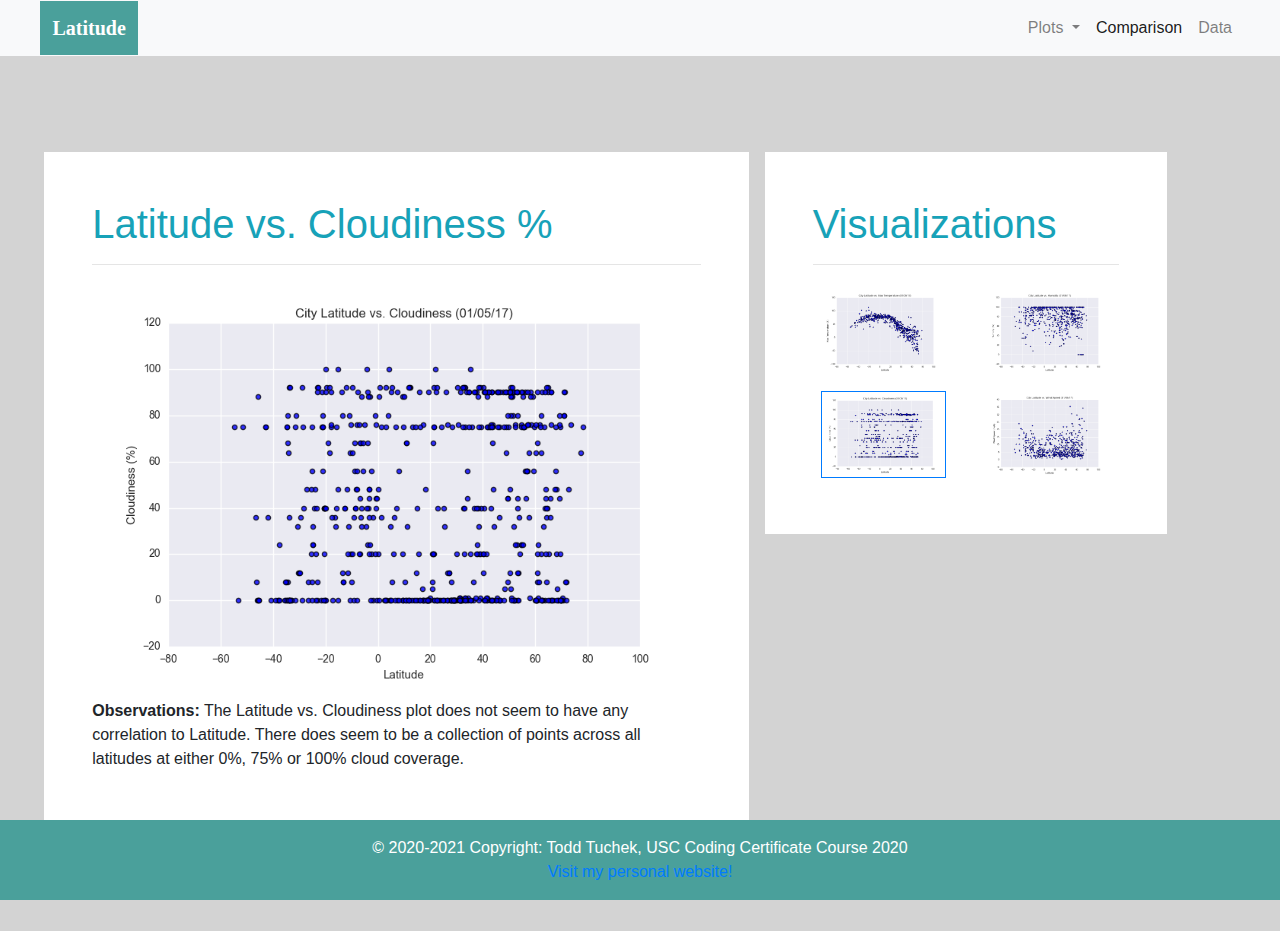
<file: WebVisualizations/cloudiness.html>
<!DOCTYPE html>
<html lang="en">

<head>
  <meta charset="UTF-8">
  <title>Latitude vs. Cloudiness</title>
  <link rel="stylesheet" href="https://stackpath.bootstrapcdn.com/bootstrap/4.3.1/css/bootstrap.min.css" integrity="sha384-ggOyR0iXCbMQv3Xipma34MD+dH/1fQ784/j6cY/iJTQUOhcWr7x9JvoRxT2MZw1T" crossorigin="anonymous">
  <link rel="stylesheet" href="style.css">
</head>
<body>

    <nav class="navbar navbar-expand-lg navbar-light bg-light" style="background-color: #e3f2fd;" >
        <a class="navbar-brand ml-4"  href="index.html">Latitude</a>
        <button class="navbar-toggler" type="button" data-toggle="collapse" data-target="#navbarNavDropdown" aria-controls="navbarNavDropdown" aria-expanded="false" aria-label="Toggle navigation">
          <span class="navbar-toggler-icon"></span>
        </button>
        <div class="collapse navbar-collapse" id="navbarNavDropdown">
          <ul class="navbar-nav ml-auto">
            <li class="nav-item dropdown">
                <a class="nav-link dropdown-toggle" href="#" id="navbarDropdownMenuLink" role="button" data-toggle="dropdown" aria-haspopup="true" aria-expanded="false">
                  Plots
                </a>
                <div class="dropdown-menu" aria-labelledby="navbarDropdownMenuLink">
                  <a class="dropdown-item" href="temperature.html">Max Temperature</a>
                  <a class="dropdown-item" href="humidity.html">Humidity</a>
                  <a class="dropdown-item" href="cloudiness.html">Cloudiness</a>
                  <a class="dropdown-item" href="windspeed.html">Wind Speed</a>
                </div>
            </li>
            <li class="nav-item active">
              <a class="nav-link" href="comparison.html">Comparison</a>
            </li>
            <li class="nav-item mr-4">
              <a class="nav-link" href="data.html">Data</a>
            </li>
          </ul>
        </div>
      </nav>
<br>
<br>

<div class="container-fluid ">
    <div class="row">
        <div class="col-lg-7 my-5 mx-2 p-5">
            <h1 class="display-5 text-info">Latitude vs. Cloudiness %</h1>
            <hr>
            <img src="Resources/Fig3.png" class="float-left mr-3 about-img img-responsive" width="100%" alt="Scatterplot of Latitude vs. Cloudiness">
            <p ><strong>Observations:</strong> The Latitude vs. Cloudiness plot does not seem to have any correlation to Latitude. There does seem to be a collection of points across all latitudes at either 0%, 75% or 100% cloud coverage. 
            </p>
        </div>
        <div class="col-lg-4 my-5 mx-2 p-5 align-self-start">
            <h1 class="display-5 text-info">Visualizations</h1>
            <hr>
            
            <a href="temperature.html"><img src="Resources/Fig1.png" class="img-responsive float-lg-left m-2 " width="41%" alt="Scatterplot of Latitude vs.Temperature"></a>
            
            <a href="humidity.html"><img src="Resources/Fig2.png" class="img-responsive float-lg-right m-2 " width="41%" alt="Scatterplot of Latitude vs.Temperature"></a>
            
            <img src="Resources/Fig3.png" class="img-responsive float-lg-left m-2 border border-primary" width="41%" alt="Scatterplot of Latitude vs.Temperature">
            
            <a href="windspeed.html"><img src="Resources/Fig4.png" class="img-responsive float-lg-right m-2" width="41%" alt="Scatterplot of Latitude vs.Temperature"></a>

        </div>
    </div>
</div>
<br>
<br>

<!-- Footer -->
<footer class="footer font-small">

    <div class="footer-copyright text-center py-3">© 2020-2021 Copyright: Todd Tuchek, USC Coding Certificate Course 2020<br>
        <a target="_blank" href="http://www.toddtuchek.com/"> Visit my personal website!</a>
        </div>

</footer>








    <script src="https://code.jquery.com/jquery-3.3.1.slim.min.js" integrity="sha384-q8i/X+965DzO0rT7abK41JStQIAqVgRVzpbzo5smXKp4YfRvH+8abtTE1Pi6jizo" crossorigin="anonymous"></script>
<script src="https://cdnjs.cloudflare.com/ajax/libs/popper.js/1.14.7/umd/popper.min.js" integrity="sha384-UO2eT0CpHqdSJQ6hJty5KVphtPhzWj9WO1clHTMGa3JDZwrnQq4sF86dIHNDz0W1" crossorigin="anonymous"></script>
<script src="https://stackpath.bootstrapcdn.com/bootstrap/4.3.1/js/bootstrap.min.js" integrity="sha384-JjSmVgyd0p3pXB1rRibZUAYoIIy6OrQ6VrjIEaFf/nJGzIxFDsf4x0xIM+B07jRM" crossorigin="anonymous"></script>

</body>
</html>
</file>
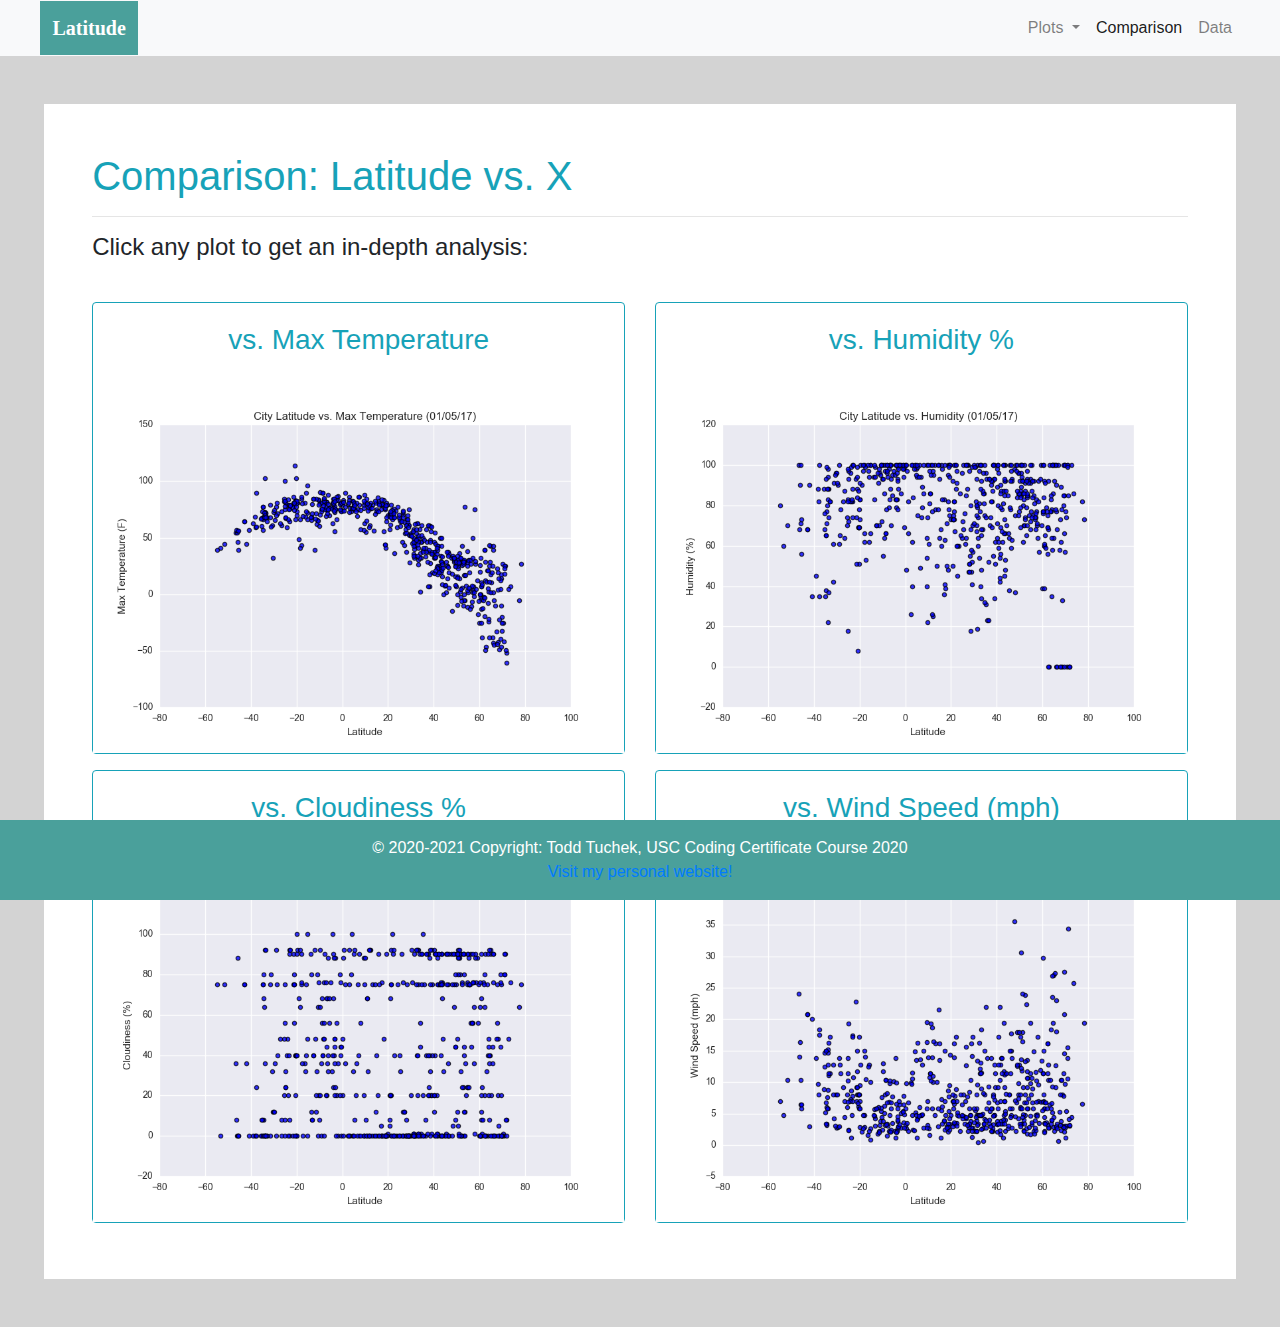
<file: WebVisualizations/comparison.html>
<!DOCTYPE html>
<html lang="en">

<head>
  <meta charset="UTF-8">
  <title>Latitude vs. Cloudiness</title>
  <link rel="stylesheet" href="https://stackpath.bootstrapcdn.com/bootstrap/4.3.1/css/bootstrap.min.css" integrity="sha384-ggOyR0iXCbMQv3Xipma34MD+dH/1fQ784/j6cY/iJTQUOhcWr7x9JvoRxT2MZw1T" crossorigin="anonymous">
  <link rel="stylesheet" href="style.css">
</head>
<body>

    <nav class="navbar navbar-expand-lg navbar-light bg-light" style="background-color: #e3f2fd;" >
        <a class="navbar-brand ml-4"  href="index.html">Latitude</a>
        <button class="navbar-toggler" type="button" data-toggle="collapse" data-target="#navbarNavDropdown" aria-controls="navbarNavDropdown" aria-expanded="false" aria-label="Toggle navigation">
          <span class="navbar-toggler-icon"></span>
        </button>
        <div class="collapse navbar-collapse" id="navbarNavDropdown">
          <ul class="navbar-nav ml-auto">
            <li class="nav-item dropdown">
                <a class="nav-link dropdown-toggle" href="#" id="navbarDropdownMenuLink" role="button" data-toggle="dropdown" aria-haspopup="true" aria-expanded="false">
                  Plots
                </a>
                <div class="dropdown-menu" aria-labelledby="navbarDropdownMenuLink">
                  <a class="dropdown-item" href="temperature.html">Max Temperature</a>
                  <a class="dropdown-item" href="humidity.html">Humidity</a>
                  <a class="dropdown-item" href="cloudiness.html">Cloudiness</a>
                  <a class="dropdown-item" href="windspeed.html">Wind Speed</a>
                </div>
            </li>
            <li class="nav-item active">
              <a class="nav-link" href="comparison.html">Comparison</a>
            </li>
            <li class="nav-item mr-4">
              <a class="nav-link" href="data.html">Data</a>
            </li>
          </ul>
        </div>
      </nav>
<br>
<br>


    <div class="container-fluid ">
            <div class="row">
                <div class="col my-8 mx-2 p-5">
                    <h1 class="display-5 text-info">Comparison: Latitude vs. X</h1>
                    <hr>
                    <h4 class="display-5">Click any plot to get an in-depth analysis:</h1>
                    <br>
                        <div class="card-deck text-center">
                            <div class="card border border-info my-2">
                                <div class="card-body">
                                <h3 class="card-title text-info">vs. Max Temperature</h3>
                                </div>
                                <a href="temperature.html"><img src="Resources/Fig1.png" class="img-responsive" width="100%" alt="Scatterplot of Latitude vs.Temperature"></a>
                            </div>
                            <div class="card border border-info my-2">
                                <div class="card-body">
                                <h3 class="card-title text-info">vs. Humidity %</h3>
                                </div>
                                <a href="humidity.html"><img src="Resources/Fig2.png" class=img-responsive" width="100%" alt="Scatterplot of Latitude vs.Humidity"></a>
                            </div>
                        </div>
                        <div class="card-deck text-center">
                            <div class="card border border-info my-2">
                                <div class="card-body">
                                <h3 class="card-title text-info">vs. Cloudiness %</h3>
                                </div>
                                <a href="cloudiness.html"><img src="Resources/Fig3.png" class="img-responsive" width="100%" alt="Scatterplot of Latitude vs.Cloudiness"></a>
                            </div>
                            <div class="card border border-info my-2">
                                <div class="card-body">
                                <h3 class="card-title text-info">vs. Wind Speed (mph)</h3>
                                </div>
                                <a href="windspeed.html"><img src="Resources/Fig4.png" class="img-responsive" width="100%" alt="Scatterplot of Latitude vs. Wind Speed"></a>
                            </div>
                        </div>
                    
                    
                    
                    
                    

                </div>
            </div>
        </div>
<br>
<br>

<!-- Footer -->
<footer class="footer font-small">

    <div class="footer-copyright text-center py-3">© 2020-2021 Copyright: Todd Tuchek, USC Coding Certificate Course 2020<br>
        <a target="_blank" href="http://www.toddtuchek.com/"> Visit my personal website!</a>
        </div>

</footer>


 <script src="https://code.jquery.com/jquery-3.3.1.slim.min.js" integrity="sha384-q8i/X+965DzO0rT7abK41JStQIAqVgRVzpbzo5smXKp4YfRvH+8abtTE1Pi6jizo" crossorigin="anonymous"></script>
 <script src="https://cdnjs.cloudflare.com/ajax/libs/popper.js/1.14.7/umd/popper.min.js" integrity="sha384-UO2eT0CpHqdSJQ6hJty5KVphtPhzWj9WO1clHTMGa3JDZwrnQq4sF86dIHNDz0W1" crossorigin="anonymous"></script>
 <script src="https://stackpath.bootstrapcdn.com/bootstrap/4.3.1/js/bootstrap.min.js" integrity="sha384-JjSmVgyd0p3pXB1rRibZUAYoIIy6OrQ6VrjIEaFf/nJGzIxFDsf4x0xIM+B07jRM" crossorigin="anonymous"></script>
 
</body>  
</html>
</file>
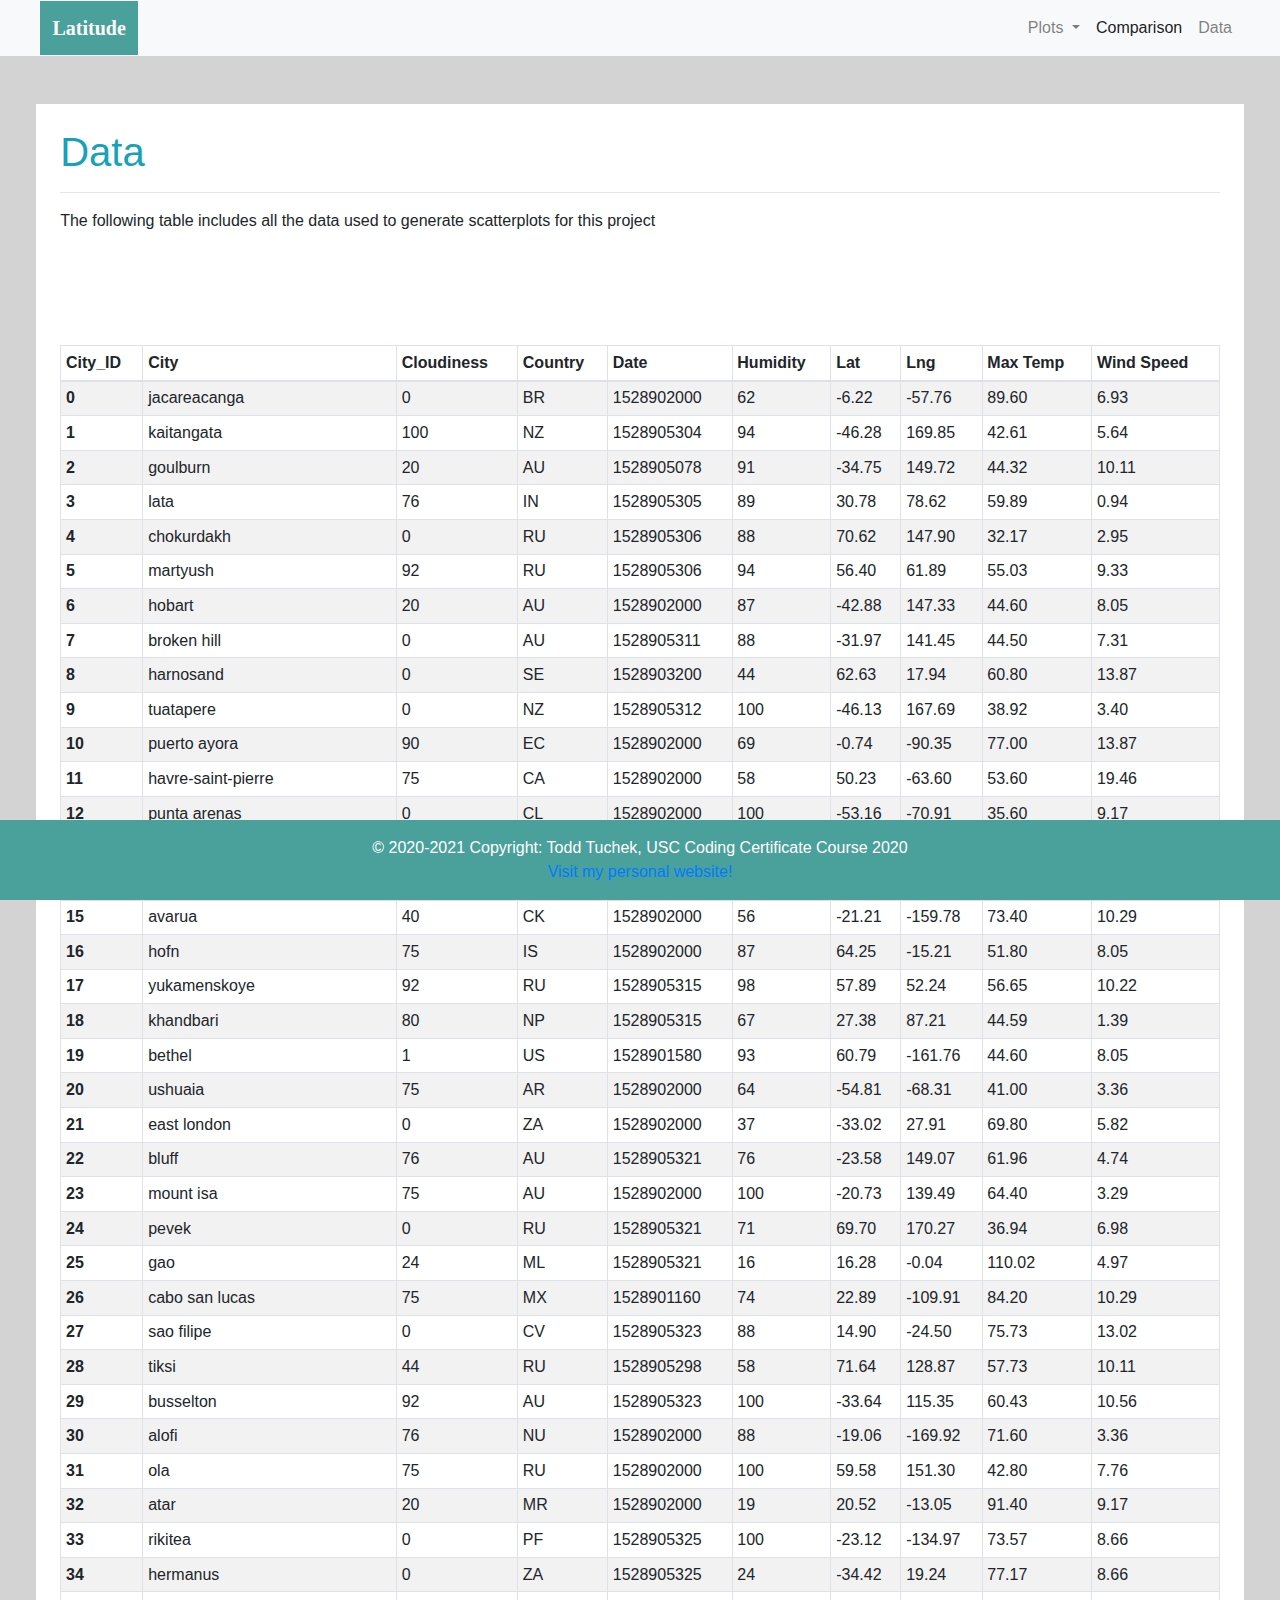
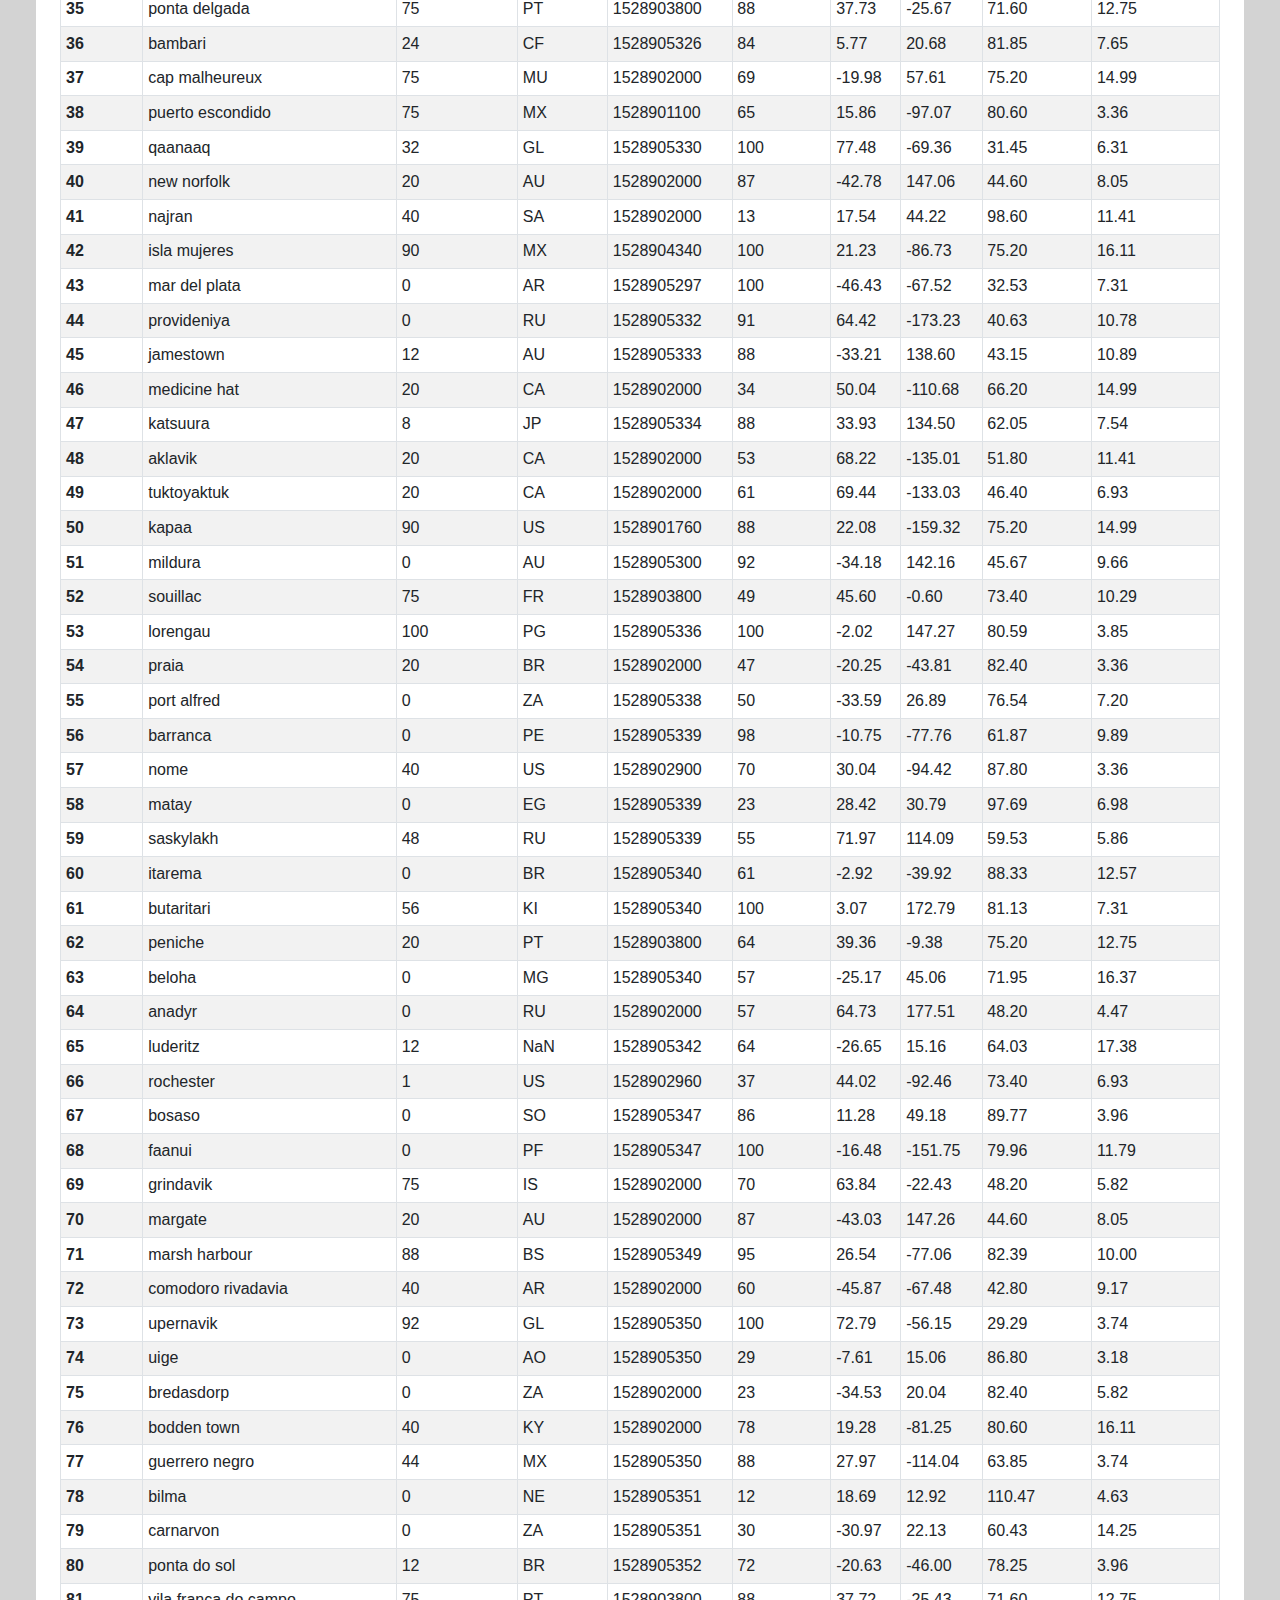
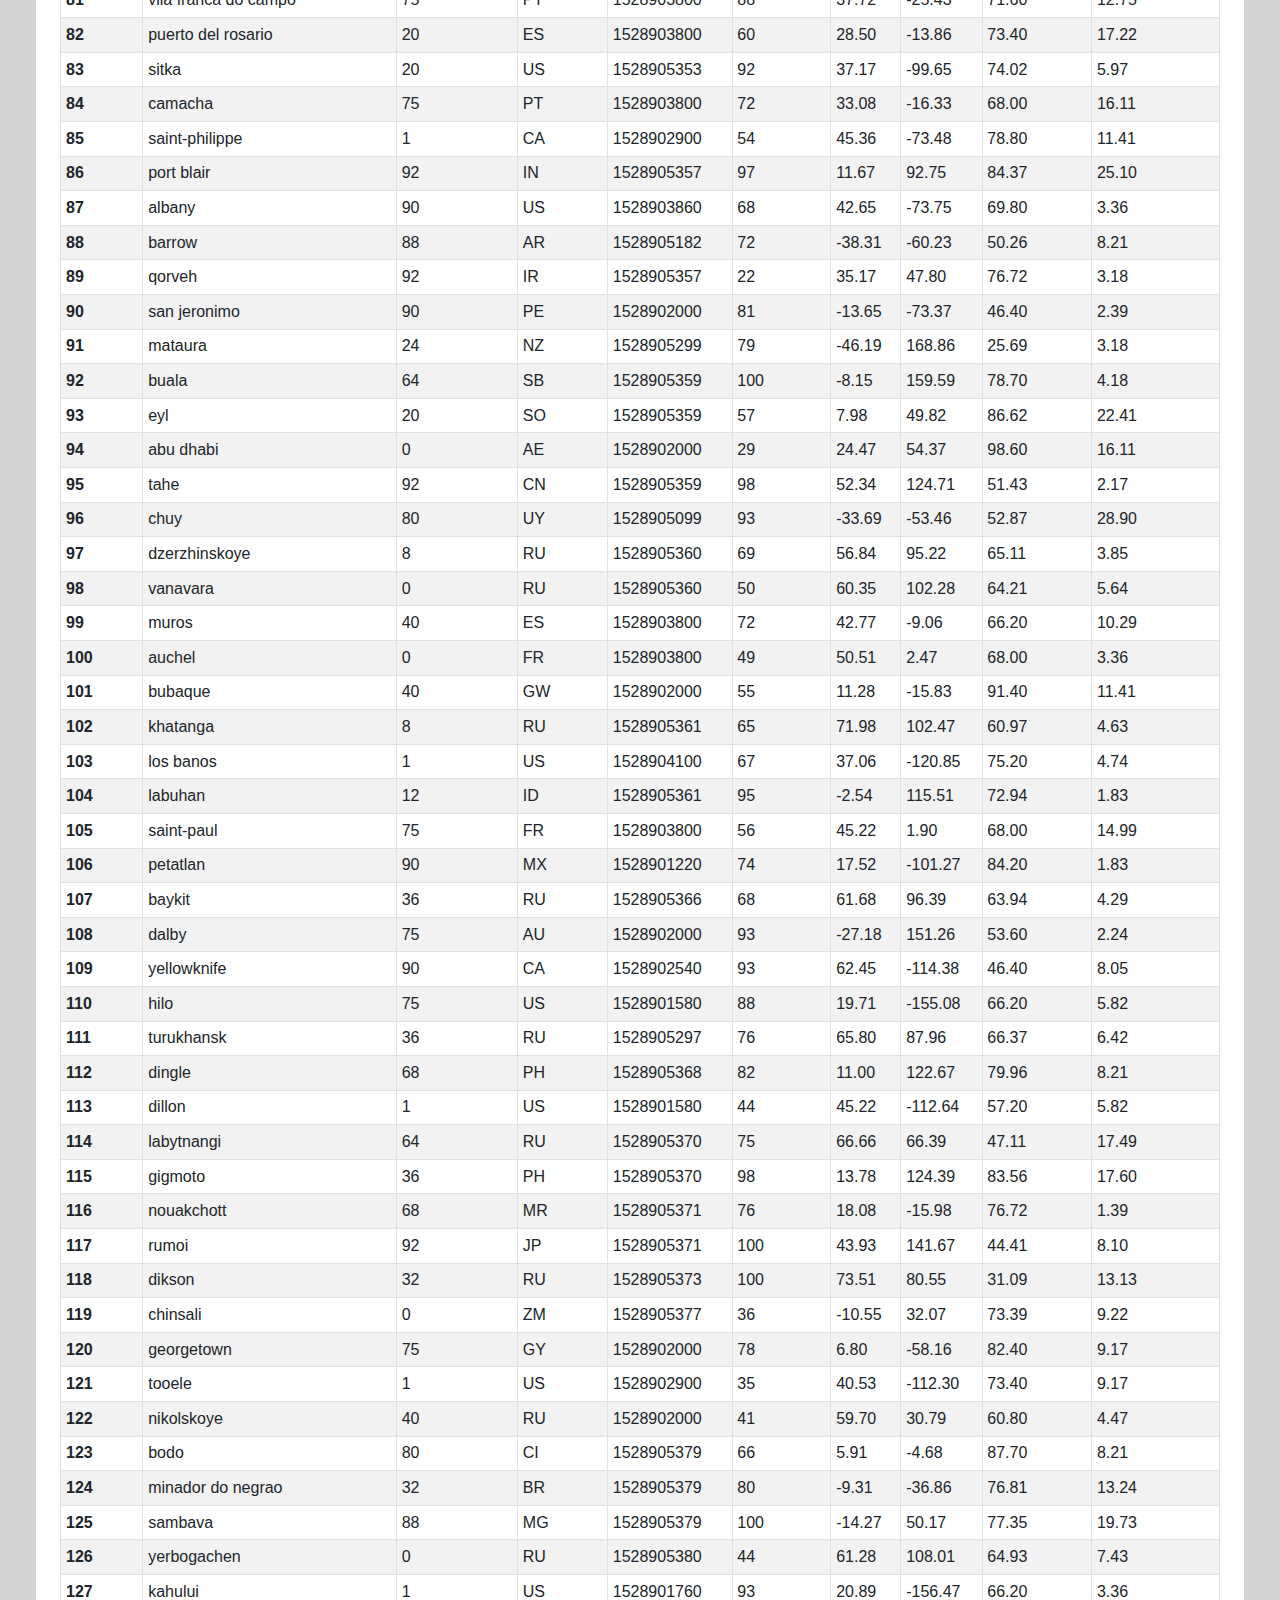
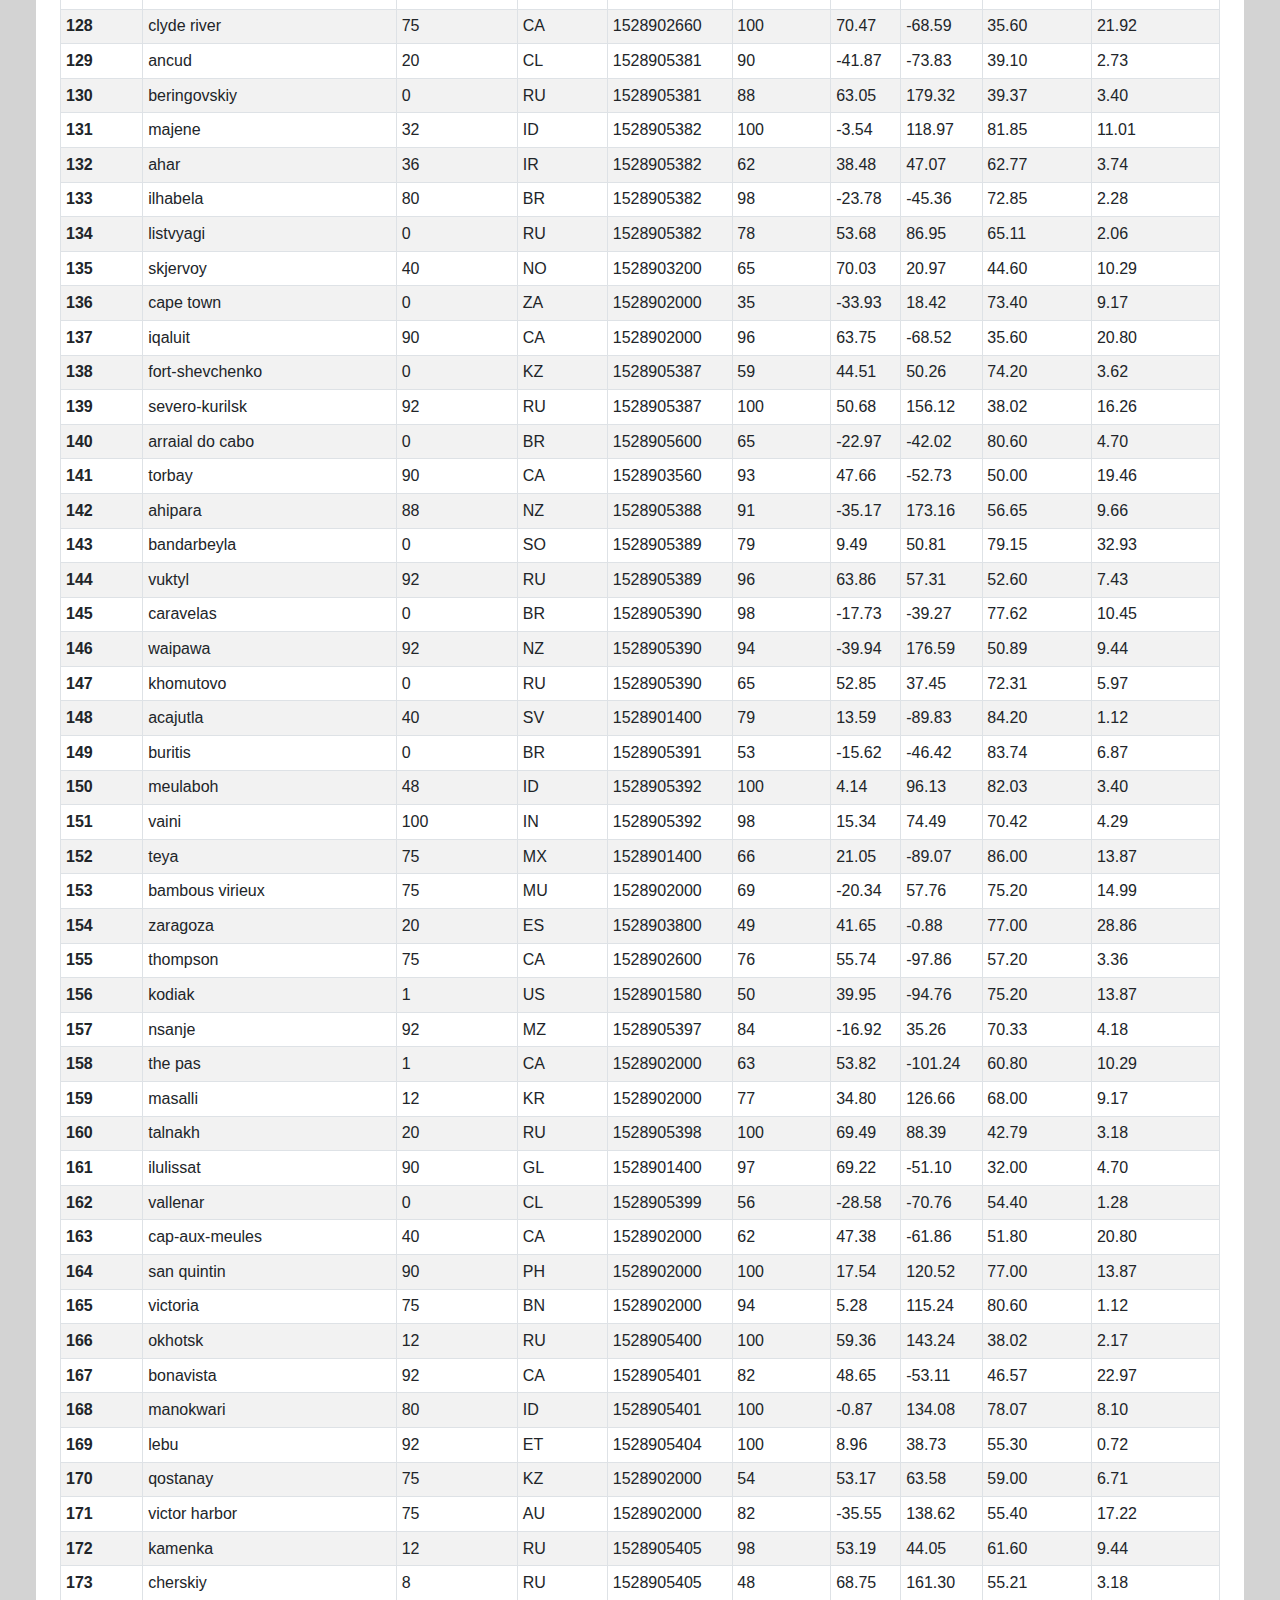
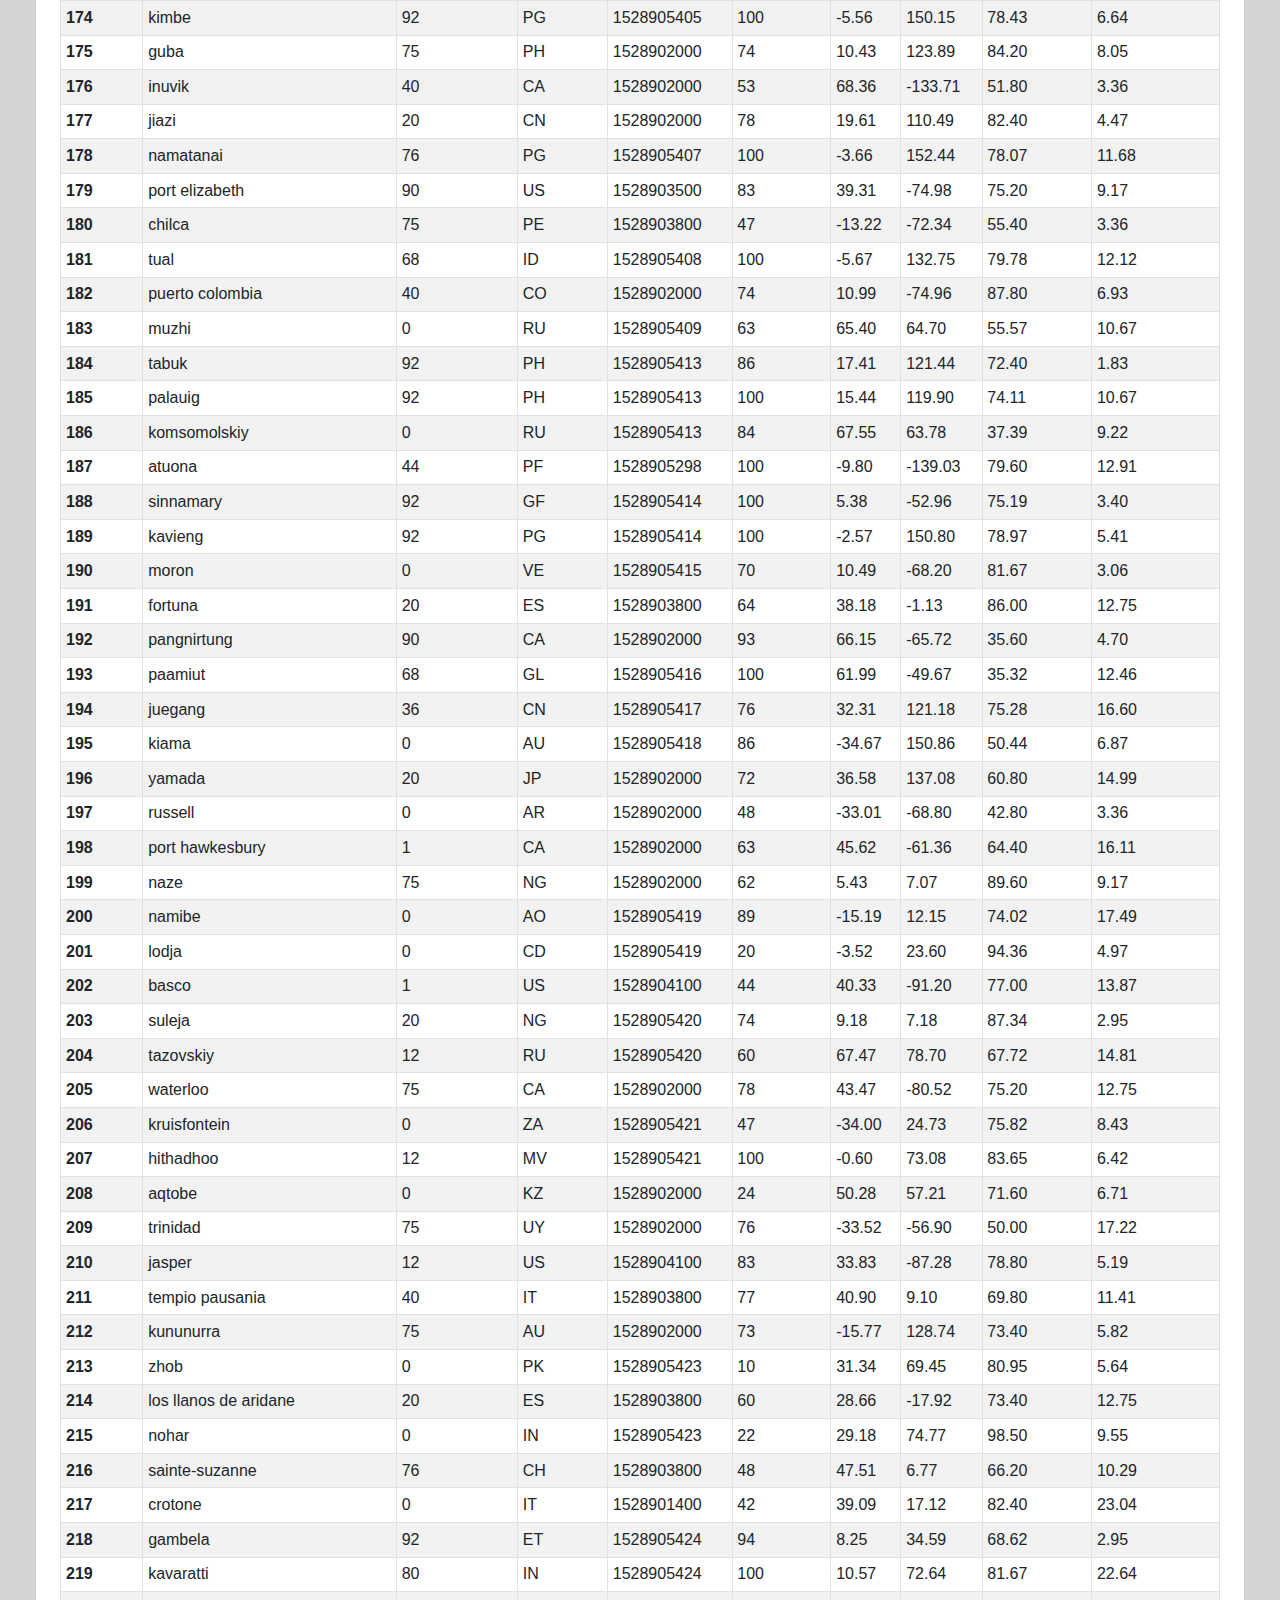
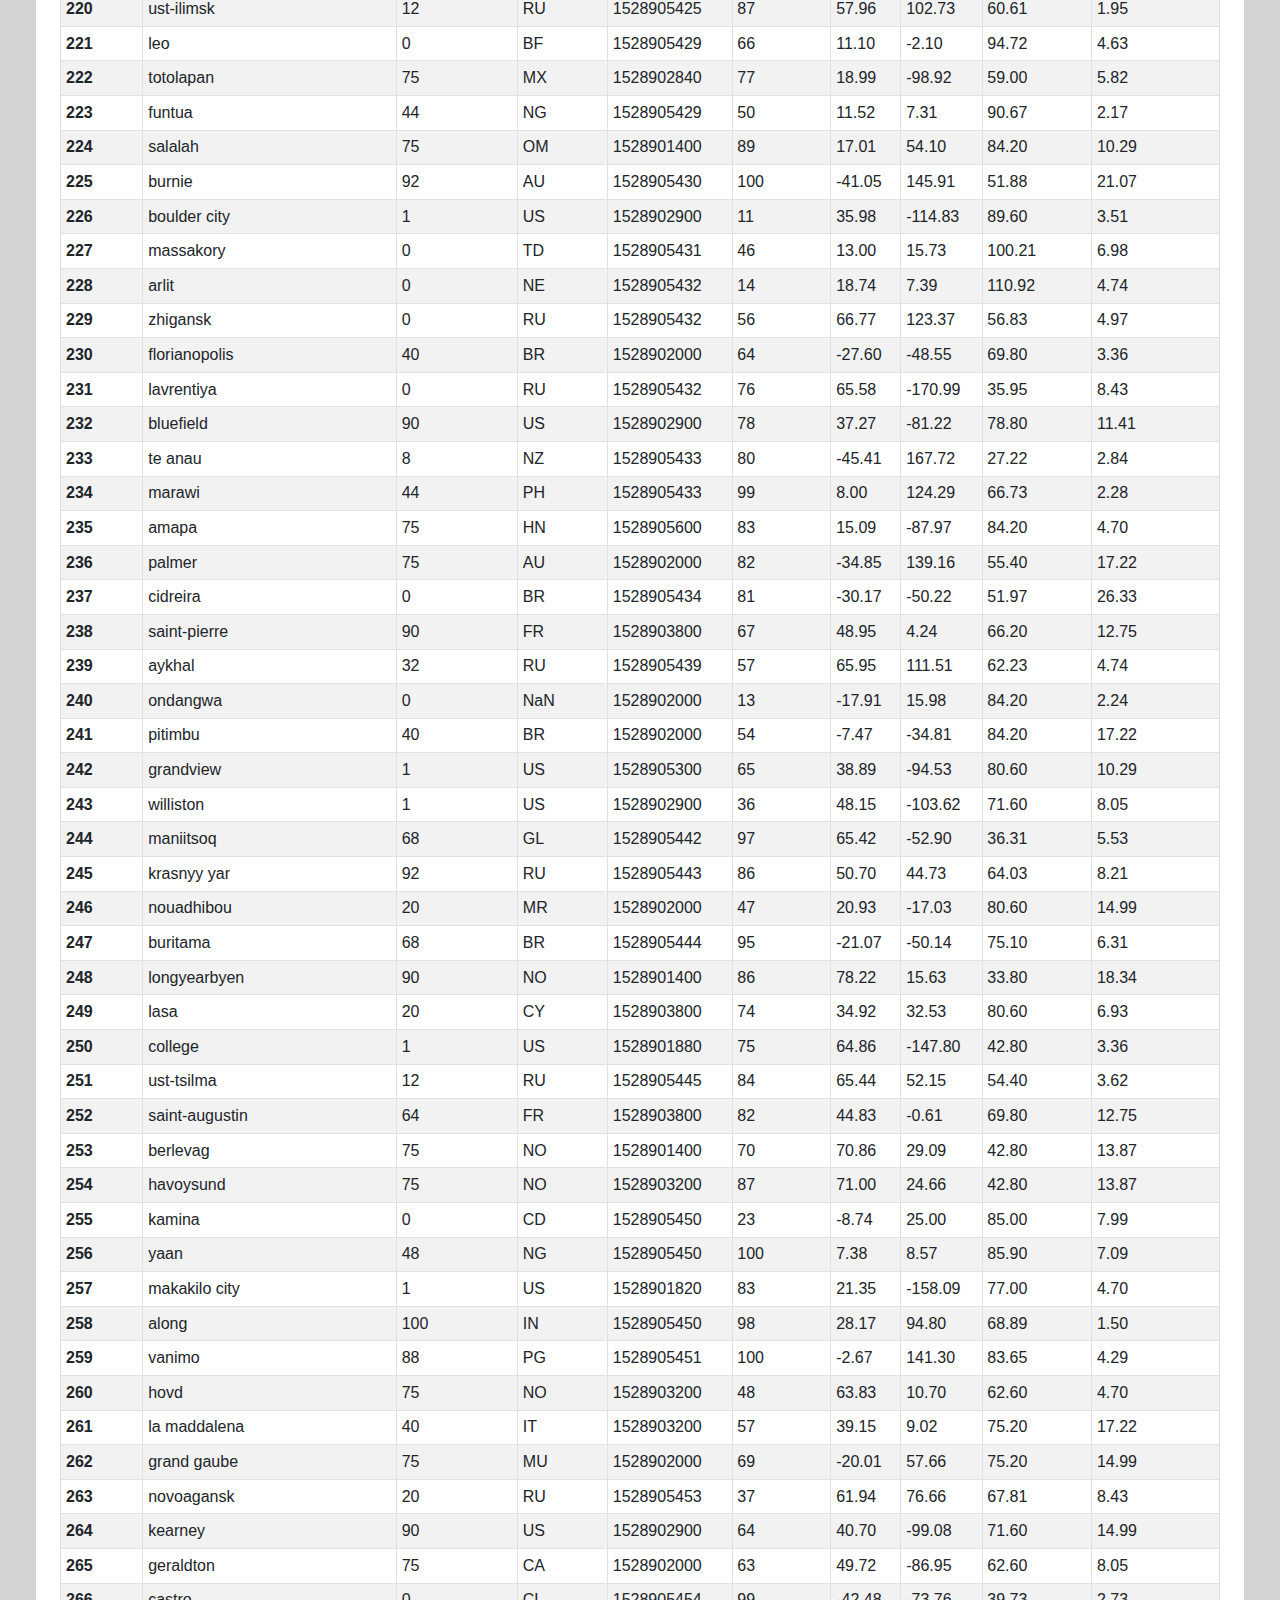
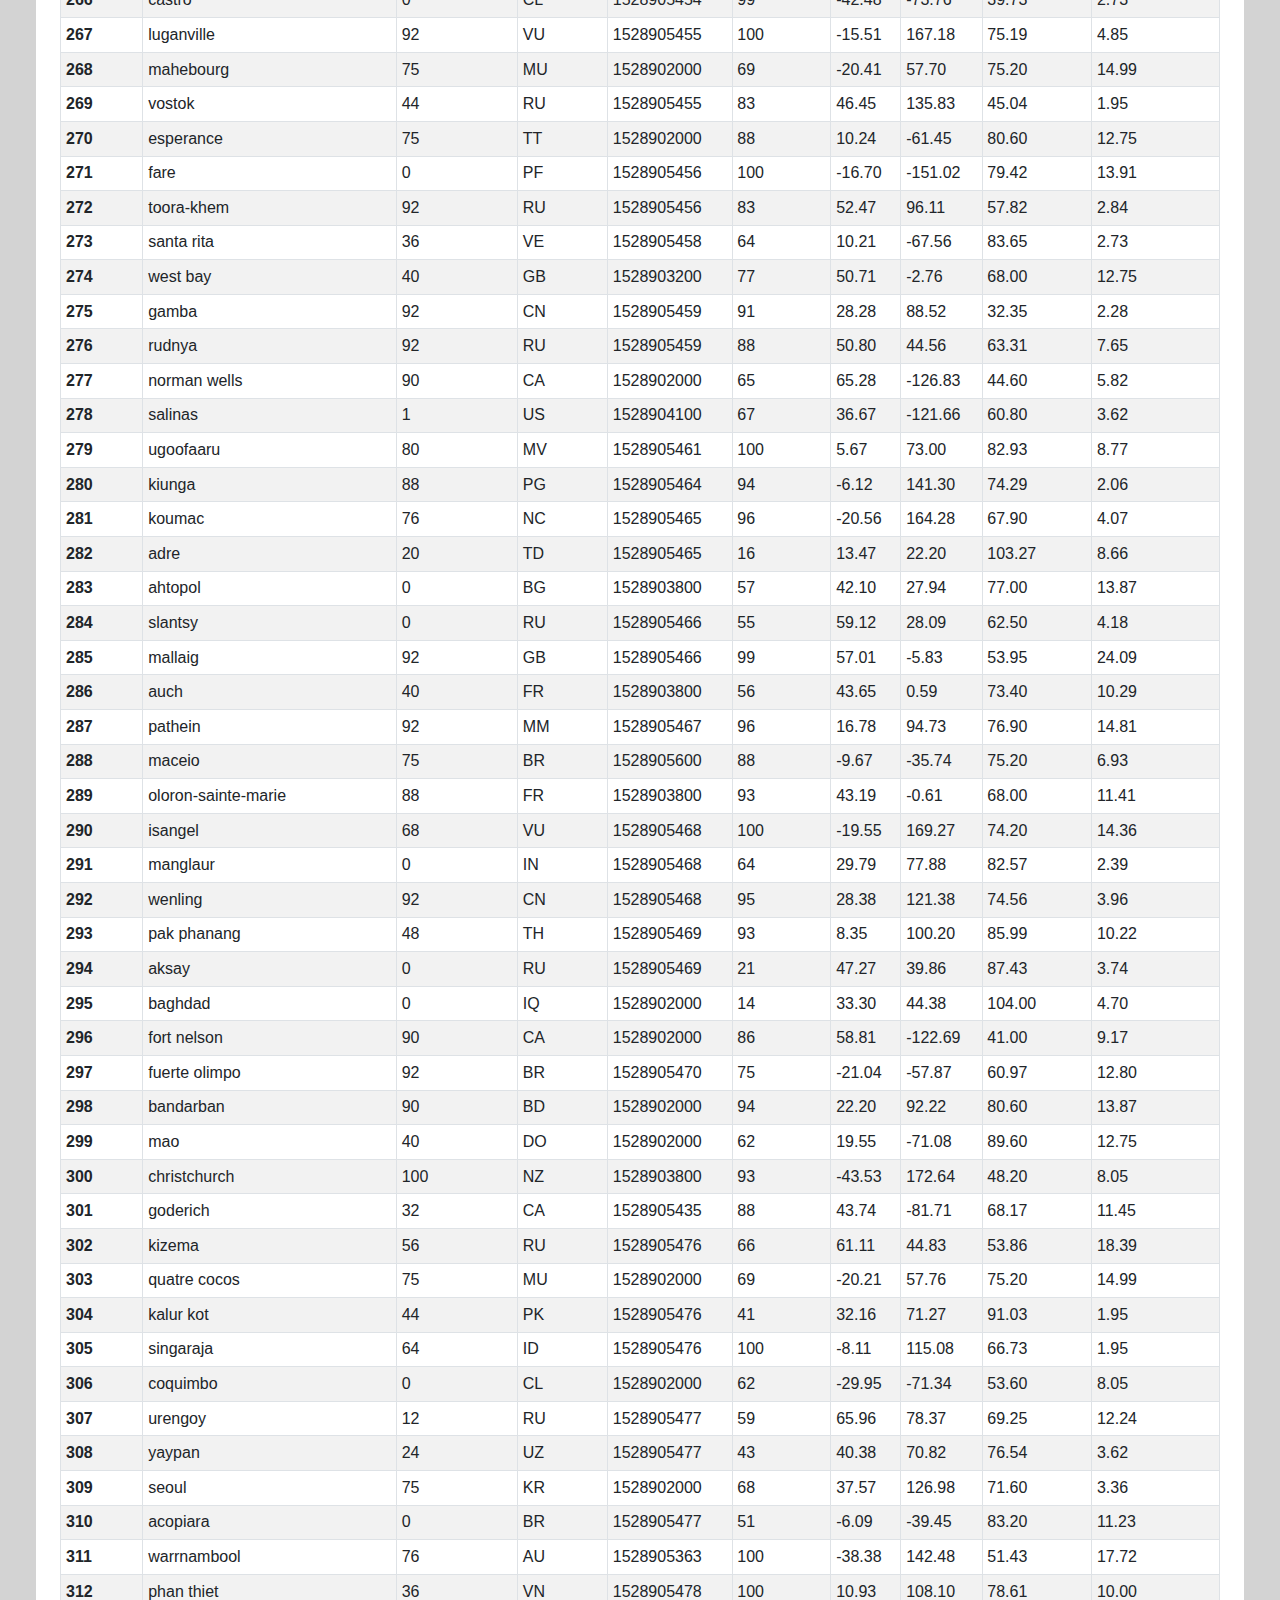
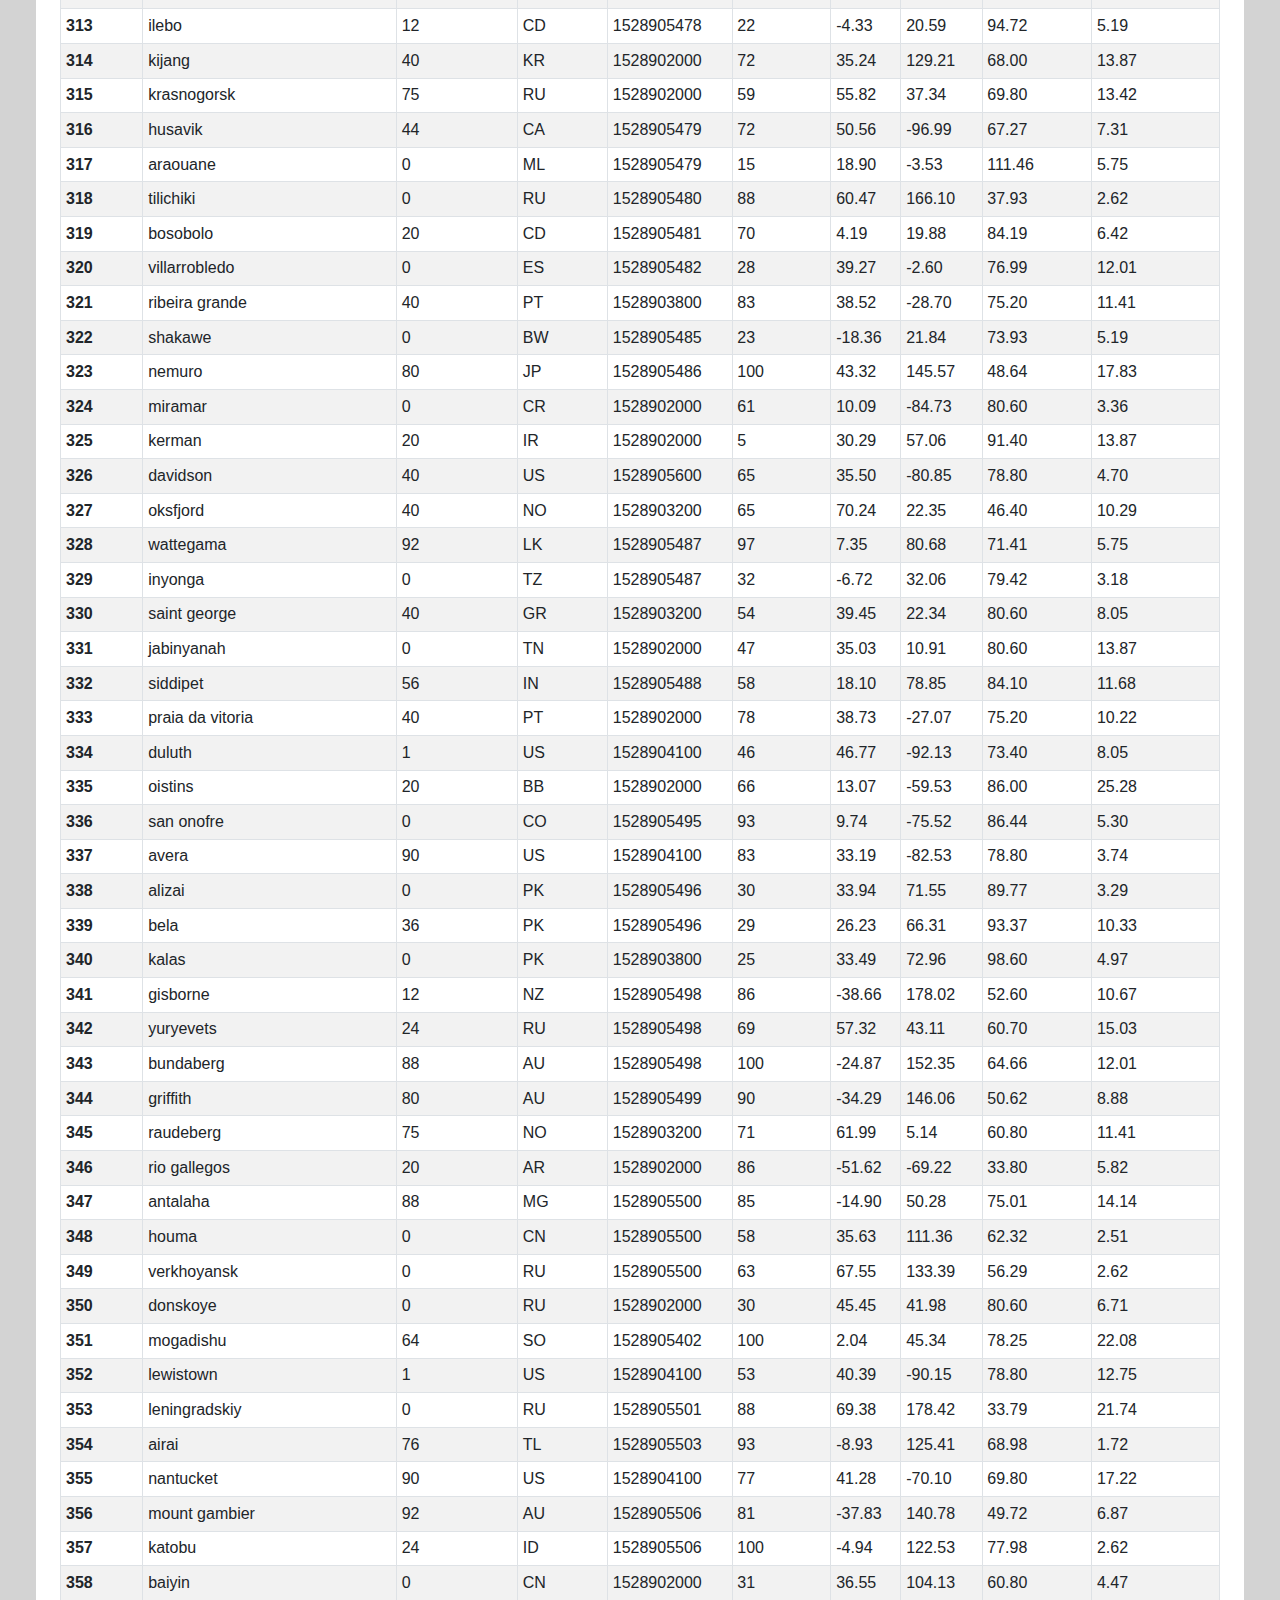
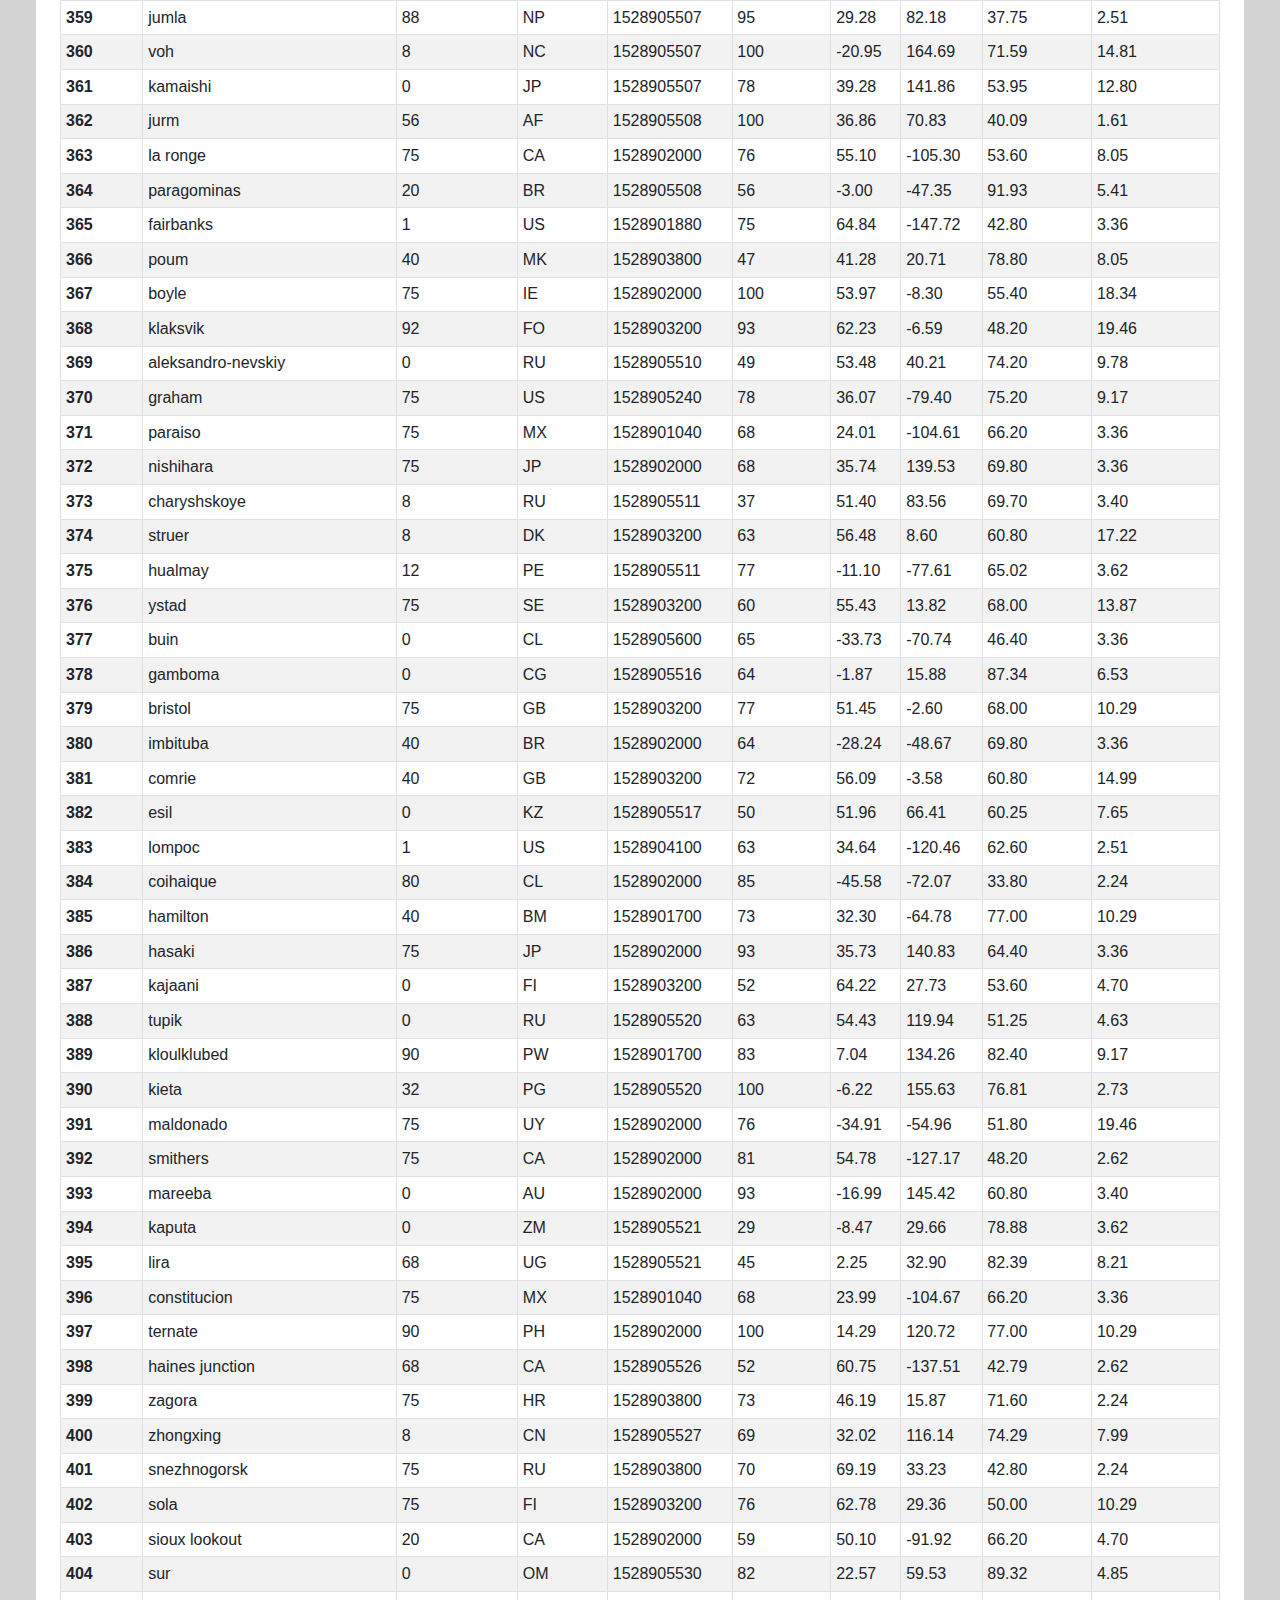
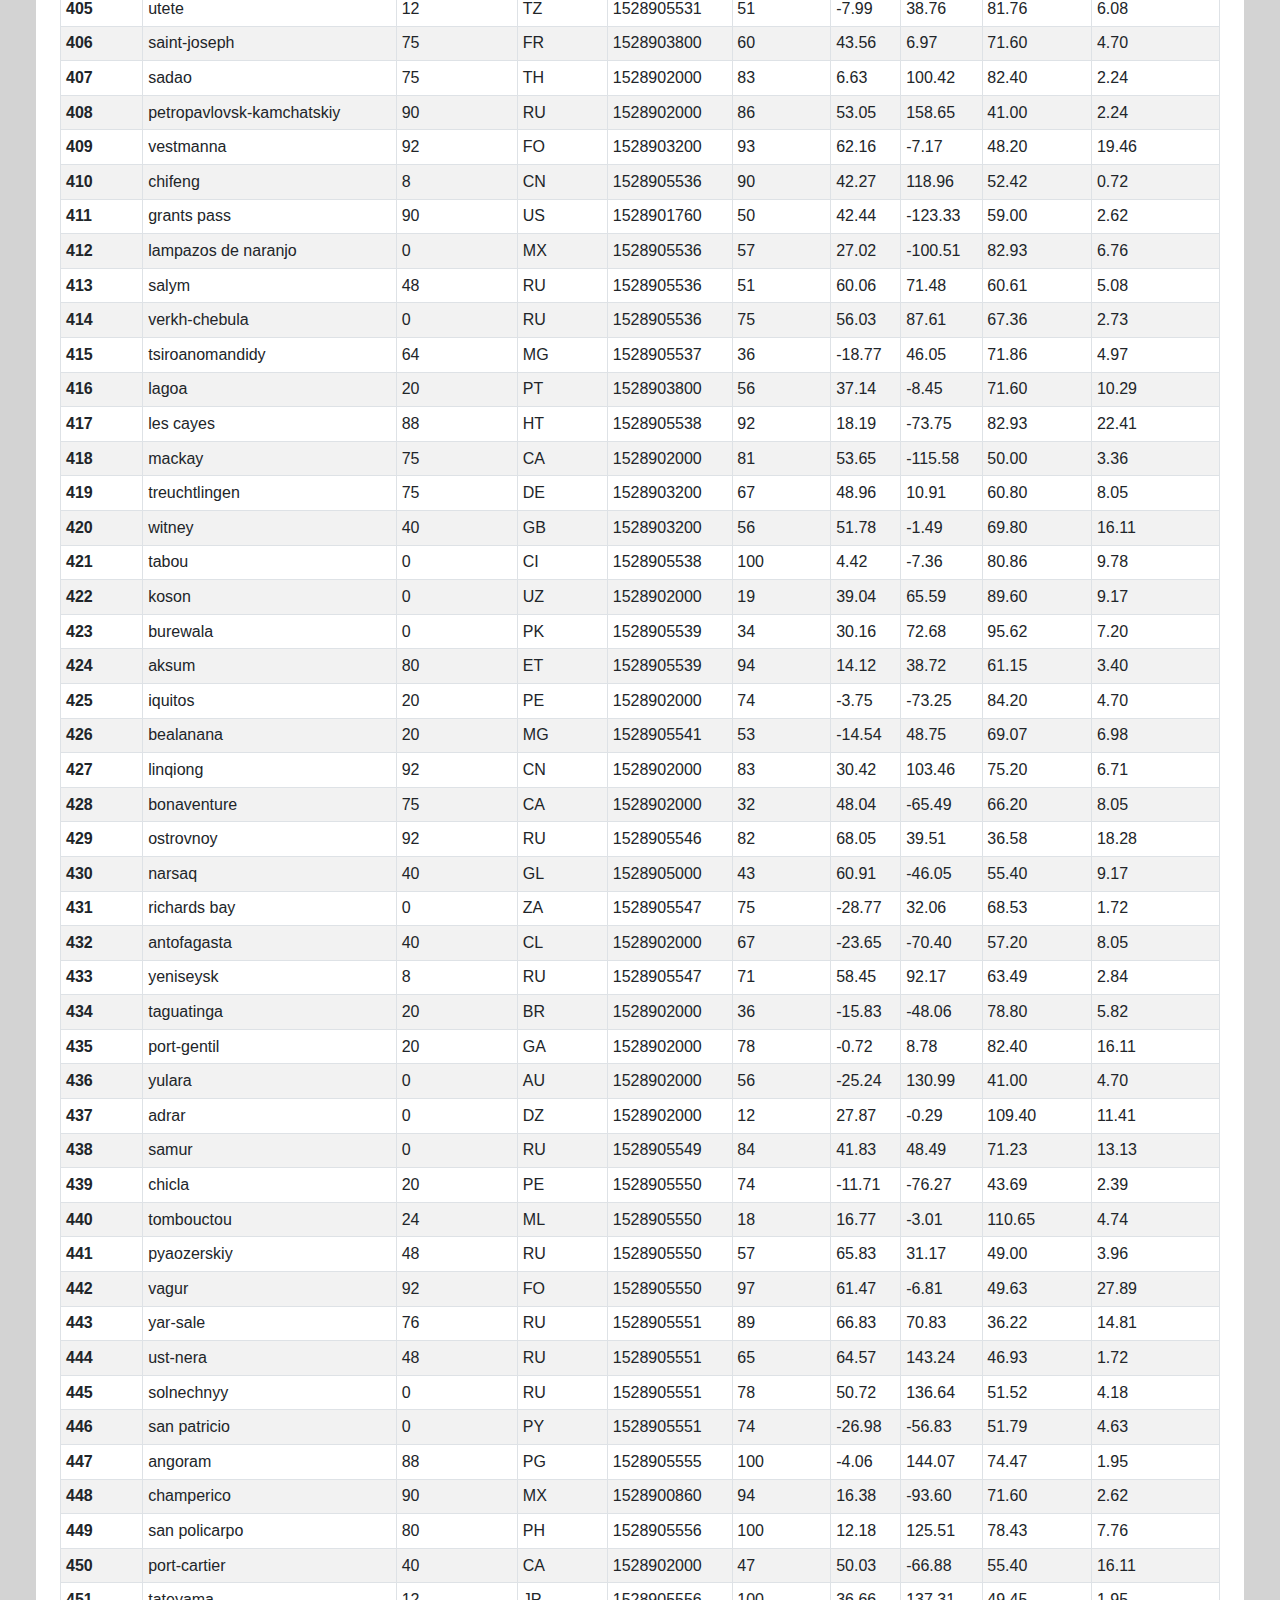
<file: WebVisualizations/data.html>
<!DOCTYPE html>
<html lang="en">
<head>
    <meta charset="UTF-8">
    <meta name="viewport" content="width=device-width, initial-scale=1.0">
    <meta http-equiv="X-UA-Compatible" content="ie=edge">
    <!-- Bootstrap CSS -->
    <link rel="stylesheet" href="https://stackpath.bootstrapcdn.com/bootstrap/4.4.1/css/bootstrap.min.css" integrity="sha384-Vkoo8x4CGsO3+Hhxv8T/Q5PaXtkKtu6ug5TOeNV6gBiFeWPGFN9MuhOf23Q9Ifjh" crossorigin="anonymous">
    <link rel="stylesheet" href="style.css">
    <title>Weather Data Table</title>
</head>
<body>
  <nav class="navbar navbar-expand-lg navbar-light bg-light" style="background-color: #e3f2fd;" >
    <a class="navbar-brand ml-4"  href="index.html">Latitude</a>
    <button class="navbar-toggler" type="button" data-toggle="collapse" data-target="#navbarNavDropdown" aria-controls="navbarNavDropdown" aria-expanded="false" aria-label="Toggle navigation">
      <span class="navbar-toggler-icon"></span>
    </button>
    <div class="collapse navbar-collapse" id="navbarNavDropdown">
      <ul class="navbar-nav ml-auto">
        <li class="nav-item dropdown">
            <a class="nav-link dropdown-toggle" href="#" id="navbarDropdownMenuLink" role="button" data-toggle="dropdown" aria-haspopup="true" aria-expanded="false">
              Plots
            </a>
            <div class="dropdown-menu" aria-labelledby="navbarDropdownMenuLink">
              <a class="dropdown-item" href="temperature.html">Max Temperature</a>
              <a class="dropdown-item" href="humidity.html">Humidity</a>
              <a class="dropdown-item" href="cloudiness.html">Cloudiness</a>
              <a class="dropdown-item" href="windspeed.html">Wind Speed</a>
            </div>
        </li>
        <li class="nav-item active">
          <a class="nav-link" href="comparison.html">Comparison</a>
        </li>
        <li class="nav-item mr-4">
          <a class="nav-link" href="data.html">Data</a>
        </li>
      </ul>
    </div>
  </nav>
<br>
<br> 

<div class="container-fluid">
  <div class="row">
    <div class="col-sm-12 p-4">
      <h1 class="display-5 text-info">Data</h1>
      <hr>
      <p>The following table includes all the data used to generate scatterplots for this project</p>
      <br>
      <br>
    </div>
      <div class="col-sm-12 p-4">
      <div class="table-responsive">
        <table class="table table-striped table-bordered table-hover  table-sm">
          <thead>
            <tr style="text-align: left;">
              <th>City_ID</th>
              <th>City</th>
              <th>Cloudiness</th>
              <th>Country</th>
              <th>Date</th>
              <th>Humidity</th>
              <th>Lat</th>
              <th>Lng</th>
              <th>Max Temp</th>
              <th>Wind Speed</th>
            </tr>
          </thead>
          <tbody>
            <tr>
              <th>0</th>
              <td>jacareacanga</td>
              <td>0</td>
              <td>BR</td>
              <td>1528902000</td>
              <td>62</td>
              <td>-6.22</td>
              <td>-57.76</td>
              <td>89.60</td>
              <td>6.93</td>
            </tr>
            <tr>
              <th>1</th>
              <td>kaitangata</td>
              <td>100</td>
              <td>NZ</td>
              <td>1528905304</td>
              <td>94</td>
              <td>-46.28</td>
              <td>169.85</td>
              <td>42.61</td>
              <td>5.64</td>
            </tr>
            <tr>
              <th>2</th>
              <td>goulburn</td>
              <td>20</td>
              <td>AU</td>
              <td>1528905078</td>
              <td>91</td>
              <td>-34.75</td>
              <td>149.72</td>
              <td>44.32</td>
              <td>10.11</td>
            </tr>
            <tr>
              <th>3</th>
              <td>lata</td>
              <td>76</td>
              <td>IN</td>
              <td>1528905305</td>
              <td>89</td>
              <td>30.78</td>
              <td>78.62</td>
              <td>59.89</td>
              <td>0.94</td>
            </tr>
            <tr>
              <th>4</th>
              <td>chokurdakh</td>
              <td>0</td>
              <td>RU</td>
              <td>1528905306</td>
              <td>88</td>
              <td>70.62</td>
              <td>147.90</td>
              <td>32.17</td>
              <td>2.95</td>
            </tr>
            <tr>
              <th>5</th>
              <td>martyush</td>
              <td>92</td>
              <td>RU</td>
              <td>1528905306</td>
              <td>94</td>
              <td>56.40</td>
              <td>61.89</td>
              <td>55.03</td>
              <td>9.33</td>
            </tr>
            <tr>
              <th>6</th>
              <td>hobart</td>
              <td>20</td>
              <td>AU</td>
              <td>1528902000</td>
              <td>87</td>
              <td>-42.88</td>
              <td>147.33</td>
              <td>44.60</td>
              <td>8.05</td>
            </tr>
            <tr>
              <th>7</th>
              <td>broken hill</td>
              <td>0</td>
              <td>AU</td>
              <td>1528905311</td>
              <td>88</td>
              <td>-31.97</td>
              <td>141.45</td>
              <td>44.50</td>
              <td>7.31</td>
            </tr>
            <tr>
              <th>8</th>
              <td>harnosand</td>
              <td>0</td>
              <td>SE</td>
              <td>1528903200</td>
              <td>44</td>
              <td>62.63</td>
              <td>17.94</td>
              <td>60.80</td>
              <td>13.87</td>
            </tr>
            <tr>
              <th>9</th>
              <td>tuatapere</td>
              <td>0</td>
              <td>NZ</td>
              <td>1528905312</td>
              <td>100</td>
              <td>-46.13</td>
              <td>167.69</td>
              <td>38.92</td>
              <td>3.40</td>
            </tr>
            <tr>
              <th>10</th>
              <td>puerto ayora</td>
              <td>90</td>
              <td>EC</td>
              <td>1528902000</td>
              <td>69</td>
              <td>-0.74</td>
              <td>-90.35</td>
              <td>77.00</td>
              <td>13.87</td>
            </tr>
            <tr>
              <th>11</th>
              <td>havre-saint-pierre</td>
              <td>75</td>
              <td>CA</td>
              <td>1528902000</td>
              <td>58</td>
              <td>50.23</td>
              <td>-63.60</td>
              <td>53.60</td>
              <td>19.46</td>
            </tr>
            <tr>
              <th>12</th>
              <td>punta arenas</td>
              <td>0</td>
              <td>CL</td>
              <td>1528902000</td>
              <td>100</td>
              <td>-53.16</td>
              <td>-70.91</td>
              <td>35.60</td>
              <td>9.17</td>
            </tr>
            <tr>
              <th>13</th>
              <td>tasiilaq</td>
              <td>75</td>
              <td>GL</td>
              <td>1528901400</td>
              <td>60</td>
              <td>65.61</td>
              <td>-37.64</td>
              <td>39.20</td>
              <td>2.24</td>
            </tr>
            <tr>
              <th>14</th>
              <td>chapais</td>
              <td>40</td>
              <td>CA</td>
              <td>1528902000</td>
              <td>38</td>
              <td>49.78</td>
              <td>-74.86</td>
              <td>59.00</td>
              <td>10.29</td>
            </tr>
            <tr>
              <th>15</th>
              <td>avarua</td>
              <td>40</td>
              <td>CK</td>
              <td>1528902000</td>
              <td>56</td>
              <td>-21.21</td>
              <td>-159.78</td>
              <td>73.40</td>
              <td>10.29</td>
            </tr>
            <tr>
              <th>16</th>
              <td>hofn</td>
              <td>75</td>
              <td>IS</td>
              <td>1528902000</td>
              <td>87</td>
              <td>64.25</td>
              <td>-15.21</td>
              <td>51.80</td>
              <td>8.05</td>
            </tr>
            <tr>
              <th>17</th>
              <td>yukamenskoye</td>
              <td>92</td>
              <td>RU</td>
              <td>1528905315</td>
              <td>98</td>
              <td>57.89</td>
              <td>52.24</td>
              <td>56.65</td>
              <td>10.22</td>
            </tr>
            <tr>
              <th>18</th>
              <td>khandbari</td>
              <td>80</td>
              <td>NP</td>
              <td>1528905315</td>
              <td>67</td>
              <td>27.38</td>
              <td>87.21</td>
              <td>44.59</td>
              <td>1.39</td>
            </tr>
            <tr>
              <th>19</th>
              <td>bethel</td>
              <td>1</td>
              <td>US</td>
              <td>1528901580</td>
              <td>93</td>
              <td>60.79</td>
              <td>-161.76</td>
              <td>44.60</td>
              <td>8.05</td>
            </tr>
            <tr>
              <th>20</th>
              <td>ushuaia</td>
              <td>75</td>
              <td>AR</td>
              <td>1528902000</td>
              <td>64</td>
              <td>-54.81</td>
              <td>-68.31</td>
              <td>41.00</td>
              <td>3.36</td>
            </tr>
            <tr>
              <th>21</th>
              <td>east london</td>
              <td>0</td>
              <td>ZA</td>
              <td>1528902000</td>
              <td>37</td>
              <td>-33.02</td>
              <td>27.91</td>
              <td>69.80</td>
              <td>5.82</td>
            </tr>
            <tr>
              <th>22</th>
              <td>bluff</td>
              <td>76</td>
              <td>AU</td>
              <td>1528905321</td>
              <td>76</td>
              <td>-23.58</td>
              <td>149.07</td>
              <td>61.96</td>
              <td>4.74</td>
            </tr>
            <tr>
              <th>23</th>
              <td>mount isa</td>
              <td>75</td>
              <td>AU</td>
              <td>1528902000</td>
              <td>100</td>
              <td>-20.73</td>
              <td>139.49</td>
              <td>64.40</td>
              <td>3.29</td>
            </tr>
            <tr>
              <th>24</th>
              <td>pevek</td>
              <td>0</td>
              <td>RU</td>
              <td>1528905321</td>
              <td>71</td>
              <td>69.70</td>
              <td>170.27</td>
              <td>36.94</td>
              <td>6.98</td>
            </tr>
            <tr>
              <th>25</th>
              <td>gao</td>
              <td>24</td>
              <td>ML</td>
              <td>1528905321</td>
              <td>16</td>
              <td>16.28</td>
              <td>-0.04</td>
              <td>110.02</td>
              <td>4.97</td>
            </tr>
            <tr>
              <th>26</th>
              <td>cabo san lucas</td>
              <td>75</td>
              <td>MX</td>
              <td>1528901160</td>
              <td>74</td>
              <td>22.89</td>
              <td>-109.91</td>
              <td>84.20</td>
              <td>10.29</td>
            </tr>
            <tr>
              <th>27</th>
              <td>sao filipe</td>
              <td>0</td>
              <td>CV</td>
              <td>1528905323</td>
              <td>88</td>
              <td>14.90</td>
              <td>-24.50</td>
              <td>75.73</td>
              <td>13.02</td>
            </tr>
            <tr>
              <th>28</th>
              <td>tiksi</td>
              <td>44</td>
              <td>RU</td>
              <td>1528905298</td>
              <td>58</td>
              <td>71.64</td>
              <td>128.87</td>
              <td>57.73</td>
              <td>10.11</td>
            </tr>
            <tr>
              <th>29</th>
              <td>busselton</td>
              <td>92</td>
              <td>AU</td>
              <td>1528905323</td>
              <td>100</td>
              <td>-33.64</td>
              <td>115.35</td>
              <td>60.43</td>
              <td>10.56</td>
            </tr>
            <tr>
              <th>30</th>
              <td>alofi</td>
              <td>76</td>
              <td>NU</td>
              <td>1528902000</td>
              <td>88</td>
              <td>-19.06</td>
              <td>-169.92</td>
              <td>71.60</td>
              <td>3.36</td>
            </tr>
            <tr>
              <th>31</th>
              <td>ola</td>
              <td>75</td>
              <td>RU</td>
              <td>1528902000</td>
              <td>100</td>
              <td>59.58</td>
              <td>151.30</td>
              <td>42.80</td>
              <td>7.76</td>
            </tr>
            <tr>
              <th>32</th>
              <td>atar</td>
              <td>20</td>
              <td>MR</td>
              <td>1528902000</td>
              <td>19</td>
              <td>20.52</td>
              <td>-13.05</td>
              <td>91.40</td>
              <td>9.17</td>
            </tr>
            <tr>
              <th>33</th>
              <td>rikitea</td>
              <td>0</td>
              <td>PF</td>
              <td>1528905325</td>
              <td>100</td>
              <td>-23.12</td>
              <td>-134.97</td>
              <td>73.57</td>
              <td>8.66</td>
            </tr>
            <tr>
              <th>34</th>
              <td>hermanus</td>
              <td>0</td>
              <td>ZA</td>
              <td>1528905325</td>
              <td>24</td>
              <td>-34.42</td>
              <td>19.24</td>
              <td>77.17</td>
              <td>8.66</td>
            </tr>
            <tr>
              <th>35</th>
              <td>ponta delgada</td>
              <td>75</td>
              <td>PT</td>
              <td>1528903800</td>
              <td>88</td>
              <td>37.73</td>
              <td>-25.67</td>
              <td>71.60</td>
              <td>12.75</td>
            </tr>
            <tr>
              <th>36</th>
              <td>bambari</td>
              <td>24</td>
              <td>CF</td>
              <td>1528905326</td>
              <td>84</td>
              <td>5.77</td>
              <td>20.68</td>
              <td>81.85</td>
              <td>7.65</td>
            </tr>
            <tr>
              <th>37</th>
              <td>cap malheureux</td>
              <td>75</td>
              <td>MU</td>
              <td>1528902000</td>
              <td>69</td>
              <td>-19.98</td>
              <td>57.61</td>
              <td>75.20</td>
              <td>14.99</td>
            </tr>
            <tr>
              <th>38</th>
              <td>puerto escondido</td>
              <td>75</td>
              <td>MX</td>
              <td>1528901100</td>
              <td>65</td>
              <td>15.86</td>
              <td>-97.07</td>
              <td>80.60</td>
              <td>3.36</td>
            </tr>
            <tr>
              <th>39</th>
              <td>qaanaaq</td>
              <td>32</td>
              <td>GL</td>
              <td>1528905330</td>
              <td>100</td>
              <td>77.48</td>
              <td>-69.36</td>
              <td>31.45</td>
              <td>6.31</td>
            </tr>
            <tr>
              <th>40</th>
              <td>new norfolk</td>
              <td>20</td>
              <td>AU</td>
              <td>1528902000</td>
              <td>87</td>
              <td>-42.78</td>
              <td>147.06</td>
              <td>44.60</td>
              <td>8.05</td>
            </tr>
            <tr>
              <th>41</th>
              <td>najran</td>
              <td>40</td>
              <td>SA</td>
              <td>1528902000</td>
              <td>13</td>
              <td>17.54</td>
              <td>44.22</td>
              <td>98.60</td>
              <td>11.41</td>
            </tr>
            <tr>
              <th>42</th>
              <td>isla mujeres</td>
              <td>90</td>
              <td>MX</td>
              <td>1528904340</td>
              <td>100</td>
              <td>21.23</td>
              <td>-86.73</td>
              <td>75.20</td>
              <td>16.11</td>
            </tr>
            <tr>
              <th>43</th>
              <td>mar del plata</td>
              <td>0</td>
              <td>AR</td>
              <td>1528905297</td>
              <td>100</td>
              <td>-46.43</td>
              <td>-67.52</td>
              <td>32.53</td>
              <td>7.31</td>
            </tr>
            <tr>
              <th>44</th>
              <td>provideniya</td>
              <td>0</td>
              <td>RU</td>
              <td>1528905332</td>
              <td>91</td>
              <td>64.42</td>
              <td>-173.23</td>
              <td>40.63</td>
              <td>10.78</td>
            </tr>
            <tr>
              <th>45</th>
              <td>jamestown</td>
              <td>12</td>
              <td>AU</td>
              <td>1528905333</td>
              <td>88</td>
              <td>-33.21</td>
              <td>138.60</td>
              <td>43.15</td>
              <td>10.89</td>
            </tr>
            <tr>
              <th>46</th>
              <td>medicine hat</td>
              <td>20</td>
              <td>CA</td>
              <td>1528902000</td>
              <td>34</td>
              <td>50.04</td>
              <td>-110.68</td>
              <td>66.20</td>
              <td>14.99</td>
            </tr>
            <tr>
              <th>47</th>
              <td>katsuura</td>
              <td>8</td>
              <td>JP</td>
              <td>1528905334</td>
              <td>88</td>
              <td>33.93</td>
              <td>134.50</td>
              <td>62.05</td>
              <td>7.54</td>
            </tr>
            <tr>
              <th>48</th>
              <td>aklavik</td>
              <td>20</td>
              <td>CA</td>
              <td>1528902000</td>
              <td>53</td>
              <td>68.22</td>
              <td>-135.01</td>
              <td>51.80</td>
              <td>11.41</td>
            </tr>
            <tr>
              <th>49</th>
              <td>tuktoyaktuk</td>
              <td>20</td>
              <td>CA</td>
              <td>1528902000</td>
              <td>61</td>
              <td>69.44</td>
              <td>-133.03</td>
              <td>46.40</td>
              <td>6.93</td>
            </tr>
            <tr>
              <th>50</th>
              <td>kapaa</td>
              <td>90</td>
              <td>US</td>
              <td>1528901760</td>
              <td>88</td>
              <td>22.08</td>
              <td>-159.32</td>
              <td>75.20</td>
              <td>14.99</td>
            </tr>
            <tr>
              <th>51</th>
              <td>mildura</td>
              <td>0</td>
              <td>AU</td>
              <td>1528905300</td>
              <td>92</td>
              <td>-34.18</td>
              <td>142.16</td>
              <td>45.67</td>
              <td>9.66</td>
            </tr>
            <tr>
              <th>52</th>
              <td>souillac</td>
              <td>75</td>
              <td>FR</td>
              <td>1528903800</td>
              <td>49</td>
              <td>45.60</td>
              <td>-0.60</td>
              <td>73.40</td>
              <td>10.29</td>
            </tr>
            <tr>
              <th>53</th>
              <td>lorengau</td>
              <td>100</td>
              <td>PG</td>
              <td>1528905336</td>
              <td>100</td>
              <td>-2.02</td>
              <td>147.27</td>
              <td>80.59</td>
              <td>3.85</td>
            </tr>
            <tr>
              <th>54</th>
              <td>praia</td>
              <td>20</td>
              <td>BR</td>
              <td>1528902000</td>
              <td>47</td>
              <td>-20.25</td>
              <td>-43.81</td>
              <td>82.40</td>
              <td>3.36</td>
            </tr>
            <tr>
              <th>55</th>
              <td>port alfred</td>
              <td>0</td>
              <td>ZA</td>
              <td>1528905338</td>
              <td>50</td>
              <td>-33.59</td>
              <td>26.89</td>
              <td>76.54</td>
              <td>7.20</td>
            </tr>
            <tr>
              <th>56</th>
              <td>barranca</td>
              <td>0</td>
              <td>PE</td>
              <td>1528905339</td>
              <td>98</td>
              <td>-10.75</td>
              <td>-77.76</td>
              <td>61.87</td>
              <td>9.89</td>
            </tr>
            <tr>
              <th>57</th>
              <td>nome</td>
              <td>40</td>
              <td>US</td>
              <td>1528902900</td>
              <td>70</td>
              <td>30.04</td>
              <td>-94.42</td>
              <td>87.80</td>
              <td>3.36</td>
            </tr>
            <tr>
              <th>58</th>
              <td>matay</td>
              <td>0</td>
              <td>EG</td>
              <td>1528905339</td>
              <td>23</td>
              <td>28.42</td>
              <td>30.79</td>
              <td>97.69</td>
              <td>6.98</td>
            </tr>
            <tr>
              <th>59</th>
              <td>saskylakh</td>
              <td>48</td>
              <td>RU</td>
              <td>1528905339</td>
              <td>55</td>
              <td>71.97</td>
              <td>114.09</td>
              <td>59.53</td>
              <td>5.86</td>
            </tr>
            <tr>
              <th>60</th>
              <td>itarema</td>
              <td>0</td>
              <td>BR</td>
              <td>1528905340</td>
              <td>61</td>
              <td>-2.92</td>
              <td>-39.92</td>
              <td>88.33</td>
              <td>12.57</td>
            </tr>
            <tr>
              <th>61</th>
              <td>butaritari</td>
              <td>56</td>
              <td>KI</td>
              <td>1528905340</td>
              <td>100</td>
              <td>3.07</td>
              <td>172.79</td>
              <td>81.13</td>
              <td>7.31</td>
            </tr>
            <tr>
              <th>62</th>
              <td>peniche</td>
              <td>20</td>
              <td>PT</td>
              <td>1528903800</td>
              <td>64</td>
              <td>39.36</td>
              <td>-9.38</td>
              <td>75.20</td>
              <td>12.75</td>
            </tr>
            <tr>
              <th>63</th>
              <td>beloha</td>
              <td>0</td>
              <td>MG</td>
              <td>1528905340</td>
              <td>57</td>
              <td>-25.17</td>
              <td>45.06</td>
              <td>71.95</td>
              <td>16.37</td>
            </tr>
            <tr>
              <th>64</th>
              <td>anadyr</td>
              <td>0</td>
              <td>RU</td>
              <td>1528902000</td>
              <td>57</td>
              <td>64.73</td>
              <td>177.51</td>
              <td>48.20</td>
              <td>4.47</td>
            </tr>
            <tr>
              <th>65</th>
              <td>luderitz</td>
              <td>12</td>
              <td>NaN</td>
              <td>1528905342</td>
              <td>64</td>
              <td>-26.65</td>
              <td>15.16</td>
              <td>64.03</td>
              <td>17.38</td>
            </tr>
            <tr>
              <th>66</th>
              <td>rochester</td>
              <td>1</td>
              <td>US</td>
              <td>1528902960</td>
              <td>37</td>
              <td>44.02</td>
              <td>-92.46</td>
              <td>73.40</td>
              <td>6.93</td>
            </tr>
            <tr>
              <th>67</th>
              <td>bosaso</td>
              <td>0</td>
              <td>SO</td>
              <td>1528905347</td>
              <td>86</td>
              <td>11.28</td>
              <td>49.18</td>
              <td>89.77</td>
              <td>3.96</td>
            </tr>
            <tr>
              <th>68</th>
              <td>faanui</td>
              <td>0</td>
              <td>PF</td>
              <td>1528905347</td>
              <td>100</td>
              <td>-16.48</td>
              <td>-151.75</td>
              <td>79.96</td>
              <td>11.79</td>
            </tr>
            <tr>
              <th>69</th>
              <td>grindavik</td>
              <td>75</td>
              <td>IS</td>
              <td>1528902000</td>
              <td>70</td>
              <td>63.84</td>
              <td>-22.43</td>
              <td>48.20</td>
              <td>5.82</td>
            </tr>
            <tr>
              <th>70</th>
              <td>margate</td>
              <td>20</td>
              <td>AU</td>
              <td>1528902000</td>
              <td>87</td>
              <td>-43.03</td>
              <td>147.26</td>
              <td>44.60</td>
              <td>8.05</td>
            </tr>
            <tr>
              <th>71</th>
              <td>marsh harbour</td>
              <td>88</td>
              <td>BS</td>
              <td>1528905349</td>
              <td>95</td>
              <td>26.54</td>
              <td>-77.06</td>
              <td>82.39</td>
              <td>10.00</td>
            </tr>
            <tr>
              <th>72</th>
              <td>comodoro rivadavia</td>
              <td>40</td>
              <td>AR</td>
              <td>1528902000</td>
              <td>60</td>
              <td>-45.87</td>
              <td>-67.48</td>
              <td>42.80</td>
              <td>9.17</td>
            </tr>
            <tr>
              <th>73</th>
              <td>upernavik</td>
              <td>92</td>
              <td>GL</td>
              <td>1528905350</td>
              <td>100</td>
              <td>72.79</td>
              <td>-56.15</td>
              <td>29.29</td>
              <td>3.74</td>
            </tr>
            <tr>
              <th>74</th>
              <td>uige</td>
              <td>0</td>
              <td>AO</td>
              <td>1528905350</td>
              <td>29</td>
              <td>-7.61</td>
              <td>15.06</td>
              <td>86.80</td>
              <td>3.18</td>
            </tr>
            <tr>
              <th>75</th>
              <td>bredasdorp</td>
              <td>0</td>
              <td>ZA</td>
              <td>1528902000</td>
              <td>23</td>
              <td>-34.53</td>
              <td>20.04</td>
              <td>82.40</td>
              <td>5.82</td>
            </tr>
            <tr>
              <th>76</th>
              <td>bodden town</td>
              <td>40</td>
              <td>KY</td>
              <td>1528902000</td>
              <td>78</td>
              <td>19.28</td>
              <td>-81.25</td>
              <td>80.60</td>
              <td>16.11</td>
            </tr>
            <tr>
              <th>77</th>
              <td>guerrero negro</td>
              <td>44</td>
              <td>MX</td>
              <td>1528905350</td>
              <td>88</td>
              <td>27.97</td>
              <td>-114.04</td>
              <td>63.85</td>
              <td>3.74</td>
            </tr>
            <tr>
              <th>78</th>
              <td>bilma</td>
              <td>0</td>
              <td>NE</td>
              <td>1528905351</td>
              <td>12</td>
              <td>18.69</td>
              <td>12.92</td>
              <td>110.47</td>
              <td>4.63</td>
            </tr>
            <tr>
              <th>79</th>
              <td>carnarvon</td>
              <td>0</td>
              <td>ZA</td>
              <td>1528905351</td>
              <td>30</td>
              <td>-30.97</td>
              <td>22.13</td>
              <td>60.43</td>
              <td>14.25</td>
            </tr>
            <tr>
              <th>80</th>
              <td>ponta do sol</td>
              <td>12</td>
              <td>BR</td>
              <td>1528905352</td>
              <td>72</td>
              <td>-20.63</td>
              <td>-46.00</td>
              <td>78.25</td>
              <td>3.96</td>
            </tr>
            <tr>
              <th>81</th>
              <td>vila franca do campo</td>
              <td>75</td>
              <td>PT</td>
              <td>1528903800</td>
              <td>88</td>
              <td>37.72</td>
              <td>-25.43</td>
              <td>71.60</td>
              <td>12.75</td>
            </tr>
            <tr>
              <th>82</th>
              <td>puerto del rosario</td>
              <td>20</td>
              <td>ES</td>
              <td>1528903800</td>
              <td>60</td>
              <td>28.50</td>
              <td>-13.86</td>
              <td>73.40</td>
              <td>17.22</td>
            </tr>
            <tr>
              <th>83</th>
              <td>sitka</td>
              <td>20</td>
              <td>US</td>
              <td>1528905353</td>
              <td>92</td>
              <td>37.17</td>
              <td>-99.65</td>
              <td>74.02</td>
              <td>5.97</td>
            </tr>
            <tr>
              <th>84</th>
              <td>camacha</td>
              <td>75</td>
              <td>PT</td>
              <td>1528903800</td>
              <td>72</td>
              <td>33.08</td>
              <td>-16.33</td>
              <td>68.00</td>
              <td>16.11</td>
            </tr>
            <tr>
              <th>85</th>
              <td>saint-philippe</td>
              <td>1</td>
              <td>CA</td>
              <td>1528902900</td>
              <td>54</td>
              <td>45.36</td>
              <td>-73.48</td>
              <td>78.80</td>
              <td>11.41</td>
            </tr>
            <tr>
              <th>86</th>
              <td>port blair</td>
              <td>92</td>
              <td>IN</td>
              <td>1528905357</td>
              <td>97</td>
              <td>11.67</td>
              <td>92.75</td>
              <td>84.37</td>
              <td>25.10</td>
            </tr>
            <tr>
              <th>87</th>
              <td>albany</td>
              <td>90</td>
              <td>US</td>
              <td>1528903860</td>
              <td>68</td>
              <td>42.65</td>
              <td>-73.75</td>
              <td>69.80</td>
              <td>3.36</td>
            </tr>
            <tr>
              <th>88</th>
              <td>barrow</td>
              <td>88</td>
              <td>AR</td>
              <td>1528905182</td>
              <td>72</td>
              <td>-38.31</td>
              <td>-60.23</td>
              <td>50.26</td>
              <td>8.21</td>
            </tr>
            <tr>
              <th>89</th>
              <td>qorveh</td>
              <td>92</td>
              <td>IR</td>
              <td>1528905357</td>
              <td>22</td>
              <td>35.17</td>
              <td>47.80</td>
              <td>76.72</td>
              <td>3.18</td>
            </tr>
            <tr>
              <th>90</th>
              <td>san jeronimo</td>
              <td>90</td>
              <td>PE</td>
              <td>1528902000</td>
              <td>81</td>
              <td>-13.65</td>
              <td>-73.37</td>
              <td>46.40</td>
              <td>2.39</td>
            </tr>
            <tr>
              <th>91</th>
              <td>mataura</td>
              <td>24</td>
              <td>NZ</td>
              <td>1528905299</td>
              <td>79</td>
              <td>-46.19</td>
              <td>168.86</td>
              <td>25.69</td>
              <td>3.18</td>
            </tr>
            <tr>
              <th>92</th>
              <td>buala</td>
              <td>64</td>
              <td>SB</td>
              <td>1528905359</td>
              <td>100</td>
              <td>-8.15</td>
              <td>159.59</td>
              <td>78.70</td>
              <td>4.18</td>
            </tr>
            <tr>
              <th>93</th>
              <td>eyl</td>
              <td>20</td>
              <td>SO</td>
              <td>1528905359</td>
              <td>57</td>
              <td>7.98</td>
              <td>49.82</td>
              <td>86.62</td>
              <td>22.41</td>
            </tr>
            <tr>
              <th>94</th>
              <td>abu dhabi</td>
              <td>0</td>
              <td>AE</td>
              <td>1528902000</td>
              <td>29</td>
              <td>24.47</td>
              <td>54.37</td>
              <td>98.60</td>
              <td>16.11</td>
            </tr>
            <tr>
              <th>95</th>
              <td>tahe</td>
              <td>92</td>
              <td>CN</td>
              <td>1528905359</td>
              <td>98</td>
              <td>52.34</td>
              <td>124.71</td>
              <td>51.43</td>
              <td>2.17</td>
            </tr>
            <tr>
              <th>96</th>
              <td>chuy</td>
              <td>80</td>
              <td>UY</td>
              <td>1528905099</td>
              <td>93</td>
              <td>-33.69</td>
              <td>-53.46</td>
              <td>52.87</td>
              <td>28.90</td>
            </tr>
            <tr>
              <th>97</th>
              <td>dzerzhinskoye</td>
              <td>8</td>
              <td>RU</td>
              <td>1528905360</td>
              <td>69</td>
              <td>56.84</td>
              <td>95.22</td>
              <td>65.11</td>
              <td>3.85</td>
            </tr>
            <tr>
              <th>98</th>
              <td>vanavara</td>
              <td>0</td>
              <td>RU</td>
              <td>1528905360</td>
              <td>50</td>
              <td>60.35</td>
              <td>102.28</td>
              <td>64.21</td>
              <td>5.64</td>
            </tr>
            <tr>
              <th>99</th>
              <td>muros</td>
              <td>40</td>
              <td>ES</td>
              <td>1528903800</td>
              <td>72</td>
              <td>42.77</td>
              <td>-9.06</td>
              <td>66.20</td>
              <td>10.29</td>
            </tr>
            <tr>
              <th>100</th>
              <td>auchel</td>
              <td>0</td>
              <td>FR</td>
              <td>1528903800</td>
              <td>49</td>
              <td>50.51</td>
              <td>2.47</td>
              <td>68.00</td>
              <td>3.36</td>
            </tr>
            <tr>
              <th>101</th>
              <td>bubaque</td>
              <td>40</td>
              <td>GW</td>
              <td>1528902000</td>
              <td>55</td>
              <td>11.28</td>
              <td>-15.83</td>
              <td>91.40</td>
              <td>11.41</td>
            </tr>
            <tr>
              <th>102</th>
              <td>khatanga</td>
              <td>8</td>
              <td>RU</td>
              <td>1528905361</td>
              <td>65</td>
              <td>71.98</td>
              <td>102.47</td>
              <td>60.97</td>
              <td>4.63</td>
            </tr>
            <tr>
              <th>103</th>
              <td>los banos</td>
              <td>1</td>
              <td>US</td>
              <td>1528904100</td>
              <td>67</td>
              <td>37.06</td>
              <td>-120.85</td>
              <td>75.20</td>
              <td>4.74</td>
            </tr>
            <tr>
              <th>104</th>
              <td>labuhan</td>
              <td>12</td>
              <td>ID</td>
              <td>1528905361</td>
              <td>95</td>
              <td>-2.54</td>
              <td>115.51</td>
              <td>72.94</td>
              <td>1.83</td>
            </tr>
            <tr>
              <th>105</th>
              <td>saint-paul</td>
              <td>75</td>
              <td>FR</td>
              <td>1528903800</td>
              <td>56</td>
              <td>45.22</td>
              <td>1.90</td>
              <td>68.00</td>
              <td>14.99</td>
            </tr>
            <tr>
              <th>106</th>
              <td>petatlan</td>
              <td>90</td>
              <td>MX</td>
              <td>1528901220</td>
              <td>74</td>
              <td>17.52</td>
              <td>-101.27</td>
              <td>84.20</td>
              <td>1.83</td>
            </tr>
            <tr>
              <th>107</th>
              <td>baykit</td>
              <td>36</td>
              <td>RU</td>
              <td>1528905366</td>
              <td>68</td>
              <td>61.68</td>
              <td>96.39</td>
              <td>63.94</td>
              <td>4.29</td>
            </tr>
            <tr>
              <th>108</th>
              <td>dalby</td>
              <td>75</td>
              <td>AU</td>
              <td>1528902000</td>
              <td>93</td>
              <td>-27.18</td>
              <td>151.26</td>
              <td>53.60</td>
              <td>2.24</td>
            </tr>
            <tr>
              <th>109</th>
              <td>yellowknife</td>
              <td>90</td>
              <td>CA</td>
              <td>1528902540</td>
              <td>93</td>
              <td>62.45</td>
              <td>-114.38</td>
              <td>46.40</td>
              <td>8.05</td>
            </tr>
            <tr>
              <th>110</th>
              <td>hilo</td>
              <td>75</td>
              <td>US</td>
              <td>1528901580</td>
              <td>88</td>
              <td>19.71</td>
              <td>-155.08</td>
              <td>66.20</td>
              <td>5.82</td>
            </tr>
            <tr>
              <th>111</th>
              <td>turukhansk</td>
              <td>36</td>
              <td>RU</td>
              <td>1528905297</td>
              <td>76</td>
              <td>65.80</td>
              <td>87.96</td>
              <td>66.37</td>
              <td>6.42</td>
            </tr>
            <tr>
              <th>112</th>
              <td>dingle</td>
              <td>68</td>
              <td>PH</td>
              <td>1528905368</td>
              <td>82</td>
              <td>11.00</td>
              <td>122.67</td>
              <td>79.96</td>
              <td>8.21</td>
            </tr>
            <tr>
              <th>113</th>
              <td>dillon</td>
              <td>1</td>
              <td>US</td>
              <td>1528901580</td>
              <td>44</td>
              <td>45.22</td>
              <td>-112.64</td>
              <td>57.20</td>
              <td>5.82</td>
            </tr>
            <tr>
              <th>114</th>
              <td>labytnangi</td>
              <td>64</td>
              <td>RU</td>
              <td>1528905370</td>
              <td>75</td>
              <td>66.66</td>
              <td>66.39</td>
              <td>47.11</td>
              <td>17.49</td>
            </tr>
            <tr>
              <th>115</th>
              <td>gigmoto</td>
              <td>36</td>
              <td>PH</td>
              <td>1528905370</td>
              <td>98</td>
              <td>13.78</td>
              <td>124.39</td>
              <td>83.56</td>
              <td>17.60</td>
            </tr>
            <tr>
              <th>116</th>
              <td>nouakchott</td>
              <td>68</td>
              <td>MR</td>
              <td>1528905371</td>
              <td>76</td>
              <td>18.08</td>
              <td>-15.98</td>
              <td>76.72</td>
              <td>1.39</td>
            </tr>
            <tr>
              <th>117</th>
              <td>rumoi</td>
              <td>92</td>
              <td>JP</td>
              <td>1528905371</td>
              <td>100</td>
              <td>43.93</td>
              <td>141.67</td>
              <td>44.41</td>
              <td>8.10</td>
            </tr>
            <tr>
              <th>118</th>
              <td>dikson</td>
              <td>32</td>
              <td>RU</td>
              <td>1528905373</td>
              <td>100</td>
              <td>73.51</td>
              <td>80.55</td>
              <td>31.09</td>
              <td>13.13</td>
            </tr>
            <tr>
              <th>119</th>
              <td>chinsali</td>
              <td>0</td>
              <td>ZM</td>
              <td>1528905377</td>
              <td>36</td>
              <td>-10.55</td>
              <td>32.07</td>
              <td>73.39</td>
              <td>9.22</td>
            </tr>
            <tr>
              <th>120</th>
              <td>georgetown</td>
              <td>75</td>
              <td>GY</td>
              <td>1528902000</td>
              <td>78</td>
              <td>6.80</td>
              <td>-58.16</td>
              <td>82.40</td>
              <td>9.17</td>
            </tr>
            <tr>
              <th>121</th>
              <td>tooele</td>
              <td>1</td>
              <td>US</td>
              <td>1528902900</td>
              <td>35</td>
              <td>40.53</td>
              <td>-112.30</td>
              <td>73.40</td>
              <td>9.17</td>
            </tr>
            <tr>
              <th>122</th>
              <td>nikolskoye</td>
              <td>40</td>
              <td>RU</td>
              <td>1528902000</td>
              <td>41</td>
              <td>59.70</td>
              <td>30.79</td>
              <td>60.80</td>
              <td>4.47</td>
            </tr>
            <tr>
              <th>123</th>
              <td>bodo</td>
              <td>80</td>
              <td>CI</td>
              <td>1528905379</td>
              <td>66</td>
              <td>5.91</td>
              <td>-4.68</td>
              <td>87.70</td>
              <td>8.21</td>
            </tr>
            <tr>
              <th>124</th>
              <td>minador do negrao</td>
              <td>32</td>
              <td>BR</td>
              <td>1528905379</td>
              <td>80</td>
              <td>-9.31</td>
              <td>-36.86</td>
              <td>76.81</td>
              <td>13.24</td>
            </tr>
            <tr>
              <th>125</th>
              <td>sambava</td>
              <td>88</td>
              <td>MG</td>
              <td>1528905379</td>
              <td>100</td>
              <td>-14.27</td>
              <td>50.17</td>
              <td>77.35</td>
              <td>19.73</td>
            </tr>
            <tr>
              <th>126</th>
              <td>yerbogachen</td>
              <td>0</td>
              <td>RU</td>
              <td>1528905380</td>
              <td>44</td>
              <td>61.28</td>
              <td>108.01</td>
              <td>64.93</td>
              <td>7.43</td>
            </tr>
            <tr>
              <th>127</th>
              <td>kahului</td>
              <td>1</td>
              <td>US</td>
              <td>1528901760</td>
              <td>93</td>
              <td>20.89</td>
              <td>-156.47</td>
              <td>66.20</td>
              <td>3.36</td>
            </tr>
            <tr>
              <th>128</th>
              <td>clyde river</td>
              <td>75</td>
              <td>CA</td>
              <td>1528902660</td>
              <td>100</td>
              <td>70.47</td>
              <td>-68.59</td>
              <td>35.60</td>
              <td>21.92</td>
            </tr>
            <tr>
              <th>129</th>
              <td>ancud</td>
              <td>20</td>
              <td>CL</td>
              <td>1528905381</td>
              <td>90</td>
              <td>-41.87</td>
              <td>-73.83</td>
              <td>39.10</td>
              <td>2.73</td>
            </tr>
            <tr>
              <th>130</th>
              <td>beringovskiy</td>
              <td>0</td>
              <td>RU</td>
              <td>1528905381</td>
              <td>88</td>
              <td>63.05</td>
              <td>179.32</td>
              <td>39.37</td>
              <td>3.40</td>
            </tr>
            <tr>
              <th>131</th>
              <td>majene</td>
              <td>32</td>
              <td>ID</td>
              <td>1528905382</td>
              <td>100</td>
              <td>-3.54</td>
              <td>118.97</td>
              <td>81.85</td>
              <td>11.01</td>
            </tr>
            <tr>
              <th>132</th>
              <td>ahar</td>
              <td>36</td>
              <td>IR</td>
              <td>1528905382</td>
              <td>62</td>
              <td>38.48</td>
              <td>47.07</td>
              <td>62.77</td>
              <td>3.74</td>
            </tr>
            <tr>
              <th>133</th>
              <td>ilhabela</td>
              <td>80</td>
              <td>BR</td>
              <td>1528905382</td>
              <td>98</td>
              <td>-23.78</td>
              <td>-45.36</td>
              <td>72.85</td>
              <td>2.28</td>
            </tr>
            <tr>
              <th>134</th>
              <td>listvyagi</td>
              <td>0</td>
              <td>RU</td>
              <td>1528905382</td>
              <td>78</td>
              <td>53.68</td>
              <td>86.95</td>
              <td>65.11</td>
              <td>2.06</td>
            </tr>
            <tr>
              <th>135</th>
              <td>skjervoy</td>
              <td>40</td>
              <td>NO</td>
              <td>1528903200</td>
              <td>65</td>
              <td>70.03</td>
              <td>20.97</td>
              <td>44.60</td>
              <td>10.29</td>
            </tr>
            <tr>
              <th>136</th>
              <td>cape town</td>
              <td>0</td>
              <td>ZA</td>
              <td>1528902000</td>
              <td>35</td>
              <td>-33.93</td>
              <td>18.42</td>
              <td>73.40</td>
              <td>9.17</td>
            </tr>
            <tr>
              <th>137</th>
              <td>iqaluit</td>
              <td>90</td>
              <td>CA</td>
              <td>1528902000</td>
              <td>96</td>
              <td>63.75</td>
              <td>-68.52</td>
              <td>35.60</td>
              <td>20.80</td>
            </tr>
            <tr>
              <th>138</th>
              <td>fort-shevchenko</td>
              <td>0</td>
              <td>KZ</td>
              <td>1528905387</td>
              <td>59</td>
              <td>44.51</td>
              <td>50.26</td>
              <td>74.20</td>
              <td>3.62</td>
            </tr>
            <tr>
              <th>139</th>
              <td>severo-kurilsk</td>
              <td>92</td>
              <td>RU</td>
              <td>1528905387</td>
              <td>100</td>
              <td>50.68</td>
              <td>156.12</td>
              <td>38.02</td>
              <td>16.26</td>
            </tr>
            <tr>
              <th>140</th>
              <td>arraial do cabo</td>
              <td>0</td>
              <td>BR</td>
              <td>1528905600</td>
              <td>65</td>
              <td>-22.97</td>
              <td>-42.02</td>
              <td>80.60</td>
              <td>4.70</td>
            </tr>
            <tr>
              <th>141</th>
              <td>torbay</td>
              <td>90</td>
              <td>CA</td>
              <td>1528903560</td>
              <td>93</td>
              <td>47.66</td>
              <td>-52.73</td>
              <td>50.00</td>
              <td>19.46</td>
            </tr>
            <tr>
              <th>142</th>
              <td>ahipara</td>
              <td>88</td>
              <td>NZ</td>
              <td>1528905388</td>
              <td>91</td>
              <td>-35.17</td>
              <td>173.16</td>
              <td>56.65</td>
              <td>9.66</td>
            </tr>
            <tr>
              <th>143</th>
              <td>bandarbeyla</td>
              <td>0</td>
              <td>SO</td>
              <td>1528905389</td>
              <td>79</td>
              <td>9.49</td>
              <td>50.81</td>
              <td>79.15</td>
              <td>32.93</td>
            </tr>
            <tr>
              <th>144</th>
              <td>vuktyl</td>
              <td>92</td>
              <td>RU</td>
              <td>1528905389</td>
              <td>96</td>
              <td>63.86</td>
              <td>57.31</td>
              <td>52.60</td>
              <td>7.43</td>
            </tr>
            <tr>
              <th>145</th>
              <td>caravelas</td>
              <td>0</td>
              <td>BR</td>
              <td>1528905390</td>
              <td>98</td>
              <td>-17.73</td>
              <td>-39.27</td>
              <td>77.62</td>
              <td>10.45</td>
            </tr>
            <tr>
              <th>146</th>
              <td>waipawa</td>
              <td>92</td>
              <td>NZ</td>
              <td>1528905390</td>
              <td>94</td>
              <td>-39.94</td>
              <td>176.59</td>
              <td>50.89</td>
              <td>9.44</td>
            </tr>
            <tr>
              <th>147</th>
              <td>khomutovo</td>
              <td>0</td>
              <td>RU</td>
              <td>1528905390</td>
              <td>65</td>
              <td>52.85</td>
              <td>37.45</td>
              <td>72.31</td>
              <td>5.97</td>
            </tr>
            <tr>
              <th>148</th>
              <td>acajutla</td>
              <td>40</td>
              <td>SV</td>
              <td>1528901400</td>
              <td>79</td>
              <td>13.59</td>
              <td>-89.83</td>
              <td>84.20</td>
              <td>1.12</td>
            </tr>
            <tr>
              <th>149</th>
              <td>buritis</td>
              <td>0</td>
              <td>BR</td>
              <td>1528905391</td>
              <td>53</td>
              <td>-15.62</td>
              <td>-46.42</td>
              <td>83.74</td>
              <td>6.87</td>
            </tr>
            <tr>
              <th>150</th>
              <td>meulaboh</td>
              <td>48</td>
              <td>ID</td>
              <td>1528905392</td>
              <td>100</td>
              <td>4.14</td>
              <td>96.13</td>
              <td>82.03</td>
              <td>3.40</td>
            </tr>
            <tr>
              <th>151</th>
              <td>vaini</td>
              <td>100</td>
              <td>IN</td>
              <td>1528905392</td>
              <td>98</td>
              <td>15.34</td>
              <td>74.49</td>
              <td>70.42</td>
              <td>4.29</td>
            </tr>
            <tr>
              <th>152</th>
              <td>teya</td>
              <td>75</td>
              <td>MX</td>
              <td>1528901400</td>
              <td>66</td>
              <td>21.05</td>
              <td>-89.07</td>
              <td>86.00</td>
              <td>13.87</td>
            </tr>
            <tr>
              <th>153</th>
              <td>bambous virieux</td>
              <td>75</td>
              <td>MU</td>
              <td>1528902000</td>
              <td>69</td>
              <td>-20.34</td>
              <td>57.76</td>
              <td>75.20</td>
              <td>14.99</td>
            </tr>
            <tr>
              <th>154</th>
              <td>zaragoza</td>
              <td>20</td>
              <td>ES</td>
              <td>1528903800</td>
              <td>49</td>
              <td>41.65</td>
              <td>-0.88</td>
              <td>77.00</td>
              <td>28.86</td>
            </tr>
            <tr>
              <th>155</th>
              <td>thompson</td>
              <td>75</td>
              <td>CA</td>
              <td>1528902600</td>
              <td>76</td>
              <td>55.74</td>
              <td>-97.86</td>
              <td>57.20</td>
              <td>3.36</td>
            </tr>
            <tr>
              <th>156</th>
              <td>kodiak</td>
              <td>1</td>
              <td>US</td>
              <td>1528901580</td>
              <td>50</td>
              <td>39.95</td>
              <td>-94.76</td>
              <td>75.20</td>
              <td>13.87</td>
            </tr>
            <tr>
              <th>157</th>
              <td>nsanje</td>
              <td>92</td>
              <td>MZ</td>
              <td>1528905397</td>
              <td>84</td>
              <td>-16.92</td>
              <td>35.26</td>
              <td>70.33</td>
              <td>4.18</td>
            </tr>
            <tr>
              <th>158</th>
              <td>the pas</td>
              <td>1</td>
              <td>CA</td>
              <td>1528902000</td>
              <td>63</td>
              <td>53.82</td>
              <td>-101.24</td>
              <td>60.80</td>
              <td>10.29</td>
            </tr>
            <tr>
              <th>159</th>
              <td>masalli</td>
              <td>12</td>
              <td>KR</td>
              <td>1528902000</td>
              <td>77</td>
              <td>34.80</td>
              <td>126.66</td>
              <td>68.00</td>
              <td>9.17</td>
            </tr>
            <tr>
              <th>160</th>
              <td>talnakh</td>
              <td>20</td>
              <td>RU</td>
              <td>1528905398</td>
              <td>100</td>
              <td>69.49</td>
              <td>88.39</td>
              <td>42.79</td>
              <td>3.18</td>
            </tr>
            <tr>
              <th>161</th>
              <td>ilulissat</td>
              <td>90</td>
              <td>GL</td>
              <td>1528901400</td>
              <td>97</td>
              <td>69.22</td>
              <td>-51.10</td>
              <td>32.00</td>
              <td>4.70</td>
            </tr>
            <tr>
              <th>162</th>
              <td>vallenar</td>
              <td>0</td>
              <td>CL</td>
              <td>1528905399</td>
              <td>56</td>
              <td>-28.58</td>
              <td>-70.76</td>
              <td>54.40</td>
              <td>1.28</td>
            </tr>
            <tr>
              <th>163</th>
              <td>cap-aux-meules</td>
              <td>40</td>
              <td>CA</td>
              <td>1528902000</td>
              <td>62</td>
              <td>47.38</td>
              <td>-61.86</td>
              <td>51.80</td>
              <td>20.80</td>
            </tr>
            <tr>
              <th>164</th>
              <td>san quintin</td>
              <td>90</td>
              <td>PH</td>
              <td>1528902000</td>
              <td>100</td>
              <td>17.54</td>
              <td>120.52</td>
              <td>77.00</td>
              <td>13.87</td>
            </tr>
            <tr>
              <th>165</th>
              <td>victoria</td>
              <td>75</td>
              <td>BN</td>
              <td>1528902000</td>
              <td>94</td>
              <td>5.28</td>
              <td>115.24</td>
              <td>80.60</td>
              <td>1.12</td>
            </tr>
            <tr>
              <th>166</th>
              <td>okhotsk</td>
              <td>12</td>
              <td>RU</td>
              <td>1528905400</td>
              <td>100</td>
              <td>59.36</td>
              <td>143.24</td>
              <td>38.02</td>
              <td>2.17</td>
            </tr>
            <tr>
              <th>167</th>
              <td>bonavista</td>
              <td>92</td>
              <td>CA</td>
              <td>1528905401</td>
              <td>82</td>
              <td>48.65</td>
              <td>-53.11</td>
              <td>46.57</td>
              <td>22.97</td>
            </tr>
            <tr>
              <th>168</th>
              <td>manokwari</td>
              <td>80</td>
              <td>ID</td>
              <td>1528905401</td>
              <td>100</td>
              <td>-0.87</td>
              <td>134.08</td>
              <td>78.07</td>
              <td>8.10</td>
            </tr>
            <tr>
              <th>169</th>
              <td>lebu</td>
              <td>92</td>
              <td>ET</td>
              <td>1528905404</td>
              <td>100</td>
              <td>8.96</td>
              <td>38.73</td>
              <td>55.30</td>
              <td>0.72</td>
            </tr>
            <tr>
              <th>170</th>
              <td>qostanay</td>
              <td>75</td>
              <td>KZ</td>
              <td>1528902000</td>
              <td>54</td>
              <td>53.17</td>
              <td>63.58</td>
              <td>59.00</td>
              <td>6.71</td>
            </tr>
            <tr>
              <th>171</th>
              <td>victor harbor</td>
              <td>75</td>
              <td>AU</td>
              <td>1528902000</td>
              <td>82</td>
              <td>-35.55</td>
              <td>138.62</td>
              <td>55.40</td>
              <td>17.22</td>
            </tr>
            <tr>
              <th>172</th>
              <td>kamenka</td>
              <td>12</td>
              <td>RU</td>
              <td>1528905405</td>
              <td>98</td>
              <td>53.19</td>
              <td>44.05</td>
              <td>61.60</td>
              <td>9.44</td>
            </tr>
            <tr>
              <th>173</th>
              <td>cherskiy</td>
              <td>8</td>
              <td>RU</td>
              <td>1528905405</td>
              <td>48</td>
              <td>68.75</td>
              <td>161.30</td>
              <td>55.21</td>
              <td>3.18</td>
            </tr>
            <tr>
              <th>174</th>
              <td>kimbe</td>
              <td>92</td>
              <td>PG</td>
              <td>1528905405</td>
              <td>100</td>
              <td>-5.56</td>
              <td>150.15</td>
              <td>78.43</td>
              <td>6.64</td>
            </tr>
            <tr>
              <th>175</th>
              <td>guba</td>
              <td>75</td>
              <td>PH</td>
              <td>1528902000</td>
              <td>74</td>
              <td>10.43</td>
              <td>123.89</td>
              <td>84.20</td>
              <td>8.05</td>
            </tr>
            <tr>
              <th>176</th>
              <td>inuvik</td>
              <td>40</td>
              <td>CA</td>
              <td>1528902000</td>
              <td>53</td>
              <td>68.36</td>
              <td>-133.71</td>
              <td>51.80</td>
              <td>3.36</td>
            </tr>
            <tr>
              <th>177</th>
              <td>jiazi</td>
              <td>20</td>
              <td>CN</td>
              <td>1528902000</td>
              <td>78</td>
              <td>19.61</td>
              <td>110.49</td>
              <td>82.40</td>
              <td>4.47</td>
            </tr>
            <tr>
              <th>178</th>
              <td>namatanai</td>
              <td>76</td>
              <td>PG</td>
              <td>1528905407</td>
              <td>100</td>
              <td>-3.66</td>
              <td>152.44</td>
              <td>78.07</td>
              <td>11.68</td>
            </tr>
            <tr>
              <th>179</th>
              <td>port elizabeth</td>
              <td>90</td>
              <td>US</td>
              <td>1528903500</td>
              <td>83</td>
              <td>39.31</td>
              <td>-74.98</td>
              <td>75.20</td>
              <td>9.17</td>
            </tr>
            <tr>
              <th>180</th>
              <td>chilca</td>
              <td>75</td>
              <td>PE</td>
              <td>1528903800</td>
              <td>47</td>
              <td>-13.22</td>
              <td>-72.34</td>
              <td>55.40</td>
              <td>3.36</td>
            </tr>
            <tr>
              <th>181</th>
              <td>tual</td>
              <td>68</td>
              <td>ID</td>
              <td>1528905408</td>
              <td>100</td>
              <td>-5.67</td>
              <td>132.75</td>
              <td>79.78</td>
              <td>12.12</td>
            </tr>
            <tr>
              <th>182</th>
              <td>puerto colombia</td>
              <td>40</td>
              <td>CO</td>
              <td>1528902000</td>
              <td>74</td>
              <td>10.99</td>
              <td>-74.96</td>
              <td>87.80</td>
              <td>6.93</td>
            </tr>
            <tr>
              <th>183</th>
              <td>muzhi</td>
              <td>0</td>
              <td>RU</td>
              <td>1528905409</td>
              <td>63</td>
              <td>65.40</td>
              <td>64.70</td>
              <td>55.57</td>
              <td>10.67</td>
            </tr>
            <tr>
              <th>184</th>
              <td>tabuk</td>
              <td>92</td>
              <td>PH</td>
              <td>1528905413</td>
              <td>86</td>
              <td>17.41</td>
              <td>121.44</td>
              <td>72.40</td>
              <td>1.83</td>
            </tr>
            <tr>
              <th>185</th>
              <td>palauig</td>
              <td>92</td>
              <td>PH</td>
              <td>1528905413</td>
              <td>100</td>
              <td>15.44</td>
              <td>119.90</td>
              <td>74.11</td>
              <td>10.67</td>
            </tr>
            <tr>
              <th>186</th>
              <td>komsomolskiy</td>
              <td>0</td>
              <td>RU</td>
              <td>1528905413</td>
              <td>84</td>
              <td>67.55</td>
              <td>63.78</td>
              <td>37.39</td>
              <td>9.22</td>
            </tr>
            <tr>
              <th>187</th>
              <td>atuona</td>
              <td>44</td>
              <td>PF</td>
              <td>1528905298</td>
              <td>100</td>
              <td>-9.80</td>
              <td>-139.03</td>
              <td>79.60</td>
              <td>12.91</td>
            </tr>
            <tr>
              <th>188</th>
              <td>sinnamary</td>
              <td>92</td>
              <td>GF</td>
              <td>1528905414</td>
              <td>100</td>
              <td>5.38</td>
              <td>-52.96</td>
              <td>75.19</td>
              <td>3.40</td>
            </tr>
            <tr>
              <th>189</th>
              <td>kavieng</td>
              <td>92</td>
              <td>PG</td>
              <td>1528905414</td>
              <td>100</td>
              <td>-2.57</td>
              <td>150.80</td>
              <td>78.97</td>
              <td>5.41</td>
            </tr>
            <tr>
              <th>190</th>
              <td>moron</td>
              <td>0</td>
              <td>VE</td>
              <td>1528905415</td>
              <td>70</td>
              <td>10.49</td>
              <td>-68.20</td>
              <td>81.67</td>
              <td>3.06</td>
            </tr>
            <tr>
              <th>191</th>
              <td>fortuna</td>
              <td>20</td>
              <td>ES</td>
              <td>1528903800</td>
              <td>64</td>
              <td>38.18</td>
              <td>-1.13</td>
              <td>86.00</td>
              <td>12.75</td>
            </tr>
            <tr>
              <th>192</th>
              <td>pangnirtung</td>
              <td>90</td>
              <td>CA</td>
              <td>1528902000</td>
              <td>93</td>
              <td>66.15</td>
              <td>-65.72</td>
              <td>35.60</td>
              <td>4.70</td>
            </tr>
            <tr>
              <th>193</th>
              <td>paamiut</td>
              <td>68</td>
              <td>GL</td>
              <td>1528905416</td>
              <td>100</td>
              <td>61.99</td>
              <td>-49.67</td>
              <td>35.32</td>
              <td>12.46</td>
            </tr>
            <tr>
              <th>194</th>
              <td>juegang</td>
              <td>36</td>
              <td>CN</td>
              <td>1528905417</td>
              <td>76</td>
              <td>32.31</td>
              <td>121.18</td>
              <td>75.28</td>
              <td>16.60</td>
            </tr>
            <tr>
              <th>195</th>
              <td>kiama</td>
              <td>0</td>
              <td>AU</td>
              <td>1528905418</td>
              <td>86</td>
              <td>-34.67</td>
              <td>150.86</td>
              <td>50.44</td>
              <td>6.87</td>
            </tr>
            <tr>
              <th>196</th>
              <td>yamada</td>
              <td>20</td>
              <td>JP</td>
              <td>1528902000</td>
              <td>72</td>
              <td>36.58</td>
              <td>137.08</td>
              <td>60.80</td>
              <td>14.99</td>
            </tr>
            <tr>
              <th>197</th>
              <td>russell</td>
              <td>0</td>
              <td>AR</td>
              <td>1528902000</td>
              <td>48</td>
              <td>-33.01</td>
              <td>-68.80</td>
              <td>42.80</td>
              <td>3.36</td>
            </tr>
            <tr>
              <th>198</th>
              <td>port hawkesbury</td>
              <td>1</td>
              <td>CA</td>
              <td>1528902000</td>
              <td>63</td>
              <td>45.62</td>
              <td>-61.36</td>
              <td>64.40</td>
              <td>16.11</td>
            </tr>
            <tr>
              <th>199</th>
              <td>naze</td>
              <td>75</td>
              <td>NG</td>
              <td>1528902000</td>
              <td>62</td>
              <td>5.43</td>
              <td>7.07</td>
              <td>89.60</td>
              <td>9.17</td>
            </tr>
            <tr>
              <th>200</th>
              <td>namibe</td>
              <td>0</td>
              <td>AO</td>
              <td>1528905419</td>
              <td>89</td>
              <td>-15.19</td>
              <td>12.15</td>
              <td>74.02</td>
              <td>17.49</td>
            </tr>
            <tr>
              <th>201</th>
              <td>lodja</td>
              <td>0</td>
              <td>CD</td>
              <td>1528905419</td>
              <td>20</td>
              <td>-3.52</td>
              <td>23.60</td>
              <td>94.36</td>
              <td>4.97</td>
            </tr>
            <tr>
              <th>202</th>
              <td>basco</td>
              <td>1</td>
              <td>US</td>
              <td>1528904100</td>
              <td>44</td>
              <td>40.33</td>
              <td>-91.20</td>
              <td>77.00</td>
              <td>13.87</td>
            </tr>
            <tr>
              <th>203</th>
              <td>suleja</td>
              <td>20</td>
              <td>NG</td>
              <td>1528905420</td>
              <td>74</td>
              <td>9.18</td>
              <td>7.18</td>
              <td>87.34</td>
              <td>2.95</td>
            </tr>
            <tr>
              <th>204</th>
              <td>tazovskiy</td>
              <td>12</td>
              <td>RU</td>
              <td>1528905420</td>
              <td>60</td>
              <td>67.47</td>
              <td>78.70</td>
              <td>67.72</td>
              <td>14.81</td>
            </tr>
            <tr>
              <th>205</th>
              <td>waterloo</td>
              <td>75</td>
              <td>CA</td>
              <td>1528902000</td>
              <td>78</td>
              <td>43.47</td>
              <td>-80.52</td>
              <td>75.20</td>
              <td>12.75</td>
            </tr>
            <tr>
              <th>206</th>
              <td>kruisfontein</td>
              <td>0</td>
              <td>ZA</td>
              <td>1528905421</td>
              <td>47</td>
              <td>-34.00</td>
              <td>24.73</td>
              <td>75.82</td>
              <td>8.43</td>
            </tr>
            <tr>
              <th>207</th>
              <td>hithadhoo</td>
              <td>12</td>
              <td>MV</td>
              <td>1528905421</td>
              <td>100</td>
              <td>-0.60</td>
              <td>73.08</td>
              <td>83.65</td>
              <td>6.42</td>
            </tr>
            <tr>
              <th>208</th>
              <td>aqtobe</td>
              <td>0</td>
              <td>KZ</td>
              <td>1528902000</td>
              <td>24</td>
              <td>50.28</td>
              <td>57.21</td>
              <td>71.60</td>
              <td>6.71</td>
            </tr>
            <tr>
              <th>209</th>
              <td>trinidad</td>
              <td>75</td>
              <td>UY</td>
              <td>1528902000</td>
              <td>76</td>
              <td>-33.52</td>
              <td>-56.90</td>
              <td>50.00</td>
              <td>17.22</td>
            </tr>
            <tr>
              <th>210</th>
              <td>jasper</td>
              <td>12</td>
              <td>US</td>
              <td>1528904100</td>
              <td>83</td>
              <td>33.83</td>
              <td>-87.28</td>
              <td>78.80</td>
              <td>5.19</td>
            </tr>
            <tr>
              <th>211</th>
              <td>tempio pausania</td>
              <td>40</td>
              <td>IT</td>
              <td>1528903800</td>
              <td>77</td>
              <td>40.90</td>
              <td>9.10</td>
              <td>69.80</td>
              <td>11.41</td>
            </tr>
            <tr>
              <th>212</th>
              <td>kununurra</td>
              <td>75</td>
              <td>AU</td>
              <td>1528902000</td>
              <td>73</td>
              <td>-15.77</td>
              <td>128.74</td>
              <td>73.40</td>
              <td>5.82</td>
            </tr>
            <tr>
              <th>213</th>
              <td>zhob</td>
              <td>0</td>
              <td>PK</td>
              <td>1528905423</td>
              <td>10</td>
              <td>31.34</td>
              <td>69.45</td>
              <td>80.95</td>
              <td>5.64</td>
            </tr>
            <tr>
              <th>214</th>
              <td>los llanos de aridane</td>
              <td>20</td>
              <td>ES</td>
              <td>1528903800</td>
              <td>60</td>
              <td>28.66</td>
              <td>-17.92</td>
              <td>73.40</td>
              <td>12.75</td>
            </tr>
            <tr>
              <th>215</th>
              <td>nohar</td>
              <td>0</td>
              <td>IN</td>
              <td>1528905423</td>
              <td>22</td>
              <td>29.18</td>
              <td>74.77</td>
              <td>98.50</td>
              <td>9.55</td>
            </tr>
            <tr>
              <th>216</th>
              <td>sainte-suzanne</td>
              <td>76</td>
              <td>CH</td>
              <td>1528903800</td>
              <td>48</td>
              <td>47.51</td>
              <td>6.77</td>
              <td>66.20</td>
              <td>10.29</td>
            </tr>
            <tr>
              <th>217</th>
              <td>crotone</td>
              <td>0</td>
              <td>IT</td>
              <td>1528901400</td>
              <td>42</td>
              <td>39.09</td>
              <td>17.12</td>
              <td>82.40</td>
              <td>23.04</td>
            </tr>
            <tr>
              <th>218</th>
              <td>gambela</td>
              <td>92</td>
              <td>ET</td>
              <td>1528905424</td>
              <td>94</td>
              <td>8.25</td>
              <td>34.59</td>
              <td>68.62</td>
              <td>2.95</td>
            </tr>
            <tr>
              <th>219</th>
              <td>kavaratti</td>
              <td>80</td>
              <td>IN</td>
              <td>1528905424</td>
              <td>100</td>
              <td>10.57</td>
              <td>72.64</td>
              <td>81.67</td>
              <td>22.64</td>
            </tr>
            <tr>
              <th>220</th>
              <td>ust-ilimsk</td>
              <td>12</td>
              <td>RU</td>
              <td>1528905425</td>
              <td>87</td>
              <td>57.96</td>
              <td>102.73</td>
              <td>60.61</td>
              <td>1.95</td>
            </tr>
            <tr>
              <th>221</th>
              <td>leo</td>
              <td>0</td>
              <td>BF</td>
              <td>1528905429</td>
              <td>66</td>
              <td>11.10</td>
              <td>-2.10</td>
              <td>94.72</td>
              <td>4.63</td>
            </tr>
            <tr>
              <th>222</th>
              <td>totolapan</td>
              <td>75</td>
              <td>MX</td>
              <td>1528902840</td>
              <td>77</td>
              <td>18.99</td>
              <td>-98.92</td>
              <td>59.00</td>
              <td>5.82</td>
            </tr>
            <tr>
              <th>223</th>
              <td>funtua</td>
              <td>44</td>
              <td>NG</td>
              <td>1528905429</td>
              <td>50</td>
              <td>11.52</td>
              <td>7.31</td>
              <td>90.67</td>
              <td>2.17</td>
            </tr>
            <tr>
              <th>224</th>
              <td>salalah</td>
              <td>75</td>
              <td>OM</td>
              <td>1528901400</td>
              <td>89</td>
              <td>17.01</td>
              <td>54.10</td>
              <td>84.20</td>
              <td>10.29</td>
            </tr>
            <tr>
              <th>225</th>
              <td>burnie</td>
              <td>92</td>
              <td>AU</td>
              <td>1528905430</td>
              <td>100</td>
              <td>-41.05</td>
              <td>145.91</td>
              <td>51.88</td>
              <td>21.07</td>
            </tr>
            <tr>
              <th>226</th>
              <td>boulder city</td>
              <td>1</td>
              <td>US</td>
              <td>1528902900</td>
              <td>11</td>
              <td>35.98</td>
              <td>-114.83</td>
              <td>89.60</td>
              <td>3.51</td>
            </tr>
            <tr>
              <th>227</th>
              <td>massakory</td>
              <td>0</td>
              <td>TD</td>
              <td>1528905431</td>
              <td>46</td>
              <td>13.00</td>
              <td>15.73</td>
              <td>100.21</td>
              <td>6.98</td>
            </tr>
            <tr>
              <th>228</th>
              <td>arlit</td>
              <td>0</td>
              <td>NE</td>
              <td>1528905432</td>
              <td>14</td>
              <td>18.74</td>
              <td>7.39</td>
              <td>110.92</td>
              <td>4.74</td>
            </tr>
            <tr>
              <th>229</th>
              <td>zhigansk</td>
              <td>0</td>
              <td>RU</td>
              <td>1528905432</td>
              <td>56</td>
              <td>66.77</td>
              <td>123.37</td>
              <td>56.83</td>
              <td>4.97</td>
            </tr>
            <tr>
              <th>230</th>
              <td>florianopolis</td>
              <td>40</td>
              <td>BR</td>
              <td>1528902000</td>
              <td>64</td>
              <td>-27.60</td>
              <td>-48.55</td>
              <td>69.80</td>
              <td>3.36</td>
            </tr>
            <tr>
              <th>231</th>
              <td>lavrentiya</td>
              <td>0</td>
              <td>RU</td>
              <td>1528905432</td>
              <td>76</td>
              <td>65.58</td>
              <td>-170.99</td>
              <td>35.95</td>
              <td>8.43</td>
            </tr>
            <tr>
              <th>232</th>
              <td>bluefield</td>
              <td>90</td>
              <td>US</td>
              <td>1528902900</td>
              <td>78</td>
              <td>37.27</td>
              <td>-81.22</td>
              <td>78.80</td>
              <td>11.41</td>
            </tr>
            <tr>
              <th>233</th>
              <td>te anau</td>
              <td>8</td>
              <td>NZ</td>
              <td>1528905433</td>
              <td>80</td>
              <td>-45.41</td>
              <td>167.72</td>
              <td>27.22</td>
              <td>2.84</td>
            </tr>
            <tr>
              <th>234</th>
              <td>marawi</td>
              <td>44</td>
              <td>PH</td>
              <td>1528905433</td>
              <td>99</td>
              <td>8.00</td>
              <td>124.29</td>
              <td>66.73</td>
              <td>2.28</td>
            </tr>
            <tr>
              <th>235</th>
              <td>amapa</td>
              <td>75</td>
              <td>HN</td>
              <td>1528905600</td>
              <td>83</td>
              <td>15.09</td>
              <td>-87.97</td>
              <td>84.20</td>
              <td>4.70</td>
            </tr>
            <tr>
              <th>236</th>
              <td>palmer</td>
              <td>75</td>
              <td>AU</td>
              <td>1528902000</td>
              <td>82</td>
              <td>-34.85</td>
              <td>139.16</td>
              <td>55.40</td>
              <td>17.22</td>
            </tr>
            <tr>
              <th>237</th>
              <td>cidreira</td>
              <td>0</td>
              <td>BR</td>
              <td>1528905434</td>
              <td>81</td>
              <td>-30.17</td>
              <td>-50.22</td>
              <td>51.97</td>
              <td>26.33</td>
            </tr>
            <tr>
              <th>238</th>
              <td>saint-pierre</td>
              <td>90</td>
              <td>FR</td>
              <td>1528903800</td>
              <td>67</td>
              <td>48.95</td>
              <td>4.24</td>
              <td>66.20</td>
              <td>12.75</td>
            </tr>
            <tr>
              <th>239</th>
              <td>aykhal</td>
              <td>32</td>
              <td>RU</td>
              <td>1528905439</td>
              <td>57</td>
              <td>65.95</td>
              <td>111.51</td>
              <td>62.23</td>
              <td>4.74</td>
            </tr>
            <tr>
              <th>240</th>
              <td>ondangwa</td>
              <td>0</td>
              <td>NaN</td>
              <td>1528902000</td>
              <td>13</td>
              <td>-17.91</td>
              <td>15.98</td>
              <td>84.20</td>
              <td>2.24</td>
            </tr>
            <tr>
              <th>241</th>
              <td>pitimbu</td>
              <td>40</td>
              <td>BR</td>
              <td>1528902000</td>
              <td>54</td>
              <td>-7.47</td>
              <td>-34.81</td>
              <td>84.20</td>
              <td>17.22</td>
            </tr>
            <tr>
              <th>242</th>
              <td>grandview</td>
              <td>1</td>
              <td>US</td>
              <td>1528905300</td>
              <td>65</td>
              <td>38.89</td>
              <td>-94.53</td>
              <td>80.60</td>
              <td>10.29</td>
            </tr>
            <tr>
              <th>243</th>
              <td>williston</td>
              <td>1</td>
              <td>US</td>
              <td>1528902900</td>
              <td>36</td>
              <td>48.15</td>
              <td>-103.62</td>
              <td>71.60</td>
              <td>8.05</td>
            </tr>
            <tr>
              <th>244</th>
              <td>maniitsoq</td>
              <td>68</td>
              <td>GL</td>
              <td>1528905442</td>
              <td>97</td>
              <td>65.42</td>
              <td>-52.90</td>
              <td>36.31</td>
              <td>5.53</td>
            </tr>
            <tr>
              <th>245</th>
              <td>krasnyy yar</td>
              <td>92</td>
              <td>RU</td>
              <td>1528905443</td>
              <td>86</td>
              <td>50.70</td>
              <td>44.73</td>
              <td>64.03</td>
              <td>8.21</td>
            </tr>
            <tr>
              <th>246</th>
              <td>nouadhibou</td>
              <td>20</td>
              <td>MR</td>
              <td>1528902000</td>
              <td>47</td>
              <td>20.93</td>
              <td>-17.03</td>
              <td>80.60</td>
              <td>14.99</td>
            </tr>
            <tr>
              <th>247</th>
              <td>buritama</td>
              <td>68</td>
              <td>BR</td>
              <td>1528905444</td>
              <td>95</td>
              <td>-21.07</td>
              <td>-50.14</td>
              <td>75.10</td>
              <td>6.31</td>
            </tr>
            <tr>
              <th>248</th>
              <td>longyearbyen</td>
              <td>90</td>
              <td>NO</td>
              <td>1528901400</td>
              <td>86</td>
              <td>78.22</td>
              <td>15.63</td>
              <td>33.80</td>
              <td>18.34</td>
            </tr>
            <tr>
              <th>249</th>
              <td>lasa</td>
              <td>20</td>
              <td>CY</td>
              <td>1528903800</td>
              <td>74</td>
              <td>34.92</td>
              <td>32.53</td>
              <td>80.60</td>
              <td>6.93</td>
            </tr>
            <tr>
              <th>250</th>
              <td>college</td>
              <td>1</td>
              <td>US</td>
              <td>1528901880</td>
              <td>75</td>
              <td>64.86</td>
              <td>-147.80</td>
              <td>42.80</td>
              <td>3.36</td>
            </tr>
            <tr>
              <th>251</th>
              <td>ust-tsilma</td>
              <td>12</td>
              <td>RU</td>
              <td>1528905445</td>
              <td>84</td>
              <td>65.44</td>
              <td>52.15</td>
              <td>54.40</td>
              <td>3.62</td>
            </tr>
            <tr>
              <th>252</th>
              <td>saint-augustin</td>
              <td>64</td>
              <td>FR</td>
              <td>1528903800</td>
              <td>82</td>
              <td>44.83</td>
              <td>-0.61</td>
              <td>69.80</td>
              <td>12.75</td>
            </tr>
            <tr>
              <th>253</th>
              <td>berlevag</td>
              <td>75</td>
              <td>NO</td>
              <td>1528901400</td>
              <td>70</td>
              <td>70.86</td>
              <td>29.09</td>
              <td>42.80</td>
              <td>13.87</td>
            </tr>
            <tr>
              <th>254</th>
              <td>havoysund</td>
              <td>75</td>
              <td>NO</td>
              <td>1528903200</td>
              <td>87</td>
              <td>71.00</td>
              <td>24.66</td>
              <td>42.80</td>
              <td>13.87</td>
            </tr>
            <tr>
              <th>255</th>
              <td>kamina</td>
              <td>0</td>
              <td>CD</td>
              <td>1528905450</td>
              <td>23</td>
              <td>-8.74</td>
              <td>25.00</td>
              <td>85.00</td>
              <td>7.99</td>
            </tr>
            <tr>
              <th>256</th>
              <td>yaan</td>
              <td>48</td>
              <td>NG</td>
              <td>1528905450</td>
              <td>100</td>
              <td>7.38</td>
              <td>8.57</td>
              <td>85.90</td>
              <td>7.09</td>
            </tr>
            <tr>
              <th>257</th>
              <td>makakilo city</td>
              <td>1</td>
              <td>US</td>
              <td>1528901820</td>
              <td>83</td>
              <td>21.35</td>
              <td>-158.09</td>
              <td>77.00</td>
              <td>4.70</td>
            </tr>
            <tr>
              <th>258</th>
              <td>along</td>
              <td>100</td>
              <td>IN</td>
              <td>1528905450</td>
              <td>98</td>
              <td>28.17</td>
              <td>94.80</td>
              <td>68.89</td>
              <td>1.50</td>
            </tr>
            <tr>
              <th>259</th>
              <td>vanimo</td>
              <td>88</td>
              <td>PG</td>
              <td>1528905451</td>
              <td>100</td>
              <td>-2.67</td>
              <td>141.30</td>
              <td>83.65</td>
              <td>4.29</td>
            </tr>
            <tr>
              <th>260</th>
              <td>hovd</td>
              <td>75</td>
              <td>NO</td>
              <td>1528903200</td>
              <td>48</td>
              <td>63.83</td>
              <td>10.70</td>
              <td>62.60</td>
              <td>4.70</td>
            </tr>
            <tr>
              <th>261</th>
              <td>la maddalena</td>
              <td>40</td>
              <td>IT</td>
              <td>1528903200</td>
              <td>57</td>
              <td>39.15</td>
              <td>9.02</td>
              <td>75.20</td>
              <td>17.22</td>
            </tr>
            <tr>
              <th>262</th>
              <td>grand gaube</td>
              <td>75</td>
              <td>MU</td>
              <td>1528902000</td>
              <td>69</td>
              <td>-20.01</td>
              <td>57.66</td>
              <td>75.20</td>
              <td>14.99</td>
            </tr>
            <tr>
              <th>263</th>
              <td>novoagansk</td>
              <td>20</td>
              <td>RU</td>
              <td>1528905453</td>
              <td>37</td>
              <td>61.94</td>
              <td>76.66</td>
              <td>67.81</td>
              <td>8.43</td>
            </tr>
            <tr>
              <th>264</th>
              <td>kearney</td>
              <td>90</td>
              <td>US</td>
              <td>1528902900</td>
              <td>64</td>
              <td>40.70</td>
              <td>-99.08</td>
              <td>71.60</td>
              <td>14.99</td>
            </tr>
            <tr>
              <th>265</th>
              <td>geraldton</td>
              <td>75</td>
              <td>CA</td>
              <td>1528902000</td>
              <td>63</td>
              <td>49.72</td>
              <td>-86.95</td>
              <td>62.60</td>
              <td>8.05</td>
            </tr>
            <tr>
              <th>266</th>
              <td>castro</td>
              <td>0</td>
              <td>CL</td>
              <td>1528905454</td>
              <td>99</td>
              <td>-42.48</td>
              <td>-73.76</td>
              <td>39.73</td>
              <td>2.73</td>
            </tr>
            <tr>
              <th>267</th>
              <td>luganville</td>
              <td>92</td>
              <td>VU</td>
              <td>1528905455</td>
              <td>100</td>
              <td>-15.51</td>
              <td>167.18</td>
              <td>75.19</td>
              <td>4.85</td>
            </tr>
            <tr>
              <th>268</th>
              <td>mahebourg</td>
              <td>75</td>
              <td>MU</td>
              <td>1528902000</td>
              <td>69</td>
              <td>-20.41</td>
              <td>57.70</td>
              <td>75.20</td>
              <td>14.99</td>
            </tr>
            <tr>
              <th>269</th>
              <td>vostok</td>
              <td>44</td>
              <td>RU</td>
              <td>1528905455</td>
              <td>83</td>
              <td>46.45</td>
              <td>135.83</td>
              <td>45.04</td>
              <td>1.95</td>
            </tr>
            <tr>
              <th>270</th>
              <td>esperance</td>
              <td>75</td>
              <td>TT</td>
              <td>1528902000</td>
              <td>88</td>
              <td>10.24</td>
              <td>-61.45</td>
              <td>80.60</td>
              <td>12.75</td>
            </tr>
            <tr>
              <th>271</th>
              <td>fare</td>
              <td>0</td>
              <td>PF</td>
              <td>1528905456</td>
              <td>100</td>
              <td>-16.70</td>
              <td>-151.02</td>
              <td>79.42</td>
              <td>13.91</td>
            </tr>
            <tr>
              <th>272</th>
              <td>toora-khem</td>
              <td>92</td>
              <td>RU</td>
              <td>1528905456</td>
              <td>83</td>
              <td>52.47</td>
              <td>96.11</td>
              <td>57.82</td>
              <td>2.84</td>
            </tr>
            <tr>
              <th>273</th>
              <td>santa rita</td>
              <td>36</td>
              <td>VE</td>
              <td>1528905458</td>
              <td>64</td>
              <td>10.21</td>
              <td>-67.56</td>
              <td>83.65</td>
              <td>2.73</td>
            </tr>
            <tr>
              <th>274</th>
              <td>west bay</td>
              <td>40</td>
              <td>GB</td>
              <td>1528903200</td>
              <td>77</td>
              <td>50.71</td>
              <td>-2.76</td>
              <td>68.00</td>
              <td>12.75</td>
            </tr>
            <tr>
              <th>275</th>
              <td>gamba</td>
              <td>92</td>
              <td>CN</td>
              <td>1528905459</td>
              <td>91</td>
              <td>28.28</td>
              <td>88.52</td>
              <td>32.35</td>
              <td>2.28</td>
            </tr>
            <tr>
              <th>276</th>
              <td>rudnya</td>
              <td>92</td>
              <td>RU</td>
              <td>1528905459</td>
              <td>88</td>
              <td>50.80</td>
              <td>44.56</td>
              <td>63.31</td>
              <td>7.65</td>
            </tr>
            <tr>
              <th>277</th>
              <td>norman wells</td>
              <td>90</td>
              <td>CA</td>
              <td>1528902000</td>
              <td>65</td>
              <td>65.28</td>
              <td>-126.83</td>
              <td>44.60</td>
              <td>5.82</td>
            </tr>
            <tr>
              <th>278</th>
              <td>salinas</td>
              <td>1</td>
              <td>US</td>
              <td>1528904100</td>
              <td>67</td>
              <td>36.67</td>
              <td>-121.66</td>
              <td>60.80</td>
              <td>3.62</td>
            </tr>
            <tr>
              <th>279</th>
              <td>ugoofaaru</td>
              <td>80</td>
              <td>MV</td>
              <td>1528905461</td>
              <td>100</td>
              <td>5.67</td>
              <td>73.00</td>
              <td>82.93</td>
              <td>8.77</td>
            </tr>
            <tr>
              <th>280</th>
              <td>kiunga</td>
              <td>88</td>
              <td>PG</td>
              <td>1528905464</td>
              <td>94</td>
              <td>-6.12</td>
              <td>141.30</td>
              <td>74.29</td>
              <td>2.06</td>
            </tr>
            <tr>
              <th>281</th>
              <td>koumac</td>
              <td>76</td>
              <td>NC</td>
              <td>1528905465</td>
              <td>96</td>
              <td>-20.56</td>
              <td>164.28</td>
              <td>67.90</td>
              <td>4.07</td>
            </tr>
            <tr>
              <th>282</th>
              <td>adre</td>
              <td>20</td>
              <td>TD</td>
              <td>1528905465</td>
              <td>16</td>
              <td>13.47</td>
              <td>22.20</td>
              <td>103.27</td>
              <td>8.66</td>
            </tr>
            <tr>
              <th>283</th>
              <td>ahtopol</td>
              <td>0</td>
              <td>BG</td>
              <td>1528903800</td>
              <td>57</td>
              <td>42.10</td>
              <td>27.94</td>
              <td>77.00</td>
              <td>13.87</td>
            </tr>
            <tr>
              <th>284</th>
              <td>slantsy</td>
              <td>0</td>
              <td>RU</td>
              <td>1528905466</td>
              <td>55</td>
              <td>59.12</td>
              <td>28.09</td>
              <td>62.50</td>
              <td>4.18</td>
            </tr>
            <tr>
              <th>285</th>
              <td>mallaig</td>
              <td>92</td>
              <td>GB</td>
              <td>1528905466</td>
              <td>99</td>
              <td>57.01</td>
              <td>-5.83</td>
              <td>53.95</td>
              <td>24.09</td>
            </tr>
            <tr>
              <th>286</th>
              <td>auch</td>
              <td>40</td>
              <td>FR</td>
              <td>1528903800</td>
              <td>56</td>
              <td>43.65</td>
              <td>0.59</td>
              <td>73.40</td>
              <td>10.29</td>
            </tr>
            <tr>
              <th>287</th>
              <td>pathein</td>
              <td>92</td>
              <td>MM</td>
              <td>1528905467</td>
              <td>96</td>
              <td>16.78</td>
              <td>94.73</td>
              <td>76.90</td>
              <td>14.81</td>
            </tr>
            <tr>
              <th>288</th>
              <td>maceio</td>
              <td>75</td>
              <td>BR</td>
              <td>1528905600</td>
              <td>88</td>
              <td>-9.67</td>
              <td>-35.74</td>
              <td>75.20</td>
              <td>6.93</td>
            </tr>
            <tr>
              <th>289</th>
              <td>oloron-sainte-marie</td>
              <td>88</td>
              <td>FR</td>
              <td>1528903800</td>
              <td>93</td>
              <td>43.19</td>
              <td>-0.61</td>
              <td>68.00</td>
              <td>11.41</td>
            </tr>
            <tr>
              <th>290</th>
              <td>isangel</td>
              <td>68</td>
              <td>VU</td>
              <td>1528905468</td>
              <td>100</td>
              <td>-19.55</td>
              <td>169.27</td>
              <td>74.20</td>
              <td>14.36</td>
            </tr>
            <tr>
              <th>291</th>
              <td>manglaur</td>
              <td>0</td>
              <td>IN</td>
              <td>1528905468</td>
              <td>64</td>
              <td>29.79</td>
              <td>77.88</td>
              <td>82.57</td>
              <td>2.39</td>
            </tr>
            <tr>
              <th>292</th>
              <td>wenling</td>
              <td>92</td>
              <td>CN</td>
              <td>1528905468</td>
              <td>95</td>
              <td>28.38</td>
              <td>121.38</td>
              <td>74.56</td>
              <td>3.96</td>
            </tr>
            <tr>
              <th>293</th>
              <td>pak phanang</td>
              <td>48</td>
              <td>TH</td>
              <td>1528905469</td>
              <td>93</td>
              <td>8.35</td>
              <td>100.20</td>
              <td>85.99</td>
              <td>10.22</td>
            </tr>
            <tr>
              <th>294</th>
              <td>aksay</td>
              <td>0</td>
              <td>RU</td>
              <td>1528905469</td>
              <td>21</td>
              <td>47.27</td>
              <td>39.86</td>
              <td>87.43</td>
              <td>3.74</td>
            </tr>
            <tr>
              <th>295</th>
              <td>baghdad</td>
              <td>0</td>
              <td>IQ</td>
              <td>1528902000</td>
              <td>14</td>
              <td>33.30</td>
              <td>44.38</td>
              <td>104.00</td>
              <td>4.70</td>
            </tr>
            <tr>
              <th>296</th>
              <td>fort nelson</td>
              <td>90</td>
              <td>CA</td>
              <td>1528902000</td>
              <td>86</td>
              <td>58.81</td>
              <td>-122.69</td>
              <td>41.00</td>
              <td>9.17</td>
            </tr>
            <tr>
              <th>297</th>
              <td>fuerte olimpo</td>
              <td>92</td>
              <td>BR</td>
              <td>1528905470</td>
              <td>75</td>
              <td>-21.04</td>
              <td>-57.87</td>
              <td>60.97</td>
              <td>12.80</td>
            </tr>
            <tr>
              <th>298</th>
              <td>bandarban</td>
              <td>90</td>
              <td>BD</td>
              <td>1528902000</td>
              <td>94</td>
              <td>22.20</td>
              <td>92.22</td>
              <td>80.60</td>
              <td>13.87</td>
            </tr>
            <tr>
              <th>299</th>
              <td>mao</td>
              <td>40</td>
              <td>DO</td>
              <td>1528902000</td>
              <td>62</td>
              <td>19.55</td>
              <td>-71.08</td>
              <td>89.60</td>
              <td>12.75</td>
            </tr>
            <tr>
              <th>300</th>
              <td>christchurch</td>
              <td>100</td>
              <td>NZ</td>
              <td>1528903800</td>
              <td>93</td>
              <td>-43.53</td>
              <td>172.64</td>
              <td>48.20</td>
              <td>8.05</td>
            </tr>
            <tr>
              <th>301</th>
              <td>goderich</td>
              <td>32</td>
              <td>CA</td>
              <td>1528905435</td>
              <td>88</td>
              <td>43.74</td>
              <td>-81.71</td>
              <td>68.17</td>
              <td>11.45</td>
            </tr>
            <tr>
              <th>302</th>
              <td>kizema</td>
              <td>56</td>
              <td>RU</td>
              <td>1528905476</td>
              <td>66</td>
              <td>61.11</td>
              <td>44.83</td>
              <td>53.86</td>
              <td>18.39</td>
            </tr>
            <tr>
              <th>303</th>
              <td>quatre cocos</td>
              <td>75</td>
              <td>MU</td>
              <td>1528902000</td>
              <td>69</td>
              <td>-20.21</td>
              <td>57.76</td>
              <td>75.20</td>
              <td>14.99</td>
            </tr>
            <tr>
              <th>304</th>
              <td>kalur kot</td>
              <td>44</td>
              <td>PK</td>
              <td>1528905476</td>
              <td>41</td>
              <td>32.16</td>
              <td>71.27</td>
              <td>91.03</td>
              <td>1.95</td>
            </tr>
            <tr>
              <th>305</th>
              <td>singaraja</td>
              <td>64</td>
              <td>ID</td>
              <td>1528905476</td>
              <td>100</td>
              <td>-8.11</td>
              <td>115.08</td>
              <td>66.73</td>
              <td>1.95</td>
            </tr>
            <tr>
              <th>306</th>
              <td>coquimbo</td>
              <td>0</td>
              <td>CL</td>
              <td>1528902000</td>
              <td>62</td>
              <td>-29.95</td>
              <td>-71.34</td>
              <td>53.60</td>
              <td>8.05</td>
            </tr>
            <tr>
              <th>307</th>
              <td>urengoy</td>
              <td>12</td>
              <td>RU</td>
              <td>1528905477</td>
              <td>59</td>
              <td>65.96</td>
              <td>78.37</td>
              <td>69.25</td>
              <td>12.24</td>
            </tr>
            <tr>
              <th>308</th>
              <td>yaypan</td>
              <td>24</td>
              <td>UZ</td>
              <td>1528905477</td>
              <td>43</td>
              <td>40.38</td>
              <td>70.82</td>
              <td>76.54</td>
              <td>3.62</td>
            </tr>
            <tr>
              <th>309</th>
              <td>seoul</td>
              <td>75</td>
              <td>KR</td>
              <td>1528902000</td>
              <td>68</td>
              <td>37.57</td>
              <td>126.98</td>
              <td>71.60</td>
              <td>3.36</td>
            </tr>
            <tr>
              <th>310</th>
              <td>acopiara</td>
              <td>0</td>
              <td>BR</td>
              <td>1528905477</td>
              <td>51</td>
              <td>-6.09</td>
              <td>-39.45</td>
              <td>83.20</td>
              <td>11.23</td>
            </tr>
            <tr>
              <th>311</th>
              <td>warrnambool</td>
              <td>76</td>
              <td>AU</td>
              <td>1528905363</td>
              <td>100</td>
              <td>-38.38</td>
              <td>142.48</td>
              <td>51.43</td>
              <td>17.72</td>
            </tr>
            <tr>
              <th>312</th>
              <td>phan thiet</td>
              <td>36</td>
              <td>VN</td>
              <td>1528905478</td>
              <td>100</td>
              <td>10.93</td>
              <td>108.10</td>
              <td>78.61</td>
              <td>10.00</td>
            </tr>
            <tr>
              <th>313</th>
              <td>ilebo</td>
              <td>12</td>
              <td>CD</td>
              <td>1528905478</td>
              <td>22</td>
              <td>-4.33</td>
              <td>20.59</td>
              <td>94.72</td>
              <td>5.19</td>
            </tr>
            <tr>
              <th>314</th>
              <td>kijang</td>
              <td>40</td>
              <td>KR</td>
              <td>1528902000</td>
              <td>72</td>
              <td>35.24</td>
              <td>129.21</td>
              <td>68.00</td>
              <td>13.87</td>
            </tr>
            <tr>
              <th>315</th>
              <td>krasnogorsk</td>
              <td>75</td>
              <td>RU</td>
              <td>1528902000</td>
              <td>59</td>
              <td>55.82</td>
              <td>37.34</td>
              <td>69.80</td>
              <td>13.42</td>
            </tr>
            <tr>
              <th>316</th>
              <td>husavik</td>
              <td>44</td>
              <td>CA</td>
              <td>1528905479</td>
              <td>72</td>
              <td>50.56</td>
              <td>-96.99</td>
              <td>67.27</td>
              <td>7.31</td>
            </tr>
            <tr>
              <th>317</th>
              <td>araouane</td>
              <td>0</td>
              <td>ML</td>
              <td>1528905479</td>
              <td>15</td>
              <td>18.90</td>
              <td>-3.53</td>
              <td>111.46</td>
              <td>5.75</td>
            </tr>
            <tr>
              <th>318</th>
              <td>tilichiki</td>
              <td>0</td>
              <td>RU</td>
              <td>1528905480</td>
              <td>88</td>
              <td>60.47</td>
              <td>166.10</td>
              <td>37.93</td>
              <td>2.62</td>
            </tr>
            <tr>
              <th>319</th>
              <td>bosobolo</td>
              <td>20</td>
              <td>CD</td>
              <td>1528905481</td>
              <td>70</td>
              <td>4.19</td>
              <td>19.88</td>
              <td>84.19</td>
              <td>6.42</td>
            </tr>
            <tr>
              <th>320</th>
              <td>villarrobledo</td>
              <td>0</td>
              <td>ES</td>
              <td>1528905482</td>
              <td>28</td>
              <td>39.27</td>
              <td>-2.60</td>
              <td>76.99</td>
              <td>12.01</td>
            </tr>
            <tr>
              <th>321</th>
              <td>ribeira grande</td>
              <td>40</td>
              <td>PT</td>
              <td>1528903800</td>
              <td>83</td>
              <td>38.52</td>
              <td>-28.70</td>
              <td>75.20</td>
              <td>11.41</td>
            </tr>
            <tr>
              <th>322</th>
              <td>shakawe</td>
              <td>0</td>
              <td>BW</td>
              <td>1528905485</td>
              <td>23</td>
              <td>-18.36</td>
              <td>21.84</td>
              <td>73.93</td>
              <td>5.19</td>
            </tr>
            <tr>
              <th>323</th>
              <td>nemuro</td>
              <td>80</td>
              <td>JP</td>
              <td>1528905486</td>
              <td>100</td>
              <td>43.32</td>
              <td>145.57</td>
              <td>48.64</td>
              <td>17.83</td>
            </tr>
            <tr>
              <th>324</th>
              <td>miramar</td>
              <td>0</td>
              <td>CR</td>
              <td>1528902000</td>
              <td>61</td>
              <td>10.09</td>
              <td>-84.73</td>
              <td>80.60</td>
              <td>3.36</td>
            </tr>
            <tr>
              <th>325</th>
              <td>kerman</td>
              <td>20</td>
              <td>IR</td>
              <td>1528902000</td>
              <td>5</td>
              <td>30.29</td>
              <td>57.06</td>
              <td>91.40</td>
              <td>13.87</td>
            </tr>
            <tr>
              <th>326</th>
              <td>davidson</td>
              <td>40</td>
              <td>US</td>
              <td>1528905600</td>
              <td>65</td>
              <td>35.50</td>
              <td>-80.85</td>
              <td>78.80</td>
              <td>4.70</td>
            </tr>
            <tr>
              <th>327</th>
              <td>oksfjord</td>
              <td>40</td>
              <td>NO</td>
              <td>1528903200</td>
              <td>65</td>
              <td>70.24</td>
              <td>22.35</td>
              <td>46.40</td>
              <td>10.29</td>
            </tr>
            <tr>
              <th>328</th>
              <td>wattegama</td>
              <td>92</td>
              <td>LK</td>
              <td>1528905487</td>
              <td>97</td>
              <td>7.35</td>
              <td>80.68</td>
              <td>71.41</td>
              <td>5.75</td>
            </tr>
            <tr>
              <th>329</th>
              <td>inyonga</td>
              <td>0</td>
              <td>TZ</td>
              <td>1528905487</td>
              <td>32</td>
              <td>-6.72</td>
              <td>32.06</td>
              <td>79.42</td>
              <td>3.18</td>
            </tr>
            <tr>
              <th>330</th>
              <td>saint george</td>
              <td>40</td>
              <td>GR</td>
              <td>1528903200</td>
              <td>54</td>
              <td>39.45</td>
              <td>22.34</td>
              <td>80.60</td>
              <td>8.05</td>
            </tr>
            <tr>
              <th>331</th>
              <td>jabinyanah</td>
              <td>0</td>
              <td>TN</td>
              <td>1528902000</td>
              <td>47</td>
              <td>35.03</td>
              <td>10.91</td>
              <td>80.60</td>
              <td>13.87</td>
            </tr>
            <tr>
              <th>332</th>
              <td>siddipet</td>
              <td>56</td>
              <td>IN</td>
              <td>1528905488</td>
              <td>58</td>
              <td>18.10</td>
              <td>78.85</td>
              <td>84.10</td>
              <td>11.68</td>
            </tr>
            <tr>
              <th>333</th>
              <td>praia da vitoria</td>
              <td>40</td>
              <td>PT</td>
              <td>1528902000</td>
              <td>78</td>
              <td>38.73</td>
              <td>-27.07</td>
              <td>75.20</td>
              <td>10.22</td>
            </tr>
            <tr>
              <th>334</th>
              <td>duluth</td>
              <td>1</td>
              <td>US</td>
              <td>1528904100</td>
              <td>46</td>
              <td>46.77</td>
              <td>-92.13</td>
              <td>73.40</td>
              <td>8.05</td>
            </tr>
            <tr>
              <th>335</th>
              <td>oistins</td>
              <td>20</td>
              <td>BB</td>
              <td>1528902000</td>
              <td>66</td>
              <td>13.07</td>
              <td>-59.53</td>
              <td>86.00</td>
              <td>25.28</td>
            </tr>
            <tr>
              <th>336</th>
              <td>san onofre</td>
              <td>0</td>
              <td>CO</td>
              <td>1528905495</td>
              <td>93</td>
              <td>9.74</td>
              <td>-75.52</td>
              <td>86.44</td>
              <td>5.30</td>
            </tr>
            <tr>
              <th>337</th>
              <td>avera</td>
              <td>90</td>
              <td>US</td>
              <td>1528904100</td>
              <td>83</td>
              <td>33.19</td>
              <td>-82.53</td>
              <td>78.80</td>
              <td>3.74</td>
            </tr>
            <tr>
              <th>338</th>
              <td>alizai</td>
              <td>0</td>
              <td>PK</td>
              <td>1528905496</td>
              <td>30</td>
              <td>33.94</td>
              <td>71.55</td>
              <td>89.77</td>
              <td>3.29</td>
            </tr>
            <tr>
              <th>339</th>
              <td>bela</td>
              <td>36</td>
              <td>PK</td>
              <td>1528905496</td>
              <td>29</td>
              <td>26.23</td>
              <td>66.31</td>
              <td>93.37</td>
              <td>10.33</td>
            </tr>
            <tr>
              <th>340</th>
              <td>kalas</td>
              <td>0</td>
              <td>PK</td>
              <td>1528903800</td>
              <td>25</td>
              <td>33.49</td>
              <td>72.96</td>
              <td>98.60</td>
              <td>4.97</td>
            </tr>
            <tr>
              <th>341</th>
              <td>gisborne</td>
              <td>12</td>
              <td>NZ</td>
              <td>1528905498</td>
              <td>86</td>
              <td>-38.66</td>
              <td>178.02</td>
              <td>52.60</td>
              <td>10.67</td>
            </tr>
            <tr>
              <th>342</th>
              <td>yuryevets</td>
              <td>24</td>
              <td>RU</td>
              <td>1528905498</td>
              <td>69</td>
              <td>57.32</td>
              <td>43.11</td>
              <td>60.70</td>
              <td>15.03</td>
            </tr>
            <tr>
              <th>343</th>
              <td>bundaberg</td>
              <td>88</td>
              <td>AU</td>
              <td>1528905498</td>
              <td>100</td>
              <td>-24.87</td>
              <td>152.35</td>
              <td>64.66</td>
              <td>12.01</td>
            </tr>
            <tr>
              <th>344</th>
              <td>griffith</td>
              <td>80</td>
              <td>AU</td>
              <td>1528905499</td>
              <td>90</td>
              <td>-34.29</td>
              <td>146.06</td>
              <td>50.62</td>
              <td>8.88</td>
            </tr>
            <tr>
              <th>345</th>
              <td>raudeberg</td>
              <td>75</td>
              <td>NO</td>
              <td>1528903200</td>
              <td>71</td>
              <td>61.99</td>
              <td>5.14</td>
              <td>60.80</td>
              <td>11.41</td>
            </tr>
            <tr>
              <th>346</th>
              <td>rio gallegos</td>
              <td>20</td>
              <td>AR</td>
              <td>1528902000</td>
              <td>86</td>
              <td>-51.62</td>
              <td>-69.22</td>
              <td>33.80</td>
              <td>5.82</td>
            </tr>
            <tr>
              <th>347</th>
              <td>antalaha</td>
              <td>88</td>
              <td>MG</td>
              <td>1528905500</td>
              <td>85</td>
              <td>-14.90</td>
              <td>50.28</td>
              <td>75.01</td>
              <td>14.14</td>
            </tr>
            <tr>
              <th>348</th>
              <td>houma</td>
              <td>0</td>
              <td>CN</td>
              <td>1528905500</td>
              <td>58</td>
              <td>35.63</td>
              <td>111.36</td>
              <td>62.32</td>
              <td>2.51</td>
            </tr>
            <tr>
              <th>349</th>
              <td>verkhoyansk</td>
              <td>0</td>
              <td>RU</td>
              <td>1528905500</td>
              <td>63</td>
              <td>67.55</td>
              <td>133.39</td>
              <td>56.29</td>
              <td>2.62</td>
            </tr>
            <tr>
              <th>350</th>
              <td>donskoye</td>
              <td>0</td>
              <td>RU</td>
              <td>1528902000</td>
              <td>30</td>
              <td>45.45</td>
              <td>41.98</td>
              <td>80.60</td>
              <td>6.71</td>
            </tr>
            <tr>
              <th>351</th>
              <td>mogadishu</td>
              <td>64</td>
              <td>SO</td>
              <td>1528905402</td>
              <td>100</td>
              <td>2.04</td>
              <td>45.34</td>
              <td>78.25</td>
              <td>22.08</td>
            </tr>
            <tr>
              <th>352</th>
              <td>lewistown</td>
              <td>1</td>
              <td>US</td>
              <td>1528904100</td>
              <td>53</td>
              <td>40.39</td>
              <td>-90.15</td>
              <td>78.80</td>
              <td>12.75</td>
            </tr>
            <tr>
              <th>353</th>
              <td>leningradskiy</td>
              <td>0</td>
              <td>RU</td>
              <td>1528905501</td>
              <td>88</td>
              <td>69.38</td>
              <td>178.42</td>
              <td>33.79</td>
              <td>21.74</td>
            </tr>
            <tr>
              <th>354</th>
              <td>airai</td>
              <td>76</td>
              <td>TL</td>
              <td>1528905503</td>
              <td>93</td>
              <td>-8.93</td>
              <td>125.41</td>
              <td>68.98</td>
              <td>1.72</td>
            </tr>
            <tr>
              <th>355</th>
              <td>nantucket</td>
              <td>90</td>
              <td>US</td>
              <td>1528904100</td>
              <td>77</td>
              <td>41.28</td>
              <td>-70.10</td>
              <td>69.80</td>
              <td>17.22</td>
            </tr>
            <tr>
              <th>356</th>
              <td>mount gambier</td>
              <td>92</td>
              <td>AU</td>
              <td>1528905506</td>
              <td>81</td>
              <td>-37.83</td>
              <td>140.78</td>
              <td>49.72</td>
              <td>6.87</td>
            </tr>
            <tr>
              <th>357</th>
              <td>katobu</td>
              <td>24</td>
              <td>ID</td>
              <td>1528905506</td>
              <td>100</td>
              <td>-4.94</td>
              <td>122.53</td>
              <td>77.98</td>
              <td>2.62</td>
            </tr>
            <tr>
              <th>358</th>
              <td>baiyin</td>
              <td>0</td>
              <td>CN</td>
              <td>1528902000</td>
              <td>31</td>
              <td>36.55</td>
              <td>104.13</td>
              <td>60.80</td>
              <td>4.47</td>
            </tr>
            <tr>
              <th>359</th>
              <td>jumla</td>
              <td>88</td>
              <td>NP</td>
              <td>1528905507</td>
              <td>95</td>
              <td>29.28</td>
              <td>82.18</td>
              <td>37.75</td>
              <td>2.51</td>
            </tr>
            <tr>
              <th>360</th>
              <td>voh</td>
              <td>8</td>
              <td>NC</td>
              <td>1528905507</td>
              <td>100</td>
              <td>-20.95</td>
              <td>164.69</td>
              <td>71.59</td>
              <td>14.81</td>
            </tr>
            <tr>
              <th>361</th>
              <td>kamaishi</td>
              <td>0</td>
              <td>JP</td>
              <td>1528905507</td>
              <td>78</td>
              <td>39.28</td>
              <td>141.86</td>
              <td>53.95</td>
              <td>12.80</td>
            </tr>
            <tr>
              <th>362</th>
              <td>jurm</td>
              <td>56</td>
              <td>AF</td>
              <td>1528905508</td>
              <td>100</td>
              <td>36.86</td>
              <td>70.83</td>
              <td>40.09</td>
              <td>1.61</td>
            </tr>
            <tr>
              <th>363</th>
              <td>la ronge</td>
              <td>75</td>
              <td>CA</td>
              <td>1528902000</td>
              <td>76</td>
              <td>55.10</td>
              <td>-105.30</td>
              <td>53.60</td>
              <td>8.05</td>
            </tr>
            <tr>
              <th>364</th>
              <td>paragominas</td>
              <td>20</td>
              <td>BR</td>
              <td>1528905508</td>
              <td>56</td>
              <td>-3.00</td>
              <td>-47.35</td>
              <td>91.93</td>
              <td>5.41</td>
            </tr>
            <tr>
              <th>365</th>
              <td>fairbanks</td>
              <td>1</td>
              <td>US</td>
              <td>1528901880</td>
              <td>75</td>
              <td>64.84</td>
              <td>-147.72</td>
              <td>42.80</td>
              <td>3.36</td>
            </tr>
            <tr>
              <th>366</th>
              <td>poum</td>
              <td>40</td>
              <td>MK</td>
              <td>1528903800</td>
              <td>47</td>
              <td>41.28</td>
              <td>20.71</td>
              <td>78.80</td>
              <td>8.05</td>
            </tr>
            <tr>
              <th>367</th>
              <td>boyle</td>
              <td>75</td>
              <td>IE</td>
              <td>1528902000</td>
              <td>100</td>
              <td>53.97</td>
              <td>-8.30</td>
              <td>55.40</td>
              <td>18.34</td>
            </tr>
            <tr>
              <th>368</th>
              <td>klaksvik</td>
              <td>92</td>
              <td>FO</td>
              <td>1528903200</td>
              <td>93</td>
              <td>62.23</td>
              <td>-6.59</td>
              <td>48.20</td>
              <td>19.46</td>
            </tr>
            <tr>
              <th>369</th>
              <td>aleksandro-nevskiy</td>
              <td>0</td>
              <td>RU</td>
              <td>1528905510</td>
              <td>49</td>
              <td>53.48</td>
              <td>40.21</td>
              <td>74.20</td>
              <td>9.78</td>
            </tr>
            <tr>
              <th>370</th>
              <td>graham</td>
              <td>75</td>
              <td>US</td>
              <td>1528905240</td>
              <td>78</td>
              <td>36.07</td>
              <td>-79.40</td>
              <td>75.20</td>
              <td>9.17</td>
            </tr>
            <tr>
              <th>371</th>
              <td>paraiso</td>
              <td>75</td>
              <td>MX</td>
              <td>1528901040</td>
              <td>68</td>
              <td>24.01</td>
              <td>-104.61</td>
              <td>66.20</td>
              <td>3.36</td>
            </tr>
            <tr>
              <th>372</th>
              <td>nishihara</td>
              <td>75</td>
              <td>JP</td>
              <td>1528902000</td>
              <td>68</td>
              <td>35.74</td>
              <td>139.53</td>
              <td>69.80</td>
              <td>3.36</td>
            </tr>
            <tr>
              <th>373</th>
              <td>charyshskoye</td>
              <td>8</td>
              <td>RU</td>
              <td>1528905511</td>
              <td>37</td>
              <td>51.40</td>
              <td>83.56</td>
              <td>69.70</td>
              <td>3.40</td>
            </tr>
            <tr>
              <th>374</th>
              <td>struer</td>
              <td>8</td>
              <td>DK</td>
              <td>1528903200</td>
              <td>63</td>
              <td>56.48</td>
              <td>8.60</td>
              <td>60.80</td>
              <td>17.22</td>
            </tr>
            <tr>
              <th>375</th>
              <td>hualmay</td>
              <td>12</td>
              <td>PE</td>
              <td>1528905511</td>
              <td>77</td>
              <td>-11.10</td>
              <td>-77.61</td>
              <td>65.02</td>
              <td>3.62</td>
            </tr>
            <tr>
              <th>376</th>
              <td>ystad</td>
              <td>75</td>
              <td>SE</td>
              <td>1528903200</td>
              <td>60</td>
              <td>55.43</td>
              <td>13.82</td>
              <td>68.00</td>
              <td>13.87</td>
            </tr>
            <tr>
              <th>377</th>
              <td>buin</td>
              <td>0</td>
              <td>CL</td>
              <td>1528905600</td>
              <td>65</td>
              <td>-33.73</td>
              <td>-70.74</td>
              <td>46.40</td>
              <td>3.36</td>
            </tr>
            <tr>
              <th>378</th>
              <td>gamboma</td>
              <td>0</td>
              <td>CG</td>
              <td>1528905516</td>
              <td>64</td>
              <td>-1.87</td>
              <td>15.88</td>
              <td>87.34</td>
              <td>6.53</td>
            </tr>
            <tr>
              <th>379</th>
              <td>bristol</td>
              <td>75</td>
              <td>GB</td>
              <td>1528903200</td>
              <td>77</td>
              <td>51.45</td>
              <td>-2.60</td>
              <td>68.00</td>
              <td>10.29</td>
            </tr>
            <tr>
              <th>380</th>
              <td>imbituba</td>
              <td>40</td>
              <td>BR</td>
              <td>1528902000</td>
              <td>64</td>
              <td>-28.24</td>
              <td>-48.67</td>
              <td>69.80</td>
              <td>3.36</td>
            </tr>
            <tr>
              <th>381</th>
              <td>comrie</td>
              <td>40</td>
              <td>GB</td>
              <td>1528903200</td>
              <td>72</td>
              <td>56.09</td>
              <td>-3.58</td>
              <td>60.80</td>
              <td>14.99</td>
            </tr>
            <tr>
              <th>382</th>
              <td>esil</td>
              <td>0</td>
              <td>KZ</td>
              <td>1528905517</td>
              <td>50</td>
              <td>51.96</td>
              <td>66.41</td>
              <td>60.25</td>
              <td>7.65</td>
            </tr>
            <tr>
              <th>383</th>
              <td>lompoc</td>
              <td>1</td>
              <td>US</td>
              <td>1528904100</td>
              <td>63</td>
              <td>34.64</td>
              <td>-120.46</td>
              <td>62.60</td>
              <td>2.51</td>
            </tr>
            <tr>
              <th>384</th>
              <td>coihaique</td>
              <td>80</td>
              <td>CL</td>
              <td>1528902000</td>
              <td>85</td>
              <td>-45.58</td>
              <td>-72.07</td>
              <td>33.80</td>
              <td>2.24</td>
            </tr>
            <tr>
              <th>385</th>
              <td>hamilton</td>
              <td>40</td>
              <td>BM</td>
              <td>1528901700</td>
              <td>73</td>
              <td>32.30</td>
              <td>-64.78</td>
              <td>77.00</td>
              <td>10.29</td>
            </tr>
            <tr>
              <th>386</th>
              <td>hasaki</td>
              <td>75</td>
              <td>JP</td>
              <td>1528902000</td>
              <td>93</td>
              <td>35.73</td>
              <td>140.83</td>
              <td>64.40</td>
              <td>3.36</td>
            </tr>
            <tr>
              <th>387</th>
              <td>kajaani</td>
              <td>0</td>
              <td>FI</td>
              <td>1528903200</td>
              <td>52</td>
              <td>64.22</td>
              <td>27.73</td>
              <td>53.60</td>
              <td>4.70</td>
            </tr>
            <tr>
              <th>388</th>
              <td>tupik</td>
              <td>0</td>
              <td>RU</td>
              <td>1528905520</td>
              <td>63</td>
              <td>54.43</td>
              <td>119.94</td>
              <td>51.25</td>
              <td>4.63</td>
            </tr>
            <tr>
              <th>389</th>
              <td>kloulklubed</td>
              <td>90</td>
              <td>PW</td>
              <td>1528901700</td>
              <td>83</td>
              <td>7.04</td>
              <td>134.26</td>
              <td>82.40</td>
              <td>9.17</td>
            </tr>
            <tr>
              <th>390</th>
              <td>kieta</td>
              <td>32</td>
              <td>PG</td>
              <td>1528905520</td>
              <td>100</td>
              <td>-6.22</td>
              <td>155.63</td>
              <td>76.81</td>
              <td>2.73</td>
            </tr>
            <tr>
              <th>391</th>
              <td>maldonado</td>
              <td>75</td>
              <td>UY</td>
              <td>1528902000</td>
              <td>76</td>
              <td>-34.91</td>
              <td>-54.96</td>
              <td>51.80</td>
              <td>19.46</td>
            </tr>
            <tr>
              <th>392</th>
              <td>smithers</td>
              <td>75</td>
              <td>CA</td>
              <td>1528902000</td>
              <td>81</td>
              <td>54.78</td>
              <td>-127.17</td>
              <td>48.20</td>
              <td>2.62</td>
            </tr>
            <tr>
              <th>393</th>
              <td>mareeba</td>
              <td>0</td>
              <td>AU</td>
              <td>1528902000</td>
              <td>93</td>
              <td>-16.99</td>
              <td>145.42</td>
              <td>60.80</td>
              <td>3.40</td>
            </tr>
            <tr>
              <th>394</th>
              <td>kaputa</td>
              <td>0</td>
              <td>ZM</td>
              <td>1528905521</td>
              <td>29</td>
              <td>-8.47</td>
              <td>29.66</td>
              <td>78.88</td>
              <td>3.62</td>
            </tr>
            <tr>
              <th>395</th>
              <td>lira</td>
              <td>68</td>
              <td>UG</td>
              <td>1528905521</td>
              <td>45</td>
              <td>2.25</td>
              <td>32.90</td>
              <td>82.39</td>
              <td>8.21</td>
            </tr>
            <tr>
              <th>396</th>
              <td>constitucion</td>
              <td>75</td>
              <td>MX</td>
              <td>1528901040</td>
              <td>68</td>
              <td>23.99</td>
              <td>-104.67</td>
              <td>66.20</td>
              <td>3.36</td>
            </tr>
            <tr>
              <th>397</th>
              <td>ternate</td>
              <td>90</td>
              <td>PH</td>
              <td>1528902000</td>
              <td>100</td>
              <td>14.29</td>
              <td>120.72</td>
              <td>77.00</td>
              <td>10.29</td>
            </tr>
            <tr>
              <th>398</th>
              <td>haines junction</td>
              <td>68</td>
              <td>CA</td>
              <td>1528905526</td>
              <td>52</td>
              <td>60.75</td>
              <td>-137.51</td>
              <td>42.79</td>
              <td>2.62</td>
            </tr>
            <tr>
              <th>399</th>
              <td>zagora</td>
              <td>75</td>
              <td>HR</td>
              <td>1528903800</td>
              <td>73</td>
              <td>46.19</td>
              <td>15.87</td>
              <td>71.60</td>
              <td>2.24</td>
            </tr>
            <tr>
              <th>400</th>
              <td>zhongxing</td>
              <td>8</td>
              <td>CN</td>
              <td>1528905527</td>
              <td>69</td>
              <td>32.02</td>
              <td>116.14</td>
              <td>74.29</td>
              <td>7.99</td>
            </tr>
            <tr>
              <th>401</th>
              <td>snezhnogorsk</td>
              <td>75</td>
              <td>RU</td>
              <td>1528903800</td>
              <td>70</td>
              <td>69.19</td>
              <td>33.23</td>
              <td>42.80</td>
              <td>2.24</td>
            </tr>
            <tr>
              <th>402</th>
              <td>sola</td>
              <td>75</td>
              <td>FI</td>
              <td>1528903200</td>
              <td>76</td>
              <td>62.78</td>
              <td>29.36</td>
              <td>50.00</td>
              <td>10.29</td>
            </tr>
            <tr>
              <th>403</th>
              <td>sioux lookout</td>
              <td>20</td>
              <td>CA</td>
              <td>1528902000</td>
              <td>59</td>
              <td>50.10</td>
              <td>-91.92</td>
              <td>66.20</td>
              <td>4.70</td>
            </tr>
            <tr>
              <th>404</th>
              <td>sur</td>
              <td>0</td>
              <td>OM</td>
              <td>1528905530</td>
              <td>82</td>
              <td>22.57</td>
              <td>59.53</td>
              <td>89.32</td>
              <td>4.85</td>
            </tr>
            <tr>
              <th>405</th>
              <td>utete</td>
              <td>12</td>
              <td>TZ</td>
              <td>1528905531</td>
              <td>51</td>
              <td>-7.99</td>
              <td>38.76</td>
              <td>81.76</td>
              <td>6.08</td>
            </tr>
            <tr>
              <th>406</th>
              <td>saint-joseph</td>
              <td>75</td>
              <td>FR</td>
              <td>1528903800</td>
              <td>60</td>
              <td>43.56</td>
              <td>6.97</td>
              <td>71.60</td>
              <td>4.70</td>
            </tr>
            <tr>
              <th>407</th>
              <td>sadao</td>
              <td>75</td>
              <td>TH</td>
              <td>1528902000</td>
              <td>83</td>
              <td>6.63</td>
              <td>100.42</td>
              <td>82.40</td>
              <td>2.24</td>
            </tr>
            <tr>
              <th>408</th>
              <td>petropavlovsk-kamchatskiy</td>
              <td>90</td>
              <td>RU</td>
              <td>1528902000</td>
              <td>86</td>
              <td>53.05</td>
              <td>158.65</td>
              <td>41.00</td>
              <td>2.24</td>
            </tr>
            <tr>
              <th>409</th>
              <td>vestmanna</td>
              <td>92</td>
              <td>FO</td>
              <td>1528903200</td>
              <td>93</td>
              <td>62.16</td>
              <td>-7.17</td>
              <td>48.20</td>
              <td>19.46</td>
            </tr>
            <tr>
              <th>410</th>
              <td>chifeng</td>
              <td>8</td>
              <td>CN</td>
              <td>1528905536</td>
              <td>90</td>
              <td>42.27</td>
              <td>118.96</td>
              <td>52.42</td>
              <td>0.72</td>
            </tr>
            <tr>
              <th>411</th>
              <td>grants pass</td>
              <td>90</td>
              <td>US</td>
              <td>1528901760</td>
              <td>50</td>
              <td>42.44</td>
              <td>-123.33</td>
              <td>59.00</td>
              <td>2.62</td>
            </tr>
            <tr>
              <th>412</th>
              <td>lampazos de naranjo</td>
              <td>0</td>
              <td>MX</td>
              <td>1528905536</td>
              <td>57</td>
              <td>27.02</td>
              <td>-100.51</td>
              <td>82.93</td>
              <td>6.76</td>
            </tr>
            <tr>
              <th>413</th>
              <td>salym</td>
              <td>48</td>
              <td>RU</td>
              <td>1528905536</td>
              <td>51</td>
              <td>60.06</td>
              <td>71.48</td>
              <td>60.61</td>
              <td>5.08</td>
            </tr>
            <tr>
              <th>414</th>
              <td>verkh-chebula</td>
              <td>0</td>
              <td>RU</td>
              <td>1528905536</td>
              <td>75</td>
              <td>56.03</td>
              <td>87.61</td>
              <td>67.36</td>
              <td>2.73</td>
            </tr>
            <tr>
              <th>415</th>
              <td>tsiroanomandidy</td>
              <td>64</td>
              <td>MG</td>
              <td>1528905537</td>
              <td>36</td>
              <td>-18.77</td>
              <td>46.05</td>
              <td>71.86</td>
              <td>4.97</td>
            </tr>
            <tr>
              <th>416</th>
              <td>lagoa</td>
              <td>20</td>
              <td>PT</td>
              <td>1528903800</td>
              <td>56</td>
              <td>37.14</td>
              <td>-8.45</td>
              <td>71.60</td>
              <td>10.29</td>
            </tr>
            <tr>
              <th>417</th>
              <td>les cayes</td>
              <td>88</td>
              <td>HT</td>
              <td>1528905538</td>
              <td>92</td>
              <td>18.19</td>
              <td>-73.75</td>
              <td>82.93</td>
              <td>22.41</td>
            </tr>
            <tr>
              <th>418</th>
              <td>mackay</td>
              <td>75</td>
              <td>CA</td>
              <td>1528902000</td>
              <td>81</td>
              <td>53.65</td>
              <td>-115.58</td>
              <td>50.00</td>
              <td>3.36</td>
            </tr>
            <tr>
              <th>419</th>
              <td>treuchtlingen</td>
              <td>75</td>
              <td>DE</td>
              <td>1528903200</td>
              <td>67</td>
              <td>48.96</td>
              <td>10.91</td>
              <td>60.80</td>
              <td>8.05</td>
            </tr>
            <tr>
              <th>420</th>
              <td>witney</td>
              <td>40</td>
              <td>GB</td>
              <td>1528903200</td>
              <td>56</td>
              <td>51.78</td>
              <td>-1.49</td>
              <td>69.80</td>
              <td>16.11</td>
            </tr>
            <tr>
              <th>421</th>
              <td>tabou</td>
              <td>0</td>
              <td>CI</td>
              <td>1528905538</td>
              <td>100</td>
              <td>4.42</td>
              <td>-7.36</td>
              <td>80.86</td>
              <td>9.78</td>
            </tr>
            <tr>
              <th>422</th>
              <td>koson</td>
              <td>0</td>
              <td>UZ</td>
              <td>1528902000</td>
              <td>19</td>
              <td>39.04</td>
              <td>65.59</td>
              <td>89.60</td>
              <td>9.17</td>
            </tr>
            <tr>
              <th>423</th>
              <td>burewala</td>
              <td>0</td>
              <td>PK</td>
              <td>1528905539</td>
              <td>34</td>
              <td>30.16</td>
              <td>72.68</td>
              <td>95.62</td>
              <td>7.20</td>
            </tr>
            <tr>
              <th>424</th>
              <td>aksum</td>
              <td>80</td>
              <td>ET</td>
              <td>1528905539</td>
              <td>94</td>
              <td>14.12</td>
              <td>38.72</td>
              <td>61.15</td>
              <td>3.40</td>
            </tr>
            <tr>
              <th>425</th>
              <td>iquitos</td>
              <td>20</td>
              <td>PE</td>
              <td>1528902000</td>
              <td>74</td>
              <td>-3.75</td>
              <td>-73.25</td>
              <td>84.20</td>
              <td>4.70</td>
            </tr>
            <tr>
              <th>426</th>
              <td>bealanana</td>
              <td>20</td>
              <td>MG</td>
              <td>1528905541</td>
              <td>53</td>
              <td>-14.54</td>
              <td>48.75</td>
              <td>69.07</td>
              <td>6.98</td>
            </tr>
            <tr>
              <th>427</th>
              <td>linqiong</td>
              <td>92</td>
              <td>CN</td>
              <td>1528902000</td>
              <td>83</td>
              <td>30.42</td>
              <td>103.46</td>
              <td>75.20</td>
              <td>6.71</td>
            </tr>
            <tr>
              <th>428</th>
              <td>bonaventure</td>
              <td>75</td>
              <td>CA</td>
              <td>1528902000</td>
              <td>32</td>
              <td>48.04</td>
              <td>-65.49</td>
              <td>66.20</td>
              <td>8.05</td>
            </tr>
            <tr>
              <th>429</th>
              <td>ostrovnoy</td>
              <td>92</td>
              <td>RU</td>
              <td>1528905546</td>
              <td>82</td>
              <td>68.05</td>
              <td>39.51</td>
              <td>36.58</td>
              <td>18.28</td>
            </tr>
            <tr>
              <th>430</th>
              <td>narsaq</td>
              <td>40</td>
              <td>GL</td>
              <td>1528905000</td>
              <td>43</td>
              <td>60.91</td>
              <td>-46.05</td>
              <td>55.40</td>
              <td>9.17</td>
            </tr>
            <tr>
              <th>431</th>
              <td>richards bay</td>
              <td>0</td>
              <td>ZA</td>
              <td>1528905547</td>
              <td>75</td>
              <td>-28.77</td>
              <td>32.06</td>
              <td>68.53</td>
              <td>1.72</td>
            </tr>
            <tr>
              <th>432</th>
              <td>antofagasta</td>
              <td>40</td>
              <td>CL</td>
              <td>1528902000</td>
              <td>67</td>
              <td>-23.65</td>
              <td>-70.40</td>
              <td>57.20</td>
              <td>8.05</td>
            </tr>
            <tr>
              <th>433</th>
              <td>yeniseysk</td>
              <td>8</td>
              <td>RU</td>
              <td>1528905547</td>
              <td>71</td>
              <td>58.45</td>
              <td>92.17</td>
              <td>63.49</td>
              <td>2.84</td>
            </tr>
            <tr>
              <th>434</th>
              <td>taguatinga</td>
              <td>20</td>
              <td>BR</td>
              <td>1528902000</td>
              <td>36</td>
              <td>-15.83</td>
              <td>-48.06</td>
              <td>78.80</td>
              <td>5.82</td>
            </tr>
            <tr>
              <th>435</th>
              <td>port-gentil</td>
              <td>20</td>
              <td>GA</td>
              <td>1528902000</td>
              <td>78</td>
              <td>-0.72</td>
              <td>8.78</td>
              <td>82.40</td>
              <td>16.11</td>
            </tr>
            <tr>
              <th>436</th>
              <td>yulara</td>
              <td>0</td>
              <td>AU</td>
              <td>1528902000</td>
              <td>56</td>
              <td>-25.24</td>
              <td>130.99</td>
              <td>41.00</td>
              <td>4.70</td>
            </tr>
            <tr>
              <th>437</th>
              <td>adrar</td>
              <td>0</td>
              <td>DZ</td>
              <td>1528902000</td>
              <td>12</td>
              <td>27.87</td>
              <td>-0.29</td>
              <td>109.40</td>
              <td>11.41</td>
            </tr>
            <tr>
              <th>438</th>
              <td>samur</td>
              <td>0</td>
              <td>RU</td>
              <td>1528905549</td>
              <td>84</td>
              <td>41.83</td>
              <td>48.49</td>
              <td>71.23</td>
              <td>13.13</td>
            </tr>
            <tr>
              <th>439</th>
              <td>chicla</td>
              <td>20</td>
              <td>PE</td>
              <td>1528905550</td>
              <td>74</td>
              <td>-11.71</td>
              <td>-76.27</td>
              <td>43.69</td>
              <td>2.39</td>
            </tr>
            <tr>
              <th>440</th>
              <td>tombouctou</td>
              <td>24</td>
              <td>ML</td>
              <td>1528905550</td>
              <td>18</td>
              <td>16.77</td>
              <td>-3.01</td>
              <td>110.65</td>
              <td>4.74</td>
            </tr>
            <tr>
              <th>441</th>
              <td>pyaozerskiy</td>
              <td>48</td>
              <td>RU</td>
              <td>1528905550</td>
              <td>57</td>
              <td>65.83</td>
              <td>31.17</td>
              <td>49.00</td>
              <td>3.96</td>
            </tr>
            <tr>
              <th>442</th>
              <td>vagur</td>
              <td>92</td>
              <td>FO</td>
              <td>1528905550</td>
              <td>97</td>
              <td>61.47</td>
              <td>-6.81</td>
              <td>49.63</td>
              <td>27.89</td>
            </tr>
            <tr>
              <th>443</th>
              <td>yar-sale</td>
              <td>76</td>
              <td>RU</td>
              <td>1528905551</td>
              <td>89</td>
              <td>66.83</td>
              <td>70.83</td>
              <td>36.22</td>
              <td>14.81</td>
            </tr>
            <tr>
              <th>444</th>
              <td>ust-nera</td>
              <td>48</td>
              <td>RU</td>
              <td>1528905551</td>
              <td>65</td>
              <td>64.57</td>
              <td>143.24</td>
              <td>46.93</td>
              <td>1.72</td>
            </tr>
            <tr>
              <th>445</th>
              <td>solnechnyy</td>
              <td>0</td>
              <td>RU</td>
              <td>1528905551</td>
              <td>78</td>
              <td>50.72</td>
              <td>136.64</td>
              <td>51.52</td>
              <td>4.18</td>
            </tr>
            <tr>
              <th>446</th>
              <td>san patricio</td>
              <td>0</td>
              <td>PY</td>
              <td>1528905551</td>
              <td>74</td>
              <td>-26.98</td>
              <td>-56.83</td>
              <td>51.79</td>
              <td>4.63</td>
            </tr>
            <tr>
              <th>447</th>
              <td>angoram</td>
              <td>88</td>
              <td>PG</td>
              <td>1528905555</td>
              <td>100</td>
              <td>-4.06</td>
              <td>144.07</td>
              <td>74.47</td>
              <td>1.95</td>
            </tr>
            <tr>
              <th>448</th>
              <td>champerico</td>
              <td>90</td>
              <td>MX</td>
              <td>1528900860</td>
              <td>94</td>
              <td>16.38</td>
              <td>-93.60</td>
              <td>71.60</td>
              <td>2.62</td>
            </tr>
            <tr>
              <th>449</th>
              <td>san policarpo</td>
              <td>80</td>
              <td>PH</td>
              <td>1528905556</td>
              <td>100</td>
              <td>12.18</td>
              <td>125.51</td>
              <td>78.43</td>
              <td>7.76</td>
            </tr>
            <tr>
              <th>450</th>
              <td>port-cartier</td>
              <td>40</td>
              <td>CA</td>
              <td>1528902000</td>
              <td>47</td>
              <td>50.03</td>
              <td>-66.88</td>
              <td>55.40</td>
              <td>16.11</td>
            </tr>
            <tr>
              <th>451</th>
              <td>tateyama</td>
              <td>12</td>
              <td>JP</td>
              <td>1528905556</td>
              <td>100</td>
              <td>36.66</td>
              <td>137.31</td>
              <td>49.45</td>
              <td>1.95</td>
            </tr>
            <tr>
              <th>452</th>
              <td>mandalgovi</td>
              <td>8</td>
              <td>MN</td>
              <td>1528905556</td>
              <td>35</td>
              <td>45.76</td>
              <td>106.27</td>
              <td>62.59</td>
              <td>6.64</td>
            </tr>
            <tr>
              <th>453</th>
              <td>bartica</td>
              <td>75</td>
              <td>GY</td>
              <td>1528902000</td>
              <td>78</td>
              <td>6.41</td>
              <td>-58.62</td>
              <td>82.40</td>
              <td>9.17</td>
            </tr>
            <tr>
              <th>454</th>
              <td>bathsheba</td>
              <td>20</td>
              <td>BB</td>
              <td>1528902000</td>
              <td>66</td>
              <td>13.22</td>
              <td>-59.52</td>
              <td>86.00</td>
              <td>25.28</td>
            </tr>
            <tr>
              <th>455</th>
              <td>bueu</td>
              <td>0</td>
              <td>ES</td>
              <td>1528903800</td>
              <td>53</td>
              <td>42.33</td>
              <td>-8.79</td>
              <td>71.60</td>
              <td>16.11</td>
            </tr>
            <tr>
              <th>456</th>
              <td>chaltyr</td>
              <td>0</td>
              <td>RU</td>
              <td>1528905557</td>
              <td>21</td>
              <td>47.28</td>
              <td>39.48</td>
              <td>87.43</td>
              <td>3.74</td>
            </tr>
            <tr>
              <th>457</th>
              <td>prince rupert</td>
              <td>90</td>
              <td>CA</td>
              <td>1528902000</td>
              <td>93</td>
              <td>54.32</td>
              <td>-130.32</td>
              <td>53.60</td>
              <td>6.93</td>
            </tr>
            <tr>
              <th>458</th>
              <td>plouzane</td>
              <td>90</td>
              <td>FR</td>
              <td>1528903800</td>
              <td>63</td>
              <td>48.38</td>
              <td>-4.62</td>
              <td>66.20</td>
              <td>8.05</td>
            </tr>
            <tr>
              <th>459</th>
              <td>belaya gora</td>
              <td>36</td>
              <td>RU</td>
              <td>1528905558</td>
              <td>35</td>
              <td>68.54</td>
              <td>146.19</td>
              <td>62.77</td>
              <td>4.07</td>
            </tr>
            <tr>
              <th>460</th>
              <td>tongren</td>
              <td>12</td>
              <td>CN</td>
              <td>1528905558</td>
              <td>85</td>
              <td>27.72</td>
              <td>109.18</td>
              <td>67.90</td>
              <td>1.95</td>
            </tr>
            <tr>
              <th>461</th>
              <td>narsimhapur</td>
              <td>88</td>
              <td>IN</td>
              <td>1528905558</td>
              <td>78</td>
              <td>17.14</td>
              <td>74.26</td>
              <td>76.00</td>
              <td>9.22</td>
            </tr>
            <tr>
              <th>462</th>
              <td>sao joao da barra</td>
              <td>0</td>
              <td>BR</td>
              <td>1528902000</td>
              <td>43</td>
              <td>-21.64</td>
              <td>-41.05</td>
              <td>87.80</td>
              <td>5.82</td>
            </tr>
            <tr>
              <th>463</th>
              <td>mamakan</td>
              <td>32</td>
              <td>RU</td>
              <td>1528905559</td>
              <td>83</td>
              <td>57.82</td>
              <td>114.02</td>
              <td>51.70</td>
              <td>2.06</td>
            </tr>
            <tr>
              <th>464</th>
              <td>inirida</td>
              <td>80</td>
              <td>CO</td>
              <td>1528905559</td>
              <td>84</td>
              <td>3.87</td>
              <td>-67.92</td>
              <td>80.32</td>
              <td>2.95</td>
            </tr>
            <tr>
              <th>465</th>
              <td>payo</td>
              <td>56</td>
              <td>ID</td>
              <td>1528905559</td>
              <td>84</td>
              <td>-3.75</td>
              <td>103.64</td>
              <td>77.98</td>
              <td>4.74</td>
            </tr>
            <tr>
              <th>466</th>
              <td>san carlos de bariloche</td>
              <td>75</td>
              <td>AR</td>
              <td>1528902000</td>
              <td>86</td>
              <td>-41.13</td>
              <td>-71.31</td>
              <td>26.60</td>
              <td>10.29</td>
            </tr>
            <tr>
              <th>467</th>
              <td>piacabucu</td>
              <td>44</td>
              <td>BR</td>
              <td>1528905560</td>
              <td>57</td>
              <td>-10.41</td>
              <td>-36.43</td>
              <td>84.37</td>
              <td>15.48</td>
            </tr>
            <tr>
              <th>468</th>
              <td>auki</td>
              <td>44</td>
              <td>NG</td>
              <td>1528905560</td>
              <td>55</td>
              <td>12.18</td>
              <td>6.51</td>
              <td>94.81</td>
              <td>1.61</td>
            </tr>
            <tr>
              <th>469</th>
              <td>ambon</td>
              <td>90</td>
              <td>FR</td>
              <td>1528903800</td>
              <td>64</td>
              <td>47.55</td>
              <td>-2.56</td>
              <td>69.80</td>
              <td>8.05</td>
            </tr>
            <tr>
              <th>470</th>
              <td>bilibino</td>
              <td>0</td>
              <td>RU</td>
              <td>1528905560</td>
              <td>60</td>
              <td>68.06</td>
              <td>166.44</td>
              <td>52.33</td>
              <td>1.95</td>
            </tr>
            <tr>
              <th>471</th>
              <td>jiangyou</td>
              <td>92</td>
              <td>CN</td>
              <td>1528905561</td>
              <td>64</td>
              <td>31.78</td>
              <td>104.73</td>
              <td>73.30</td>
              <td>4.18</td>
            </tr>
            <tr>
              <th>472</th>
              <td>ambilobe</td>
              <td>8</td>
              <td>MG</td>
              <td>1528905561</td>
              <td>44</td>
              <td>-13.19</td>
              <td>49.05</td>
              <td>80.95</td>
              <td>13.80</td>
            </tr>
            <tr>
              <th>473</th>
              <td>shebunino</td>
              <td>0</td>
              <td>RU</td>
              <td>1528905561</td>
              <td>69</td>
              <td>57.66</td>
              <td>40.04</td>
              <td>59.98</td>
              <td>14.14</td>
            </tr>
            <tr>
              <th>474</th>
              <td>broome</td>
              <td>20</td>
              <td>GB</td>
              <td>1528903200</td>
              <td>52</td>
              <td>52.47</td>
              <td>1.45</td>
              <td>71.60</td>
              <td>11.41</td>
            </tr>
            <tr>
              <th>475</th>
              <td>biedenkopf</td>
              <td>75</td>
              <td>DE</td>
              <td>1528903200</td>
              <td>71</td>
              <td>50.92</td>
              <td>8.53</td>
              <td>59.00</td>
              <td>6.93</td>
            </tr>
            <tr>
              <th>476</th>
              <td>aquiraz</td>
              <td>20</td>
              <td>BR</td>
              <td>1528905600</td>
              <td>52</td>
              <td>-3.90</td>
              <td>-38.39</td>
              <td>87.80</td>
              <td>19.46</td>
            </tr>
            <tr>
              <th>477</th>
              <td>karangasem</td>
              <td>20</td>
              <td>ID</td>
              <td>1528905563</td>
              <td>100</td>
              <td>-6.70</td>
              <td>108.49</td>
              <td>81.40</td>
              <td>15.70</td>
            </tr>
            <tr>
              <th>478</th>
              <td>boca do acre</td>
              <td>76</td>
              <td>BR</td>
              <td>1528905563</td>
              <td>77</td>
              <td>-8.76</td>
              <td>-67.39</td>
              <td>83.56</td>
              <td>2.84</td>
            </tr>
            <tr>
              <th>479</th>
              <td>la antigua</td>
              <td>48</td>
              <td>CO</td>
              <td>1528905564</td>
              <td>94</td>
              <td>6.72</td>
              <td>-76.08</td>
              <td>68.35</td>
              <td>1.50</td>
            </tr>
            <tr>
              <th>480</th>
              <td>sibolga</td>
              <td>76</td>
              <td>ID</td>
              <td>1528905564</td>
              <td>94</td>
              <td>1.74</td>
              <td>98.78</td>
              <td>74.56</td>
              <td>1.95</td>
            </tr>
            <tr>
              <th>481</th>
              <td>glebychevo</td>
              <td>68</td>
              <td>RU</td>
              <td>1528905564</td>
              <td>46</td>
              <td>60.44</td>
              <td>28.72</td>
              <td>60.79</td>
              <td>4.63</td>
            </tr>
            <tr>
              <th>482</th>
              <td>campos altos</td>
              <td>0</td>
              <td>BR</td>
              <td>1528905564</td>
              <td>62</td>
              <td>-19.70</td>
              <td>-46.17</td>
              <td>79.69</td>
              <td>6.42</td>
            </tr>
            <tr>
              <th>483</th>
              <td>santiago del estero</td>
              <td>0</td>
              <td>AR</td>
              <td>1528905565</td>
              <td>49</td>
              <td>-27.80</td>
              <td>-64.26</td>
              <td>52.33</td>
              <td>6.20</td>
            </tr>
            <tr>
              <th>484</th>
              <td>banff</td>
              <td>24</td>
              <td>CA</td>
              <td>1528905565</td>
              <td>36</td>
              <td>51.18</td>
              <td>-115.57</td>
              <td>48.01</td>
              <td>2.17</td>
            </tr>
            <tr>
              <th>485</th>
              <td>santa helena</td>
              <td>36</td>
              <td>BR</td>
              <td>1528905565</td>
              <td>71</td>
              <td>-2.23</td>
              <td>-45.30</td>
              <td>88.51</td>
              <td>6.53</td>
            </tr>
            <tr>
              <th>486</th>
              <td>lewiston</td>
              <td>1</td>
              <td>US</td>
              <td>1528901760</td>
              <td>55</td>
              <td>46.42</td>
              <td>-117.02</td>
              <td>64.40</td>
              <td>4.70</td>
            </tr>
            <tr>
              <th>487</th>
              <td>bouna</td>
              <td>0</td>
              <td>CI</td>
              <td>1528905567</td>
              <td>78</td>
              <td>9.27</td>
              <td>-3.00</td>
              <td>89.86</td>
              <td>4.18</td>
            </tr>
            <tr>
              <th>488</th>
              <td>upington</td>
              <td>0</td>
              <td>ZA</td>
              <td>1528902000</td>
              <td>19</td>
              <td>-28.46</td>
              <td>21.24</td>
              <td>69.80</td>
              <td>5.82</td>
            </tr>
            <tr>
              <th>489</th>
              <td>acaponeta</td>
              <td>68</td>
              <td>MX</td>
              <td>1528905567</td>
              <td>100</td>
              <td>22.49</td>
              <td>-105.36</td>
              <td>77.35</td>
              <td>4.29</td>
            </tr>
            <tr>
              <th>490</th>
              <td>orito</td>
              <td>88</td>
              <td>CO</td>
              <td>1528905567</td>
              <td>97</td>
              <td>0.67</td>
              <td>-76.88</td>
              <td>70.42</td>
              <td>2.73</td>
            </tr>
            <tr>
              <th>491</th>
              <td>vao</td>
              <td>0</td>
              <td>EE</td>
              <td>1528905567</td>
              <td>45</td>
              <td>59.10</td>
              <td>26.19</td>
              <td>62.95</td>
              <td>5.41</td>
            </tr>
            <tr>
              <th>492</th>
              <td>nkhotakota</td>
              <td>0</td>
              <td>MW</td>
              <td>1528905568</td>
              <td>74</td>
              <td>-12.93</td>
              <td>34.30</td>
              <td>70.69</td>
              <td>6.08</td>
            </tr>
            <tr>
              <th>493</th>
              <td>boyuibe</td>
              <td>90</td>
              <td>BO</td>
              <td>1528902000</td>
              <td>47</td>
              <td>-20.43</td>
              <td>-63.28</td>
              <td>55.40</td>
              <td>5.82</td>
            </tr>
            <tr>
              <th>494</th>
              <td>necochea</td>
              <td>80</td>
              <td>AR</td>
              <td>1528905573</td>
              <td>81</td>
              <td>-38.55</td>
              <td>-58.74</td>
              <td>50.26</td>
              <td>14.03</td>
            </tr>
            <tr>
              <th>495</th>
              <td>paitan</td>
              <td>0</td>
              <td>CN</td>
              <td>1528902000</td>
              <td>78</td>
              <td>23.49</td>
              <td>113.78</td>
              <td>77.00</td>
              <td>11.18</td>
            </tr>
            <tr>
              <th>496</th>
              <td>claresholm</td>
              <td>1</td>
              <td>CA</td>
              <td>1528902000</td>
              <td>31</td>
              <td>50.02</td>
              <td>-113.58</td>
              <td>60.80</td>
              <td>23.04</td>
            </tr>
            <tr>
              <th>497</th>
              <td>sabha</td>
              <td>24</td>
              <td>LY</td>
              <td>1528905575</td>
              <td>10</td>
              <td>27.03</td>
              <td>14.43</td>
              <td>112.45</td>
              <td>9.66</td>
            </tr>
            <tr>
              <th>498</th>
              <td>northam</td>
              <td>40</td>
              <td>GB</td>
              <td>1528903200</td>
              <td>77</td>
              <td>51.04</td>
              <td>-4.21</td>
              <td>66.20</td>
              <td>12.75</td>
            </tr>
            <tr>
              <th>499</th>
              <td>sarakhs</td>
              <td>80</td>
              <td>TM</td>
              <td>1528902000</td>
              <td>37</td>
              <td>36.54</td>
              <td>61.16</td>
              <td>82.40</td>
              <td>6.93</td>
            </tr>
            <tr>
              <th>500</th>
              <td>moroni</td>
              <td>0</td>
              <td>US</td>
              <td>1528905577</td>
              <td>19</td>
              <td>39.52</td>
              <td>-111.59</td>
              <td>70.69</td>
              <td>3.06</td>
            </tr>
            <tr>
              <th>501</th>
              <td>nisia floresta</td>
              <td>75</td>
              <td>BR</td>
              <td>1528905600</td>
              <td>51</td>
              <td>-6.09</td>
              <td>-35.21</td>
              <td>86.00</td>
              <td>24.16</td>
            </tr>
            <tr>
              <th>502</th>
              <td>yantarnyy</td>
              <td>20</td>
              <td>RU</td>
              <td>1528903800</td>
              <td>72</td>
              <td>54.87</td>
              <td>19.94</td>
              <td>64.40</td>
              <td>6.71</td>
            </tr>
            <tr>
              <th>503</th>
              <td>banjar</td>
              <td>12</td>
              <td>ID</td>
              <td>1528905582</td>
              <td>88</td>
              <td>-7.37</td>
              <td>108.54</td>
              <td>71.50</td>
              <td>3.62</td>
            </tr>
            <tr>
              <th>504</th>
              <td>khandyga</td>
              <td>48</td>
              <td>RU</td>
              <td>1528905583</td>
              <td>47</td>
              <td>62.65</td>
              <td>135.58</td>
              <td>54.85</td>
              <td>6.20</td>
            </tr>
            <tr>
              <th>505</th>
              <td>heinola</td>
              <td>0</td>
              <td>FI</td>
              <td>1528903200</td>
              <td>33</td>
              <td>61.20</td>
              <td>26.03</td>
              <td>62.60</td>
              <td>3.36</td>
            </tr>
            <tr>
              <th>506</th>
              <td>sept-iles</td>
              <td>40</td>
              <td>CA</td>
              <td>1528902000</td>
              <td>47</td>
              <td>50.20</td>
              <td>-66.38</td>
              <td>55.40</td>
              <td>16.11</td>
            </tr>
            <tr>
              <th>507</th>
              <td>yenagoa</td>
              <td>92</td>
              <td>NG</td>
              <td>1528905584</td>
              <td>80</td>
              <td>4.92</td>
              <td>6.26</td>
              <td>81.94</td>
              <td>11.01</td>
            </tr>
            <tr>
              <th>508</th>
              <td>pontianak</td>
              <td>44</td>
              <td>ID</td>
              <td>1528905585</td>
              <td>99</td>
              <td>-0.02</td>
              <td>109.34</td>
              <td>77.89</td>
              <td>3.40</td>
            </tr>
            <tr>
              <th>509</th>
              <td>okha</td>
              <td>80</td>
              <td>RU</td>
              <td>1528905585</td>
              <td>90</td>
              <td>53.59</td>
              <td>142.95</td>
              <td>40.09</td>
              <td>10.78</td>
            </tr>
            <tr>
              <th>510</th>
              <td>bismarck</td>
              <td>1</td>
              <td>US</td>
              <td>1528905300</td>
              <td>30</td>
              <td>46.81</td>
              <td>-100.78</td>
              <td>71.60</td>
              <td>12.75</td>
            </tr>
            <tr>
              <th>511</th>
              <td>dunedin</td>
              <td>92</td>
              <td>NZ</td>
              <td>1528905434</td>
              <td>100</td>
              <td>-45.87</td>
              <td>170.50</td>
              <td>43.33</td>
              <td>2.95</td>
            </tr>
            <tr>
              <th>512</th>
              <td>dabakala</td>
              <td>24</td>
              <td>CI</td>
              <td>1528905587</td>
              <td>74</td>
              <td>8.36</td>
              <td>-4.43</td>
              <td>88.78</td>
              <td>4.52</td>
            </tr>
            <tr>
              <th>513</th>
              <td>pitelino</td>
              <td>64</td>
              <td>RU</td>
              <td>1528905589</td>
              <td>66</td>
              <td>54.58</td>
              <td>41.81</td>
              <td>69.70</td>
              <td>11.23</td>
            </tr>
            <tr>
              <th>514</th>
              <td>egvekinot</td>
              <td>0</td>
              <td>RU</td>
              <td>1528905592</td>
              <td>71</td>
              <td>66.32</td>
              <td>-179.17</td>
              <td>37.30</td>
              <td>2.51</td>
            </tr>
            <tr>
              <th>515</th>
              <td>melo</td>
              <td>56</td>
              <td>UY</td>
              <td>1528905592</td>
              <td>78</td>
              <td>-32.37</td>
              <td>-54.17</td>
              <td>50.08</td>
              <td>22.08</td>
            </tr>
            <tr>
              <th>516</th>
              <td>mbeya</td>
              <td>0</td>
              <td>TZ</td>
              <td>1528905593</td>
              <td>40</td>
              <td>-8.91</td>
              <td>33.47</td>
              <td>71.05</td>
              <td>3.85</td>
            </tr>
            <tr>
              <th>517</th>
              <td>kochi</td>
              <td>90</td>
              <td>IN</td>
              <td>1528903800</td>
              <td>94</td>
              <td>9.96</td>
              <td>76.25</td>
              <td>77.00</td>
              <td>2.24</td>
            </tr>
            <tr>
              <th>518</th>
              <td>notse</td>
              <td>56</td>
              <td>TG</td>
              <td>1528905594</td>
              <td>76</td>
              <td>6.95</td>
              <td>1.17</td>
              <td>86.62</td>
              <td>8.77</td>
            </tr>
            <tr>
              <th>519</th>
              <td>amuntai</td>
              <td>36</td>
              <td>ID</td>
              <td>1528905596</td>
              <td>88</td>
              <td>-2.42</td>
              <td>115.25</td>
              <td>77.17</td>
              <td>2.17</td>
            </tr>
            <tr>
              <th>520</th>
              <td>san juan</td>
              <td>90</td>
              <td>PH</td>
              <td>1528902000</td>
              <td>100</td>
              <td>14.60</td>
              <td>121.03</td>
              <td>77.00</td>
              <td>10.29</td>
            </tr>
            <tr>
              <th>521</th>
              <td>rocha</td>
              <td>56</td>
              <td>UY</td>
              <td>1528905597</td>
              <td>93</td>
              <td>-34.48</td>
              <td>-54.34</td>
              <td>49.99</td>
              <td>21.18</td>
            </tr>
            <tr>
              <th>522</th>
              <td>elizabeth city</td>
              <td>90</td>
              <td>US</td>
              <td>1528904640</td>
              <td>83</td>
              <td>36.30</td>
              <td>-76.22</td>
              <td>78.80</td>
              <td>12.75</td>
            </tr>
            <tr>
              <th>523</th>
              <td>narathiwat</td>
              <td>75</td>
              <td>TH</td>
              <td>1528902000</td>
              <td>83</td>
              <td>6.43</td>
              <td>101.80</td>
              <td>82.40</td>
              <td>4.70</td>
            </tr>
            <tr>
              <th>524</th>
              <td>acari</td>
              <td>0</td>
              <td>BR</td>
              <td>1528905599</td>
              <td>48</td>
              <td>-6.44</td>
              <td>-36.64</td>
              <td>84.10</td>
              <td>15.26</td>
            </tr>
            <tr>
              <th>525</th>
              <td>puerto carreno</td>
              <td>40</td>
              <td>CO</td>
              <td>1528902000</td>
              <td>74</td>
              <td>6.19</td>
              <td>-67.49</td>
              <td>84.20</td>
              <td>3.36</td>
            </tr>
            <tr>
              <th>526</th>
              <td>troitskiy</td>
              <td>0</td>
              <td>RU</td>
              <td>1528903800</td>
              <td>48</td>
              <td>45.15</td>
              <td>38.14</td>
              <td>82.40</td>
              <td>6.71</td>
            </tr>
            <tr>
              <th>527</th>
              <td>dhidhdhoo</td>
              <td>88</td>
              <td>MV</td>
              <td>1528905605</td>
              <td>100</td>
              <td>6.88</td>
              <td>73.10</td>
              <td>82.39</td>
              <td>12.24</td>
            </tr>
            <tr>
              <th>528</th>
              <td>santa fe</td>
              <td>12</td>
              <td>AR</td>
              <td>1528905642</td>
              <td>84</td>
              <td>-31.62</td>
              <td>-60.70</td>
              <td>47.47</td>
              <td>10.45</td>
            </tr>
            <tr>
              <th>529</th>
              <td>kuytun</td>
              <td>20</td>
              <td>RU</td>
              <td>1528905610</td>
              <td>73</td>
              <td>54.34</td>
              <td>101.51</td>
              <td>64.30</td>
              <td>2.62</td>
            </tr>
            <tr>
              <th>530</th>
              <td>evans</td>
              <td>1</td>
              <td>US</td>
              <td>1528904100</td>
              <td>41</td>
              <td>40.38</td>
              <td>-104.69</td>
              <td>78.80</td>
              <td>3.36</td>
            </tr>
            <tr>
              <th>531</th>
              <td>sokoni</td>
              <td>0</td>
              <td>CD</td>
              <td>1528905646</td>
              <td>37</td>
              <td>-12.89</td>
              <td>28.78</td>
              <td>74.56</td>
              <td>4.07</td>
            </tr>
            <tr>
              <th>532</th>
              <td>sovetskiy</td>
              <td>76</td>
              <td>RU</td>
              <td>1528905619</td>
              <td>85</td>
              <td>56.76</td>
              <td>48.47</td>
              <td>61.33</td>
              <td>14.03</td>
            </tr>
            <tr>
              <th>533</th>
              <td>pagudpud</td>
              <td>90</td>
              <td>PH</td>
              <td>1528902000</td>
              <td>100</td>
              <td>18.56</td>
              <td>120.79</td>
              <td>77.00</td>
              <td>13.87</td>
            </tr>
            <tr>
              <th>534</th>
              <td>southbridge</td>
              <td>90</td>
              <td>US</td>
              <td>1528903440</td>
              <td>82</td>
              <td>42.08</td>
              <td>-72.03</td>
              <td>69.80</td>
              <td>19.46</td>
            </tr>
            <tr>
              <th>535</th>
              <td>brazzaville</td>
              <td>8</td>
              <td>CD</td>
              <td>1528902000</td>
              <td>55</td>
              <td>-4.27</td>
              <td>15.27</td>
              <td>86.00</td>
              <td>5.82</td>
            </tr>
            <tr>
              <th>536</th>
              <td>tutoia</td>
              <td>40</td>
              <td>BR</td>
              <td>1528902000</td>
              <td>52</td>
              <td>-2.76</td>
              <td>-42.27</td>
              <td>91.40</td>
              <td>8.05</td>
            </tr>
            <tr>
              <th>537</th>
              <td>harlingen</td>
              <td>75</td>
              <td>US</td>
              <td>1528902900</td>
              <td>62</td>
              <td>26.19</td>
              <td>-97.70</td>
              <td>89.60</td>
              <td>10.29</td>
            </tr>
            <tr>
              <th>538</th>
              <td>calamar</td>
              <td>92</td>
              <td>CO</td>
              <td>1528905629</td>
              <td>100</td>
              <td>1.96</td>
              <td>-72.65</td>
              <td>70.87</td>
              <td>2.95</td>
            </tr>
            <tr>
              <th>539</th>
              <td>road town</td>
              <td>40</td>
              <td>VG</td>
              <td>1528905600</td>
              <td>66</td>
              <td>18.42</td>
              <td>-64.62</td>
              <td>87.80</td>
              <td>12.75</td>
            </tr>
            <tr>
              <th>540</th>
              <td>tabas</td>
              <td>36</td>
              <td>IR</td>
              <td>1528905630</td>
              <td>11</td>
              <td>33.60</td>
              <td>56.92</td>
              <td>94.27</td>
              <td>6.98</td>
            </tr>
            <tr>
              <th>541</th>
              <td>shieli</td>
              <td>88</td>
              <td>KZ</td>
              <td>1528905630</td>
              <td>41</td>
              <td>44.18</td>
              <td>66.74</td>
              <td>67.27</td>
              <td>14.81</td>
            </tr>
            <tr>
              <th>542</th>
              <td>scalea</td>
              <td>36</td>
              <td>IT</td>
              <td>1528905631</td>
              <td>100</td>
              <td>39.82</td>
              <td>15.79</td>
              <td>70.06</td>
              <td>5.30</td>
            </tr>
            <tr>
              <th>543</th>
              <td>san andres</td>
              <td>68</td>
              <td>PH</td>
              <td>1528905632</td>
              <td>100</td>
              <td>13.32</td>
              <td>122.68</td>
              <td>83.47</td>
              <td>22.64</td>
            </tr>
            <tr>
              <th>544</th>
              <td>muisne</td>
              <td>92</td>
              <td>EC</td>
              <td>1528905633</td>
              <td>84</td>
              <td>0.61</td>
              <td>-80.02</td>
              <td>76.90</td>
              <td>4.63</td>
            </tr>
            <tr>
              <th>545</th>
              <td>ati</td>
              <td>20</td>
              <td>TD</td>
              <td>1528905633</td>
              <td>25</td>
              <td>13.21</td>
              <td>18.34</td>
              <td>104.53</td>
              <td>4.97</td>
            </tr>
            <tr>
              <th>546</th>
              <td>san luis</td>
              <td>0</td>
              <td>AR</td>
              <td>1528905472</td>
              <td>53</td>
              <td>-33.30</td>
              <td>-66.34</td>
              <td>42.43</td>
              <td>2.62</td>
            </tr>
          </tbody>
        </table>
      </div>
    </div>
  </div>
</div>

<!-- Footer -->
<footer class="footer font-small">

    <div class="footer-copyright text-center py-3">© 2020-2021 Copyright: Todd Tuchek, USC Coding Certificate Course 2020<br>
        <a target="_blank" href="http://www.toddtuchek.com/"> Visit my personal website!</a>
        </div>

</footer>


 <script src="https://code.jquery.com/jquery-3.3.1.slim.min.js" integrity="sha384-q8i/X+965DzO0rT7abK41JStQIAqVgRVzpbzo5smXKp4YfRvH+8abtTE1Pi6jizo" crossorigin="anonymous"></script>
 <script src="https://cdnjs.cloudflare.com/ajax/libs/popper.js/1.14.7/umd/popper.min.js" integrity="sha384-UO2eT0CpHqdSJQ6hJty5KVphtPhzWj9WO1clHTMGa3JDZwrnQq4sF86dIHNDz0W1" crossorigin="anonymous"></script>
 <script src="https://stackpath.bootstrapcdn.com/bootstrap/4.3.1/js/bootstrap.min.js" integrity="sha384-JjSmVgyd0p3pXB1rRibZUAYoIIy6OrQ6VrjIEaFf/nJGzIxFDsf4x0xIM+B07jRM" crossorigin="anonymous"></script>
 
</body>  
</html>
</file>
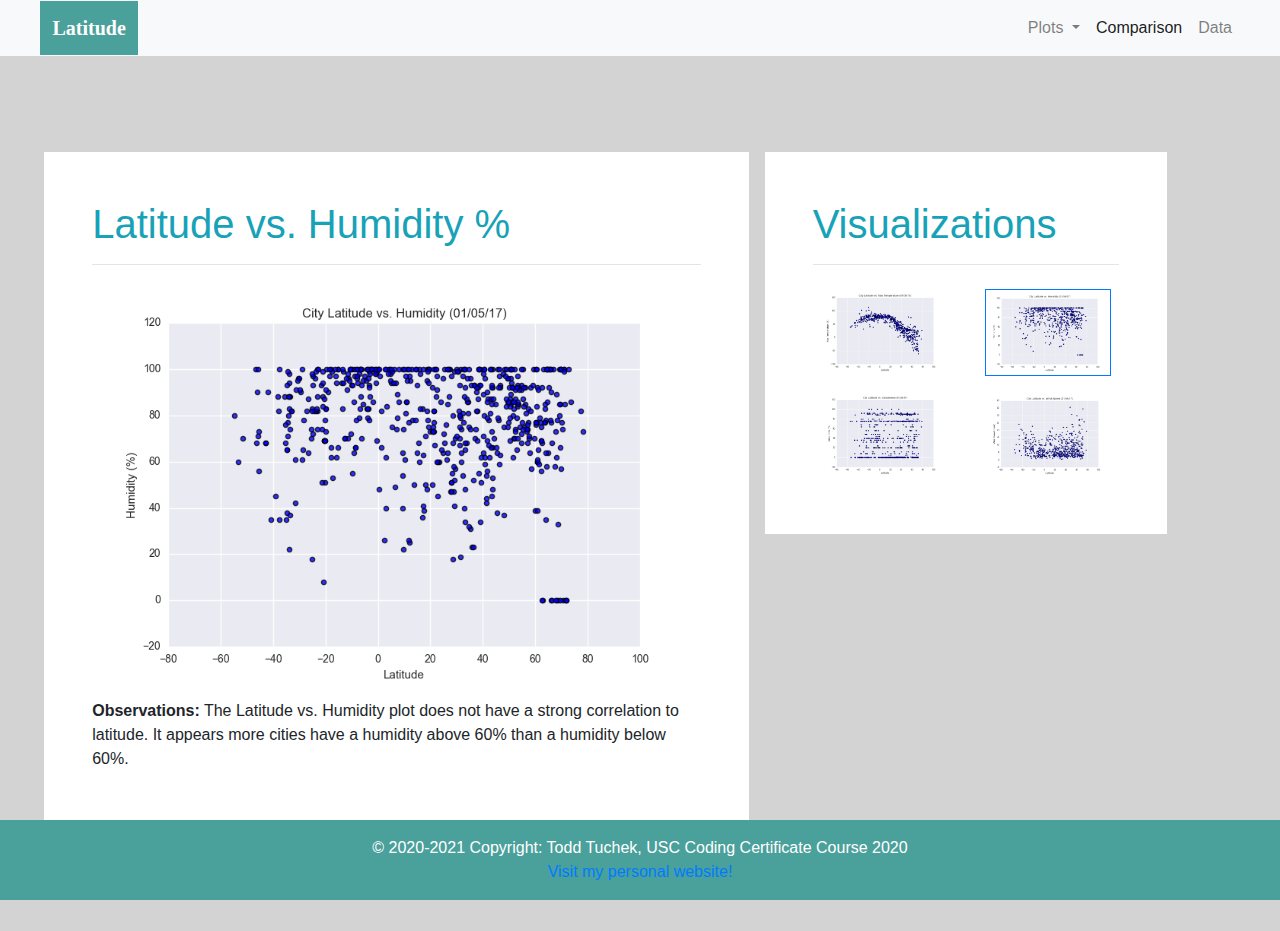
<file: WebVisualizations/humidity.html>
<!DOCTYPE html>
<html lang="en">

<head>
  <meta charset="UTF-8">
  <title>Latitude vs. Cloudiness</title>
  <link rel="stylesheet" href="https://stackpath.bootstrapcdn.com/bootstrap/4.3.1/css/bootstrap.min.css" integrity="sha384-ggOyR0iXCbMQv3Xipma34MD+dH/1fQ784/j6cY/iJTQUOhcWr7x9JvoRxT2MZw1T" crossorigin="anonymous">
  <link rel="stylesheet" href="style.css">
</head>
<body>

    <nav class="navbar navbar-expand-lg navbar-light bg-light" style="background-color: #e3f2fd;" >
        <a class="navbar-brand ml-4"  href="index.html">Latitude<span class="sr-only">(current)</span></a>
        <button class="navbar-toggler" type="button" data-toggle="collapse" data-target="#navbarNavDropdown" aria-controls="navbarNavDropdown" aria-expanded="false" aria-label="Toggle navigation">
          <span class="navbar-toggler-icon"></span>
        </button>
        <div class="collapse navbar-collapse" id="navbarNavDropdown">
          <ul class="navbar-nav ml-auto">
            <li class="nav-item dropdown">
                <a class="nav-link dropdown-toggle" href="#" id="navbarDropdownMenuLink" role="button" data-toggle="dropdown" aria-haspopup="true" aria-expanded="false">
                  Plots
                </a>
                <div class="dropdown-menu" aria-labelledby="navbarDropdownMenuLink">
                  <a class="dropdown-item" href="temperature.html">Max Temperature</a>
                  <a class="dropdown-item" href="humidity.html">Humidity</a>
                  <a class="dropdown-item" href="cloudiness.html">Cloudiness</a>
                  <a class="dropdown-item" href="windspeed.html">Wind Speed</a>
                </div>
            </li>
            <li class="nav-item active">
              <a class="nav-link" href="comparison.html">Comparison</a>
            </li>
            <li class="nav-item mr-4">
              <a class="nav-link" href="data.html">Data</a>
            </li>
          </ul>
        </div>
      </nav>
<br>
<br>

<div class="container-fluid ">
    <div class="row">
        <div class="col-lg-7 my-5 mx-2 p-5">
            <h1 class="display-5 text-info">Latitude vs. Humidity %</h1>
            <hr>
            <img src="Resources/Fig2.png" class="float-left mr-3 about-img img-responsive" width="100%" alt="Scatterplot of Latitude vs. Humidity">
            <p ><strong>Observations:</strong> The Latitude vs. Humidity plot does not have a strong correlation to latitude. It appears more 
                cities have a humidity above 60% than a humidity below 60%.
            </p>
        </div>
        <div class="col-lg-4 my-5 mx-2 p-5 align-self-start">
            <h1 class="display-5 text-info">Visualizations</h1>
            <hr>
            
            <a href="temperature.html"><img src="Resources/Fig1.png" class="img-responsive float-lg-left m-2 " width="41%" alt="Scatterplot of Latitude vs.Temperature"></a>
            
            <img src="Resources/Fig2.png" class="img-responsive float-lg-right m-2 border border-primary" width="41%" alt="Scatterplot of Latitude vs.Temperature">
            
            <a href="cloudiness.html"><img src="Resources/Fig3.png" class="img-responsive float-lg-left m-2" width="41%" alt="Scatterplot of Latitude vs.Temperature"></a>
            
            <a href="windspeed.html"><img src="Resources/Fig4.png" class="img-responsive float-lg-right m-2" width="41%" alt="Scatterplot of Latitude vs.Temperature"></a>

        </div>
    </div>
</div>
<br>
<br> 















<!-- Footer -->
<footer class="footer font-small">

    <div class="footer-copyright text-center py-3">© 2020-2021 Copyright: Todd Tuchek, USC Coding Certificate Course 2020<br>
        <a target="_blank" href="http://www.toddtuchek.com/"> Visit my personal website!</a>
        </div>

</footer>


 <script src="https://code.jquery.com/jquery-3.3.1.slim.min.js" integrity="sha384-q8i/X+965DzO0rT7abK41JStQIAqVgRVzpbzo5smXKp4YfRvH+8abtTE1Pi6jizo" crossorigin="anonymous"></script>
 <script src="https://cdnjs.cloudflare.com/ajax/libs/popper.js/1.14.7/umd/popper.min.js" integrity="sha384-UO2eT0CpHqdSJQ6hJty5KVphtPhzWj9WO1clHTMGa3JDZwrnQq4sF86dIHNDz0W1" crossorigin="anonymous"></script>
 <script src="https://stackpath.bootstrapcdn.com/bootstrap/4.3.1/js/bootstrap.min.js" integrity="sha384-JjSmVgyd0p3pXB1rRibZUAYoIIy6OrQ6VrjIEaFf/nJGzIxFDsf4x0xIM+B07jRM" crossorigin="anonymous"></script>
 
</body>  
</html>
</file>
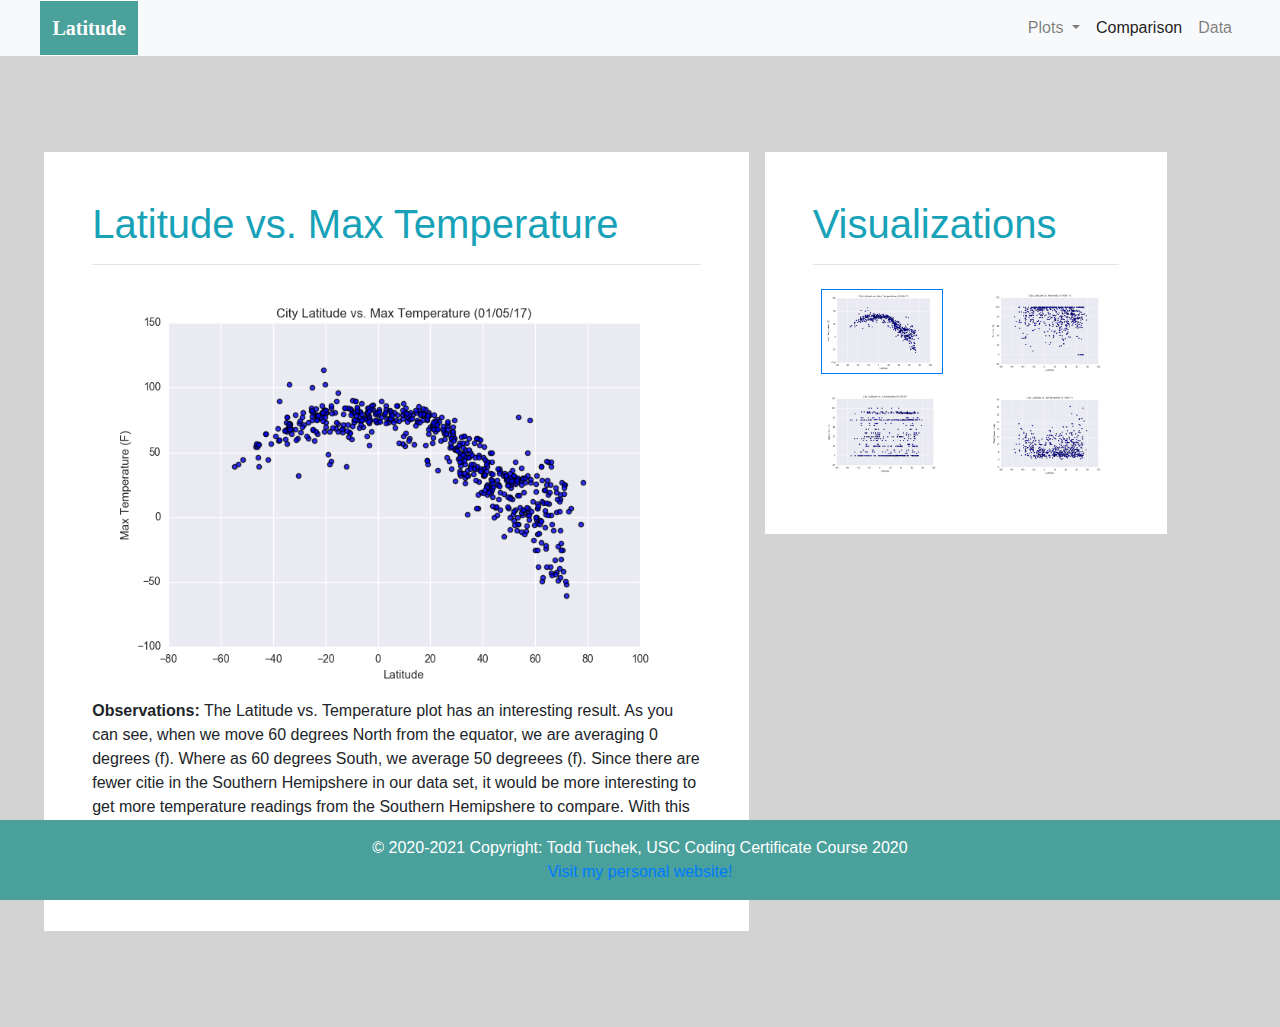
<file: WebVisualizations/temperature.html>
<!DOCTYPE html>
<html lang="en">

<head>
  <meta charset="UTF-8">
  <title>Latitude vs. Cloudiness</title>
  <link rel="stylesheet" href="https://stackpath.bootstrapcdn.com/bootstrap/4.3.1/css/bootstrap.min.css" integrity="sha384-ggOyR0iXCbMQv3Xipma34MD+dH/1fQ784/j6cY/iJTQUOhcWr7x9JvoRxT2MZw1T" crossorigin="anonymous">
  <link rel="stylesheet" href="style.css">
</head>
<body>

    <nav class="navbar navbar-expand-lg navbar-light bg-light" style="background-color: #e3f2fd;" >
        <a class="navbar-brand ml-4"  href="index.html">Latitude</a>
        <button class="navbar-toggler" type="button" data-toggle="collapse" data-target="#navbarNavDropdown" aria-controls="navbarNavDropdown" aria-expanded="false" aria-label="Toggle navigation">
          <span class="navbar-toggler-icon"></span>
        </button>
        <div class="collapse navbar-collapse" id="navbarNavDropdown">
          <ul class="navbar-nav ml-auto">
            <li class="nav-item dropdown">
                <a class="nav-link dropdown-toggle" href="#" id="navbarDropdownMenuLink" role="button" data-toggle="dropdown" aria-haspopup="true" aria-expanded="false">
                  Plots
                </a>
                <div class="dropdown-menu" aria-labelledby="navbarDropdownMenuLink">
                  <a class="dropdown-item" href="temperature.html">Max Temperature</a>
                  <a class="dropdown-item" href="humidity.html">Humidity</a>
                  <a class="dropdown-item" href="cloudiness.html">Cloudiness</a>
                  <a class="dropdown-item" href="windspeed.html">Wind Speed</a>
                </div>
            </li>
            <li class="nav-item active">
              <a class="nav-link" href="comparison.html">Comparison</a>
            </li>
            <li class="nav-item mr-4">
              <a class="nav-link" href="data.html">Data</a>
            </li>
          </ul>
        </div>
      </nav>
<br>
<br>


        <div class="container-fluid ">
            <div class="row">
                <div class="col-lg-7 my-5 mx-2 p-5">
                    <h1 class="display-5 text-info">Latitude vs. Max Temperature</h1>
                    <hr>
                    <img src="Resources/Fig1.png" class="float-left mr-3 about-img img-responsive" width="100%" alt="Scatterplot of Latitude vs.Temperature">
                    <p ><strong>Observations:</strong> The Latitude vs. Temperature plot has an interesting result. As you can see, when we move 60 degrees North from the equator, we are averaging 0 degrees (f). 
                        Where as 60 degrees South, we average 50 degreees (f). Since there are fewer citie in the Southern Hemipshere in our data set, it would be more interesting to get more temperature readings from the 
                        Southern Hemipshere to compare. With this data also being taken on 1/05/17, it makes sense it would be colder in the Northern Hemisphere since it would be in the middle of winter. 
                </div>
                <div class="col-lg-4 my-5 mx-2 p-5 align-self-start">
                    <h1 class="display-5 text-info">Visualizations</h1>
                    <hr>
                    
                    <img src="Resources/Fig1.png" class="img-responsive float-lg-left m-2 border border-primary" width="40%" alt="Scatterplot of Latitude vs.Temperature">
                    
                    <a href="humidity.html"><img src="Resources/Fig2.png" class="img-responsive float-lg-right m-2" width="41%" alt="Scatterplot of Latitude vs.Temperature"></a>
                    
                    <a href="cloudiness.html"><img src="Resources/Fig3.png" class="img-responsive float-lg-left m-2" width="41%" alt="Scatterplot of Latitude vs.Temperature"></a>
                    
                    <a href="windspeed.html"><img src="Resources/Fig4.png" class="img-responsive float-lg-right m-2" width="41%" alt="Scatterplot of Latitude vs.Temperature"></a>

                </div>
            </div>
        </div>
<br>
<br>


















<!-- Footer -->
<footer class="footer font-small">

    <div class="footer-copyright text-center py-3">© 2020-2021 Copyright: Todd Tuchek, USC Coding Certificate Course 2020<br>
        <a target="_blank" href="http://www.toddtuchek.com/"> Visit my personal website!</a>
        </div>

</footer>


 <script src="https://code.jquery.com/jquery-3.3.1.slim.min.js" integrity="sha384-q8i/X+965DzO0rT7abK41JStQIAqVgRVzpbzo5smXKp4YfRvH+8abtTE1Pi6jizo" crossorigin="anonymous"></script>
 <script src="https://cdnjs.cloudflare.com/ajax/libs/popper.js/1.14.7/umd/popper.min.js" integrity="sha384-UO2eT0CpHqdSJQ6hJty5KVphtPhzWj9WO1clHTMGa3JDZwrnQq4sF86dIHNDz0W1" crossorigin="anonymous"></script>
 <script src="https://stackpath.bootstrapcdn.com/bootstrap/4.3.1/js/bootstrap.min.js" integrity="sha384-JjSmVgyd0p3pXB1rRibZUAYoIIy6OrQ6VrjIEaFf/nJGzIxFDsf4x0xIM+B07jRM" crossorigin="anonymous"></script>
 
</body>  
</html>
</file>
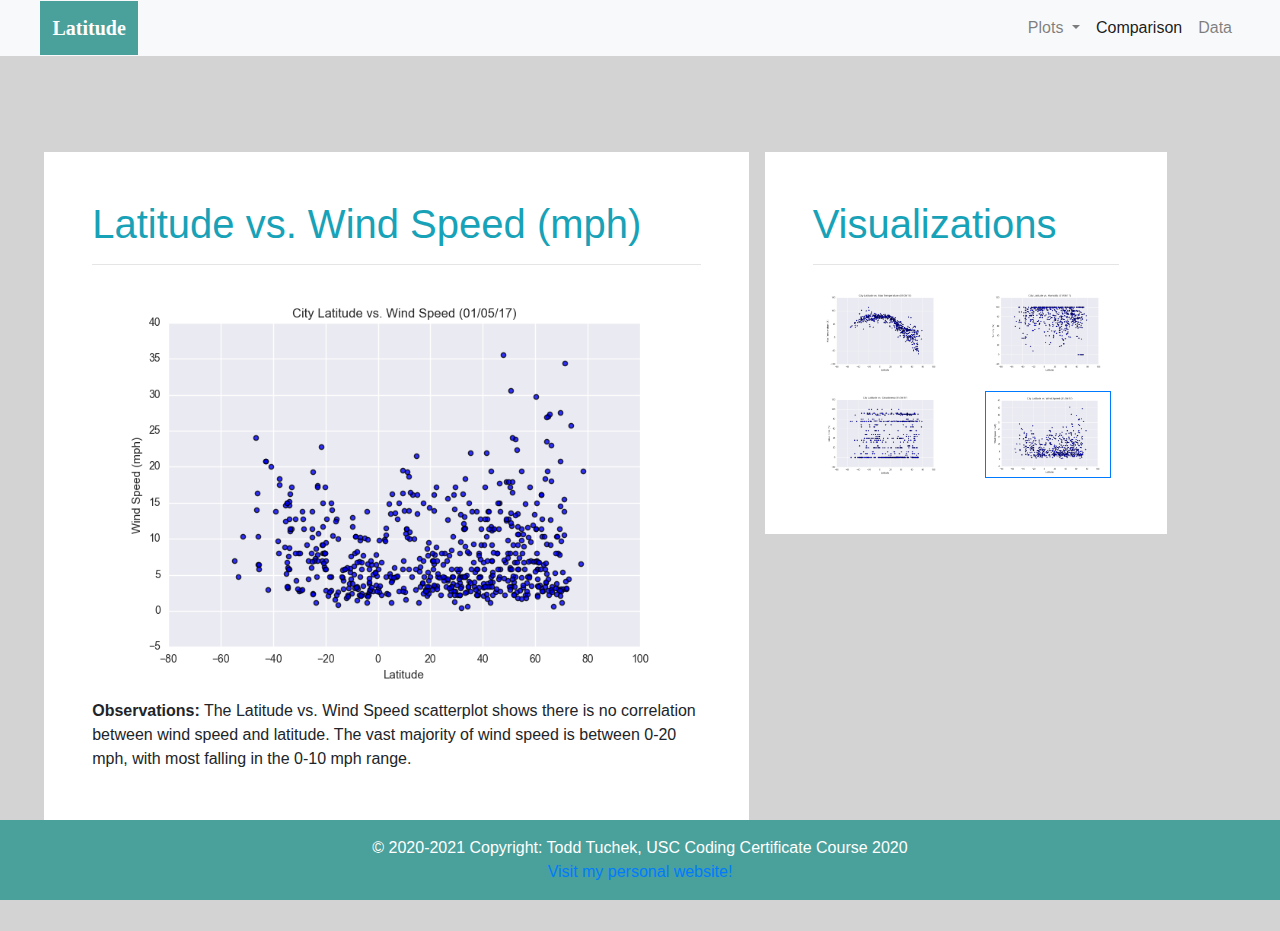
<file: WebVisualizations/windspeed.html>
<!DOCTYPE html>
<html lang="en">

<head>
  <meta charset="UTF-8">
  <title>Latitude vs. Cloudiness</title>
  <link rel="stylesheet" href="https://stackpath.bootstrapcdn.com/bootstrap/4.3.1/css/bootstrap.min.css" integrity="sha384-ggOyR0iXCbMQv3Xipma34MD+dH/1fQ784/j6cY/iJTQUOhcWr7x9JvoRxT2MZw1T" crossorigin="anonymous">
  <link rel="stylesheet" href="style.css">
</head>
<body>

    <nav class="navbar navbar-expand-lg navbar-light bg-light" style="background-color: #e3f2fd;" >
        <a class="navbar-brand ml-4"  href="index.html">Latitude<span class="sr-only">(current)</span></a>
        <button class="navbar-toggler" type="button" data-toggle="collapse" data-target="#navbarNavDropdown" aria-controls="navbarNavDropdown" aria-expanded="false" aria-label="Toggle navigation">
          <span class="navbar-toggler-icon"></span>
        </button>
        <div class="collapse navbar-collapse" id="navbarNavDropdown">
          <ul class="navbar-nav ml-auto">
            <li class="nav-item dropdown">
                <a class="nav-link dropdown-toggle" href="#" id="navbarDropdownMenuLink" role="button" data-toggle="dropdown" aria-haspopup="true" aria-expanded="false">
                  Plots
                </a>
                <div class="dropdown-menu" aria-labelledby="navbarDropdownMenuLink">
                  <a class="dropdown-item" href="temperature.html">Max Temperature</a>
                  <a class="dropdown-item" href="humidity.html">Humidity</a>
                  <a class="dropdown-item" href="cloudiness.html">Cloudiness</a>
                  <a class="dropdown-item" href="windspeed.html">Wind Speed</a>
                </div>
            </li>
            <li class="nav-item active">
              <a class="nav-link" href="comparison.html">Comparison</a>
            </li>
            <li class="nav-item mr-4">
              <a class="nav-link" href="data.html">Data</a>
            </li>
          </ul>
        </div>
      </nav>
<br>
<br>


        <div class="container-fluid ">
            <div class="row">
                <div class="col-lg-7 my-5 mx-2 p-5">
                    <h1 class="display-5 text-info">Latitude vs. Wind Speed (mph)</h1>
                    <hr>
                    <img src="Resources/Fig4.png" class="float-left mr-3 about-img img-responsive" width="100%" alt="Scatterplot of Latitude vs. Windspeed">
                    <p ><strong>Observations:</strong> The Latitude vs. Wind Speed scatterplot shows there is no correlation between wind speed and latitude. The vast majority of wind speed 
                        is between 0-20 mph, with most falling in the 0-10 mph range. 
                    </p>
                </div>
                <div class="col-lg-4 my-5 mx-2 p-5 align-self-start">
                    <h1 class="display-5 text-info">Visualizations</h1>
                    <hr>
                    
                    <a href="temperature.html"><img src="Resources/Fig1.png" class="img-responsive float-lg-left m-2 " width="41%" alt="Scatterplot of Latitude vs.Temperature"></a>
                    
                    <a href="humidity.html"><img src="Resources/Fig2.png" class="img-responsive float-lg-right m-2 " width="41%" alt="Scatterplot of Latitude vs.Temperature"></a>
                    
                    <a href="cloudiness.html"><img src="Resources/Fig3.png" class="img-responsive float-lg-left m-2 " width="41%" alt="Scatterplot of Latitude vs.Temperature"></a>
                    
                    <img src="Resources/Fig4.png" class="img-responsive float-lg-right m-2 border border-primary" width="41%" alt="Scatterplot of Latitude vs.Temperature">

                </div>
            </div>
        </div>
<br>
<br>



<!-- Footer -->
<footer class="footer font-small">

    <div class="footer-copyright text-center py-3">© 2020-2021 Copyright: Todd Tuchek, USC Coding Certificate Course 2020<br>
        <a target="_blank" href="http://www.toddtuchek.com/"> Visit my personal website!</a>
        </div>

</footer>


 <script src="https://code.jquery.com/jquery-3.3.1.slim.min.js" integrity="sha384-q8i/X+965DzO0rT7abK41JStQIAqVgRVzpbzo5smXKp4YfRvH+8abtTE1Pi6jizo" crossorigin="anonymous"></script>
 <script src="https://cdnjs.cloudflare.com/ajax/libs/popper.js/1.14.7/umd/popper.min.js" integrity="sha384-UO2eT0CpHqdSJQ6hJty5KVphtPhzWj9WO1clHTMGa3JDZwrnQq4sF86dIHNDz0W1" crossorigin="anonymous"></script>
 <script src="https://stackpath.bootstrapcdn.com/bootstrap/4.3.1/js/bootstrap.min.js" integrity="sha384-JjSmVgyd0p3pXB1rRibZUAYoIIy6OrQ6VrjIEaFf/nJGzIxFDsf4x0xIM+B07jRM" crossorigin="anonymous"></script>
 
</body>  
</html>
</file>
<file: WebVisualizations/style.css>
.navbar .navbar-brand{
    font-weight: bold;
    font-family: 'Times New Roman', Times, serif;
    color: #fff;
    background: #4AA09B;
    padding: 1% 1% 1% 1%;
    margin: -1% 2% -1% 5%;
  }

  .nav-item.dropdown.show{
      background: lightgrey;
  }
 
  body{
    background-color: lightgray;
}


.container-fluid{
    padding-left: 4%;
    padding-right: 4%;
    }

    #brandlogo {
        color: #fff;
        background: #4AA09B;
        
    }
  
    

    .col {
      background-color: white;
  }
  .col-lg-4 {
     background-color: white;
     }

     #img-repsonsive{
       border-color:  #4AA09B;
     }
  .col-lg-5 {
      background-color: white;
  }
  .col-lg-6 {
      background-color: white;
   }
   .col-lg-7 {
       background-color: white;
   }
.col-md-12 {
    background-color: white;
}
.col-sm-12 {
    background-color: white;
}
.img {
    margin: 5px 5px 5px 5px;
}
.card {
    border: none;
}
td {
    word-break:break-all;
}
th {
    word-break:break-all;
}

.footer {
    position: fixed;
    left: 0;
    bottom: 0;
    width: 100%;
    background-color: #4AA09B;
    color: white;
    text-align: center;
 }

 @media screen and (max-width: 992px) {
  /* start of large tablet styles */
  .img-responsive {
    min-width: 44%;
  }
}

@media screen and (max-width: 768px) {
  /* start of medium tablet styles */
  /* Adding a fixed/percentage min-width could ensure that the image doesn't get too small */
  .img-responsive {
    min-width: 100%;
  }
  .navbar {
      background-color: #4AA09B; !important;
    }
  .navbar-nav {
      display: -ms-flexbox;
      display: flex;
      -ms-flex-direction: column;
      flex-direction: column;
      padding-left: 0;
      margin-bottom: 0;
      list-style: none;
      background-color: white;
  }
}

@media screen and (max-width: 576px) {
  /* start of phone styles */
  /* It's possible to hide the image if the screen becomes too small */
  .img-responsive {
    min-width: 100%;
  }
  .navbar {
      background-color: #4AA09B; !important;
    }
  .navbar-nav {
      display: -ms-flexbox;
      display: flex;
      -ms-flex-direction: column;
      flex-direction: column;
      padding-left: 0;
      margin-bottom: 0;
      list-style: none;
      background-color: white;
  }
  a#navbarDropdownMenuLink.nav-link.dropdown-toggle{
      color: rgba(0,0,0,0.9);
      background: gray;
      padding: 8px 0px;
  }
}
</file>
